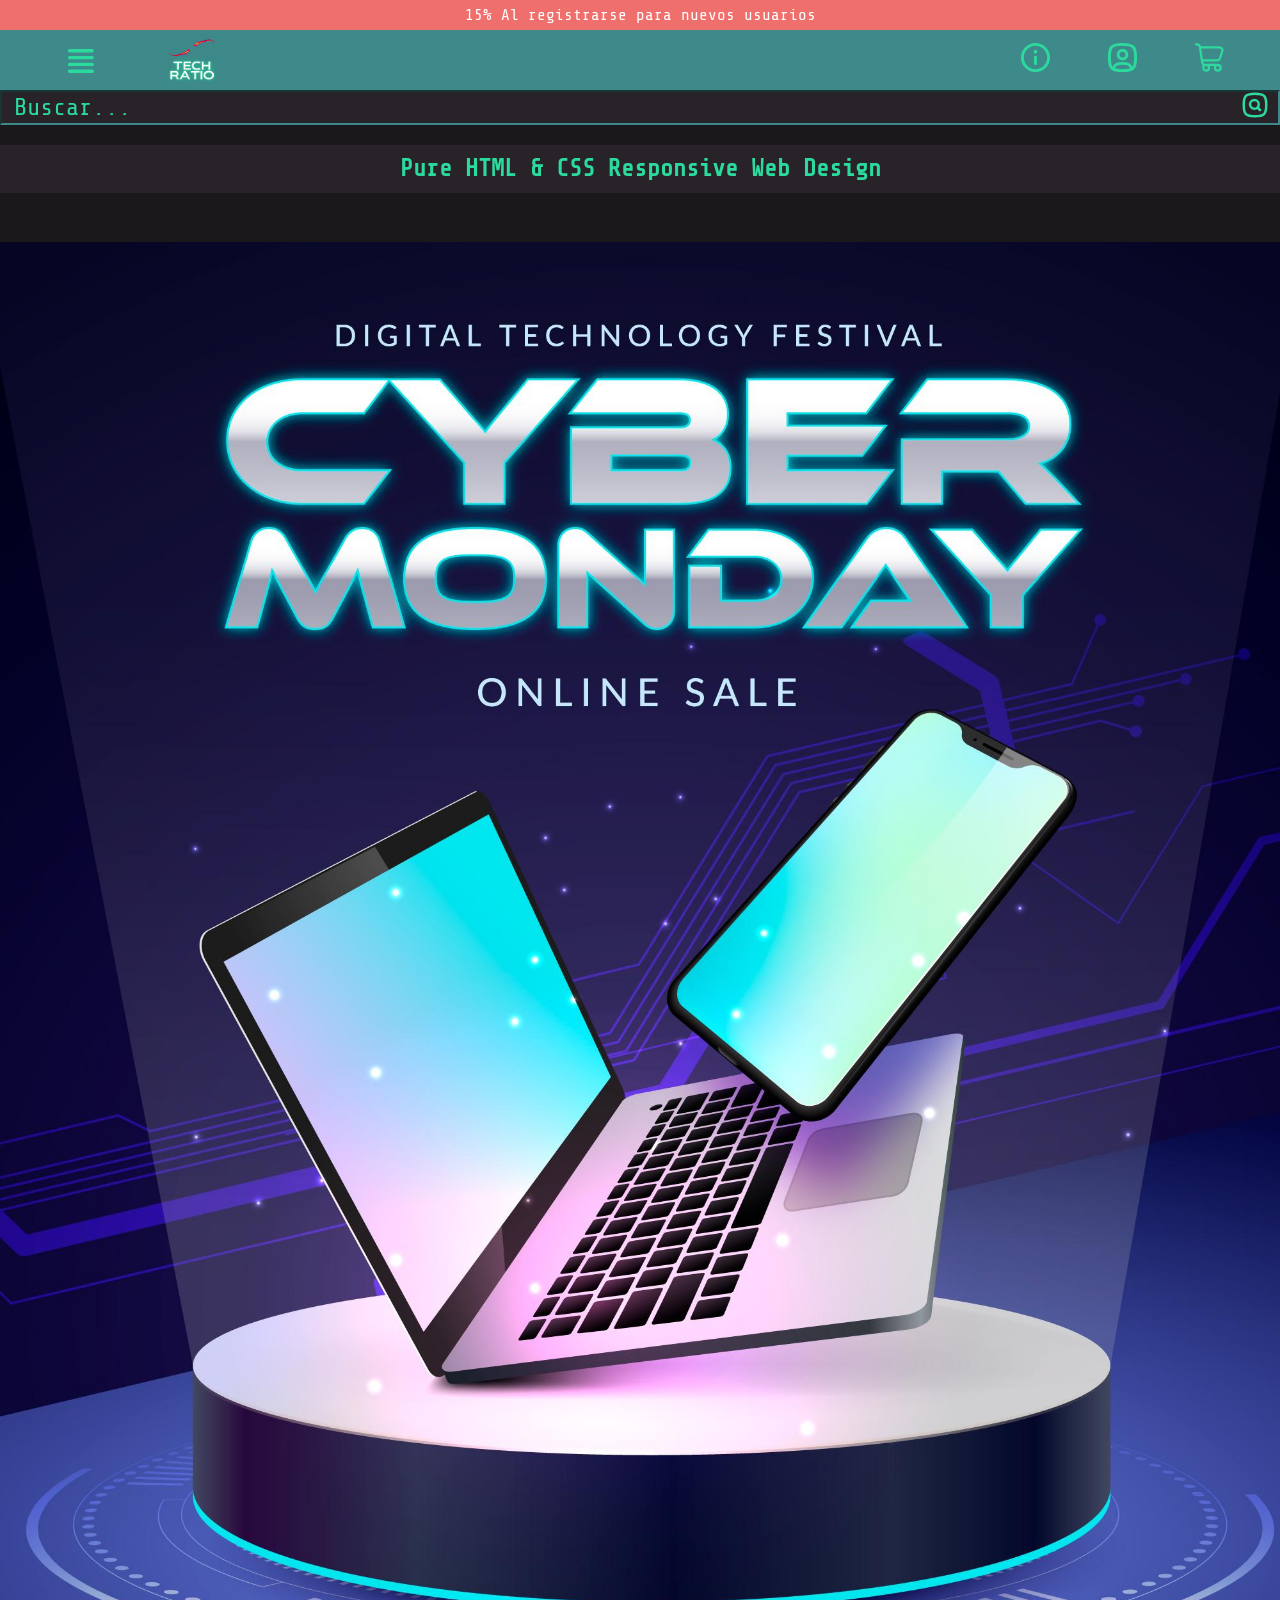
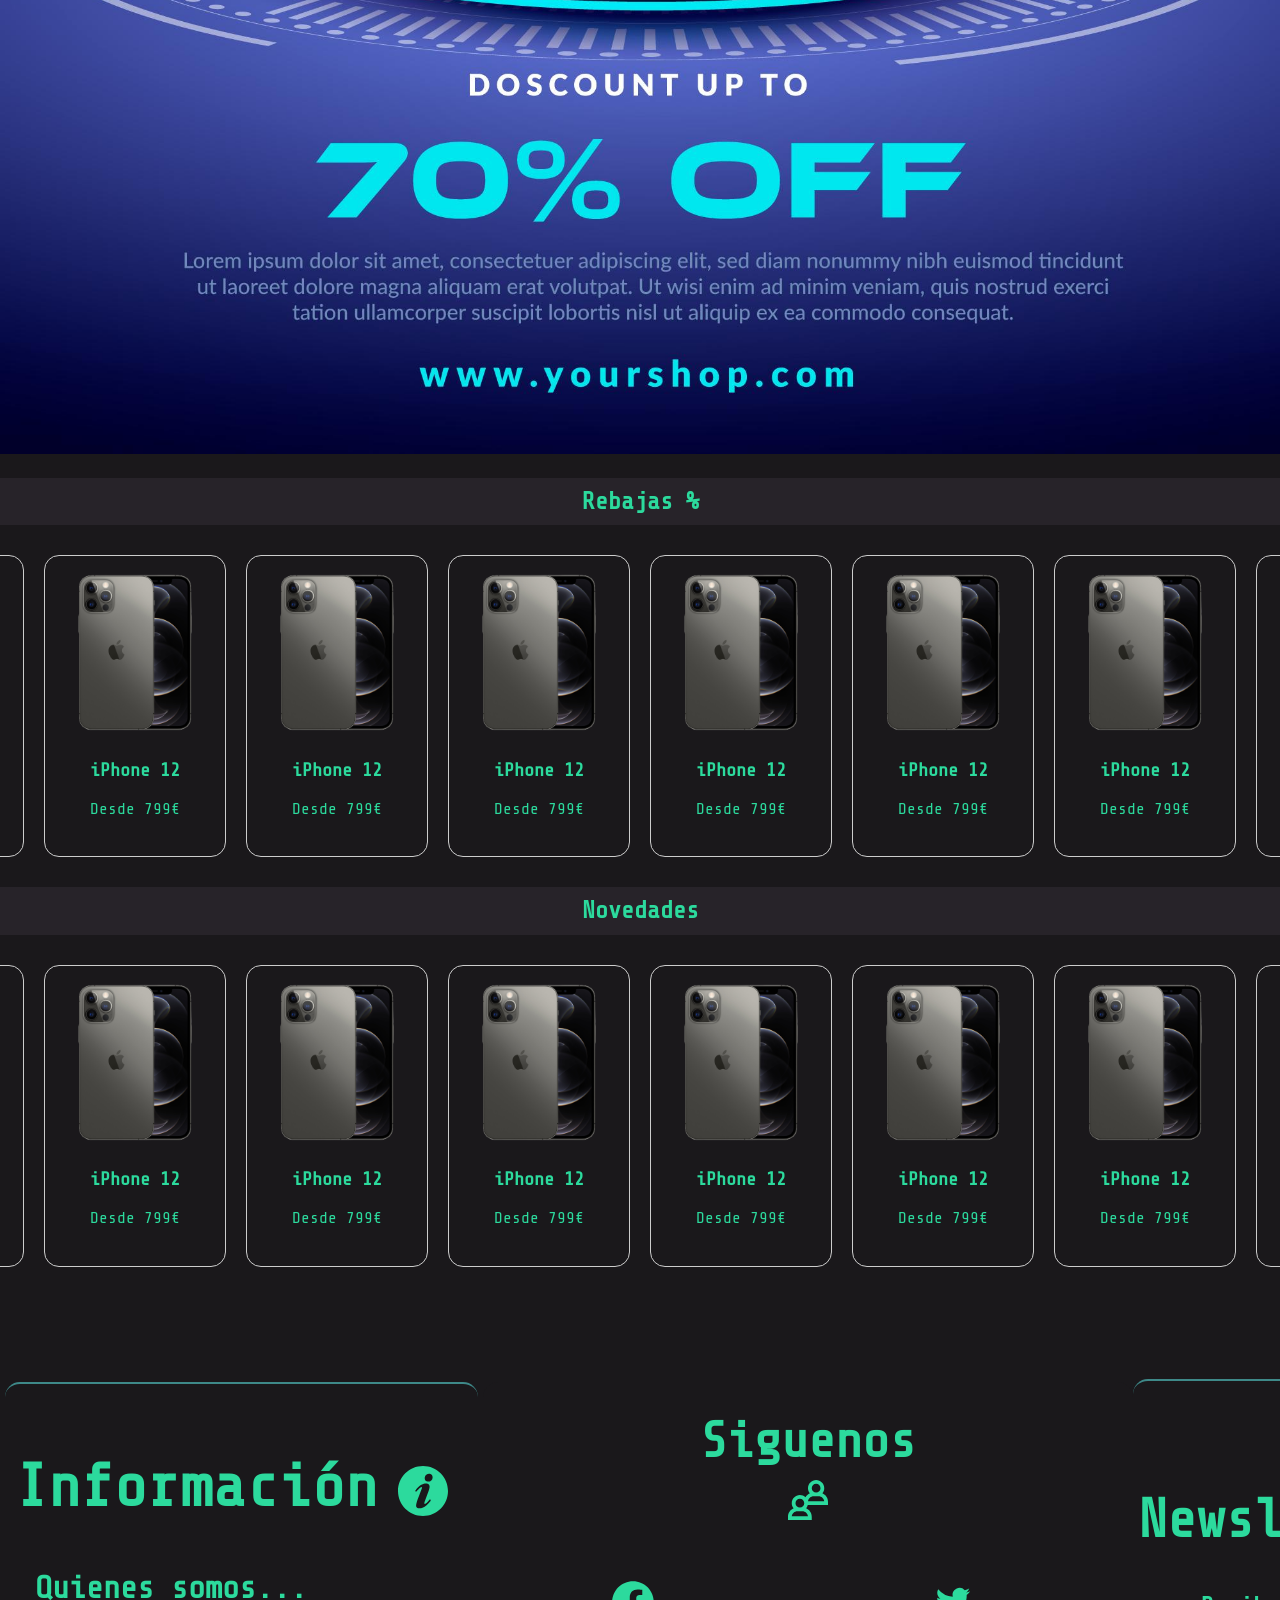
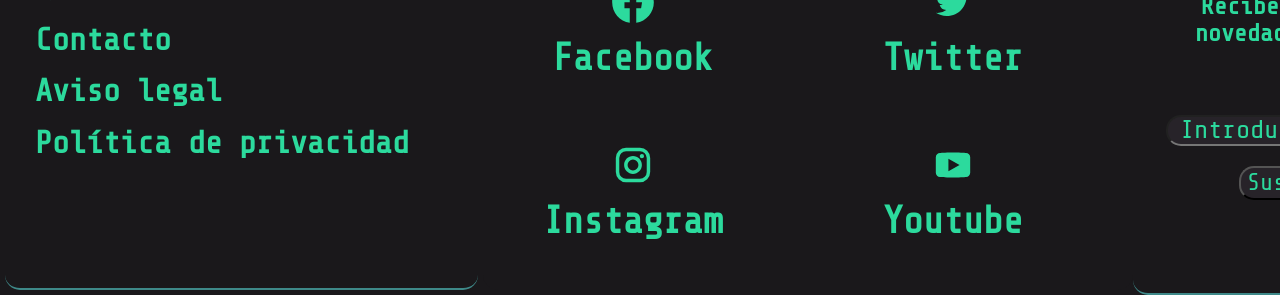
<file: index.html>
<!doctype html>
<html class="no-js" lang="es">

<head>
  <meta charset="utf-8">
  <title>TechRatio</title>
  <meta name="description"
    content="Descubre la última tecnología en nuestra tienda online de tecnología y electrónica. Ofrecemos smartphones, ordenadores portátiles, televisores, hogar inteligente y accesorios de las marcas líderes del mercado como Apple, Samsung, Sony y LG. Con un servicio al cliente excepcional, entregas rápidas y garantía de devolución del dinero, ¡visítanos ahora para tener la última tecnología al alcance de tus manos!">
  <meta name="viewport" content="width=device-width, initial-scale=1">

  <meta property="og:title" content="">
  <meta property="og:type" content="">
  <meta property="og:url" content="">
  <meta property="og:image" content="">

  <link rel="manifest" href="site.webmanifest">
  <link rel="apple-touch-icon" href="icon.png">

  <link rel="stylesheet" href="css/normalize.css">
  <link rel="stylesheet" href="css/styles.css">
  <link rel="stylesheet" href="css/productos.css">

  <link rel="preconnect" href="https://fonts.googleapis.com">
  <link rel="preconnect" href="https://fonts.gstatic.com" crossorigin>
  <link href="https://fonts.googleapis.com/css2?family=Share+Tech+Mono&display=swap" rel="stylesheet">


  <link rel="icon" href="/img/favicon.ico">
  <meta name="theme-color" content="#fafafa">
</head>

<body>
  <header class="header">
    <div class="ofertas">
      <a href="./registro.html">15% Al registrarse para nuevos usuarios</a>
    </div>
    <div class="navigator">
      <div class="burger">
        <div>
          <a href="./menu.html">
            <img src="img/menu.svg">
          </a>
        </div>
      </div>
      <div class="logo">
        <a href="./index.html"><img src="img/logo.gif"></a>
        <h1>TechRatio</h1>
      </div>
      <nav class="nav">
        <ul>
          <li><a href="./servicios.html"><img src="img/compromisos.svg"></a></li>
          <li><a href="./login.html"><img src="img/user.svg"></li></a>
          <li><a href="./carrito.html"><img src="img/cart.svg"></a></li>
        </ul>
      </nav>
    </div>
    <div class="barraBusqueda">
      <input type="search" id="search" name="search" placeholder="Buscar...">
      <button type="submit"><img src="img/search.svg"></button>
    </div>
  </header>

  <main>


    <div class="identificate">
      <h2>Pure HTML & CSS Responsive Web Design</h2>
    </div>


    <div class="descuentos">
      <img src="./img/articulos/descuento.jpg">
    </div>
    <h2>Rebajas % </h2>
    <section class="artDescuento">
      <article class="articulo">
        <a href="./producto.html">
          <img src="./img/articulos/iphone12.png">
          <h3>iPhone 12</h3>
          <p>Desde 799€</p>
        </a>
      </article>
      <article class="articulo">
        <a>
          <img src="./img/articulos/iphone12.png">
          <h3>iPhone 12</h3>
          <p>Desde 799€</p>
        </a>
      </article>
      <article class="articulo">
        <a>
          <img src="./img/articulos/iphone12.png">
          <h3>iPhone 12</h3>
          <p>Desde 799€</p>
        </a>
      </article>
      <article class="articulo">
        <a>
          <img src="./img/articulos/iphone12.png">
          <h3>iPhone 12</h3>
          <p>Desde 799€</p>
        </a>
      </article>
      <article class="articulo">
        <a>
          <img src="./img/articulos/iphone12.png">
          <h3>iPhone 12</h3>
          <p>Desde 799€</p>
        </a>
      </article>
      <article class="articulo">
        <a>
          <img src="./img/articulos/iphone12.png">
          <h3>iPhone 12</h3>
          <p>Desde 799€</p>
        </a>
      </article>
      <article class="articulo">
        <a>
          <img src="./img/articulos/iphone12.png">
          <h3>iPhone 12</h3>
          <p>Desde 799€</p>
        </a>
      </article>
      <article class="articulo">
        <a>
          <img src="./img/articulos/iphone12.png">
          <h3>iPhone 12</h3>
          <p>Desde 799€</p>
        </a>
      </article>
    </section>
    <div class="mensaje">    
      <p>Desliza...</p>
    </div>
    <h2>Novedades</h2>
    <section class="novedades">
      <article class="articulo">
        <a>
          <img src="./img/articulos/iphone12.png">
          <h3>iPhone 12</h3>
          <p>Desde 799€</p>
        </a>
      </article>
      <article class="articulo">
        <a>
          <img src="./img/articulos/iphone12.png">
          <h3>iPhone 12</h3>
          <p>Desde 799€</p>
        </a>
      </article>
      <article class="articulo">
        <a>
          <img src="./img/articulos/iphone12.png">
          <h3>iPhone 12</h3>
          <p>Desde 799€</p>
        </a>
      </article>
      <article class="articulo">
        <a>
          <img src="./img/articulos/iphone12.png">
          <h3>iPhone 12</h3>
          <p>Desde 799€</p>
        </a>
      </article>
      <article class="articulo">
        <a>
          <img src="./img/articulos/iphone12.png">
          <h3>iPhone 12</h3>
          <p>Desde 799€</p>
        </a>
      </article>
      <article class="articulo">
        <a>
          <img src="./img/articulos/iphone12.png">
          <h3>iPhone 12</h3>
          <p>Desde 799€</p>
        </a>
      </article>
      <article class="articulo">
        <a>
          <img src="./img/articulos/iphone12.png">
          <h3>iPhone 12</h3>
          <p>Desde 799€</p>
        </a>
      </article>
      <article class="articulo">
        <a>
          <img src="./img/articulos/iphone12.png">
          <h3>iPhone 12</h3>
          <p>Desde 799€</p>
        </a>
      </article>
    </section>
    <div class="mensaje">    
      <p>Desliza...</p>
    </div>
  </main>

  <footer>
    <div class="footer">
      <div class="footer1">
        <div class="titulo">
          <h4>Información</h4>
          <img src="img/info.svg">
        </div>
        <div>
          <ul>
            <li><a href="./quienes_somos.html">Quienes somos...</a></li>
            <li><a href="./contacto.html">Contacto</a></li>
            <li><a href="./aviso_legal.html">Aviso legal</a></li>
            <li><a href="./politicas.html">Política de privacidad</a></li>
          </ul>
        </div>
      </div>
      <div class="footer2">
        <div class="titulo2">
          <h4>Siguenos</h4>
          <img src="img/rrss.svg">
        </div>
        <div class="redes">
          <ul>
            <li><a href="https://es-es.facebook.com/"><img src="./img/rrss/fb.svg">Facebook</a></li>
            <li><a href="https://twitter.com/?lang=es"><img src="./img/rrss/tw.svg" class="fb">Twitter</a></li>
            <li><a href="https://www.instagram.com/"><img src="./img/rrss/ig.svg" class="ig">Instagram</a></li>
            <li><a href="https://www.youtube.com/"><img src="./img/rrss/yt.svg">Youtube</a></li>
          </ul>
        </div>
      </div>
      <div class="footer3">
        <div class="titulo3">
          <h4>Newsletter</h4>
          <img src="img/news.svg">
        </div>
        <p>Recibe las últimas novedades y ofertas</p>
        <input type="email" name="email" id="email" placeholder="Introduce tu email">
        <button type="submit">Suscribirse</button>
      </div>
    </div>
  </footer>
  <script src="js/script.js"></script>
</body>

</html>
</file>
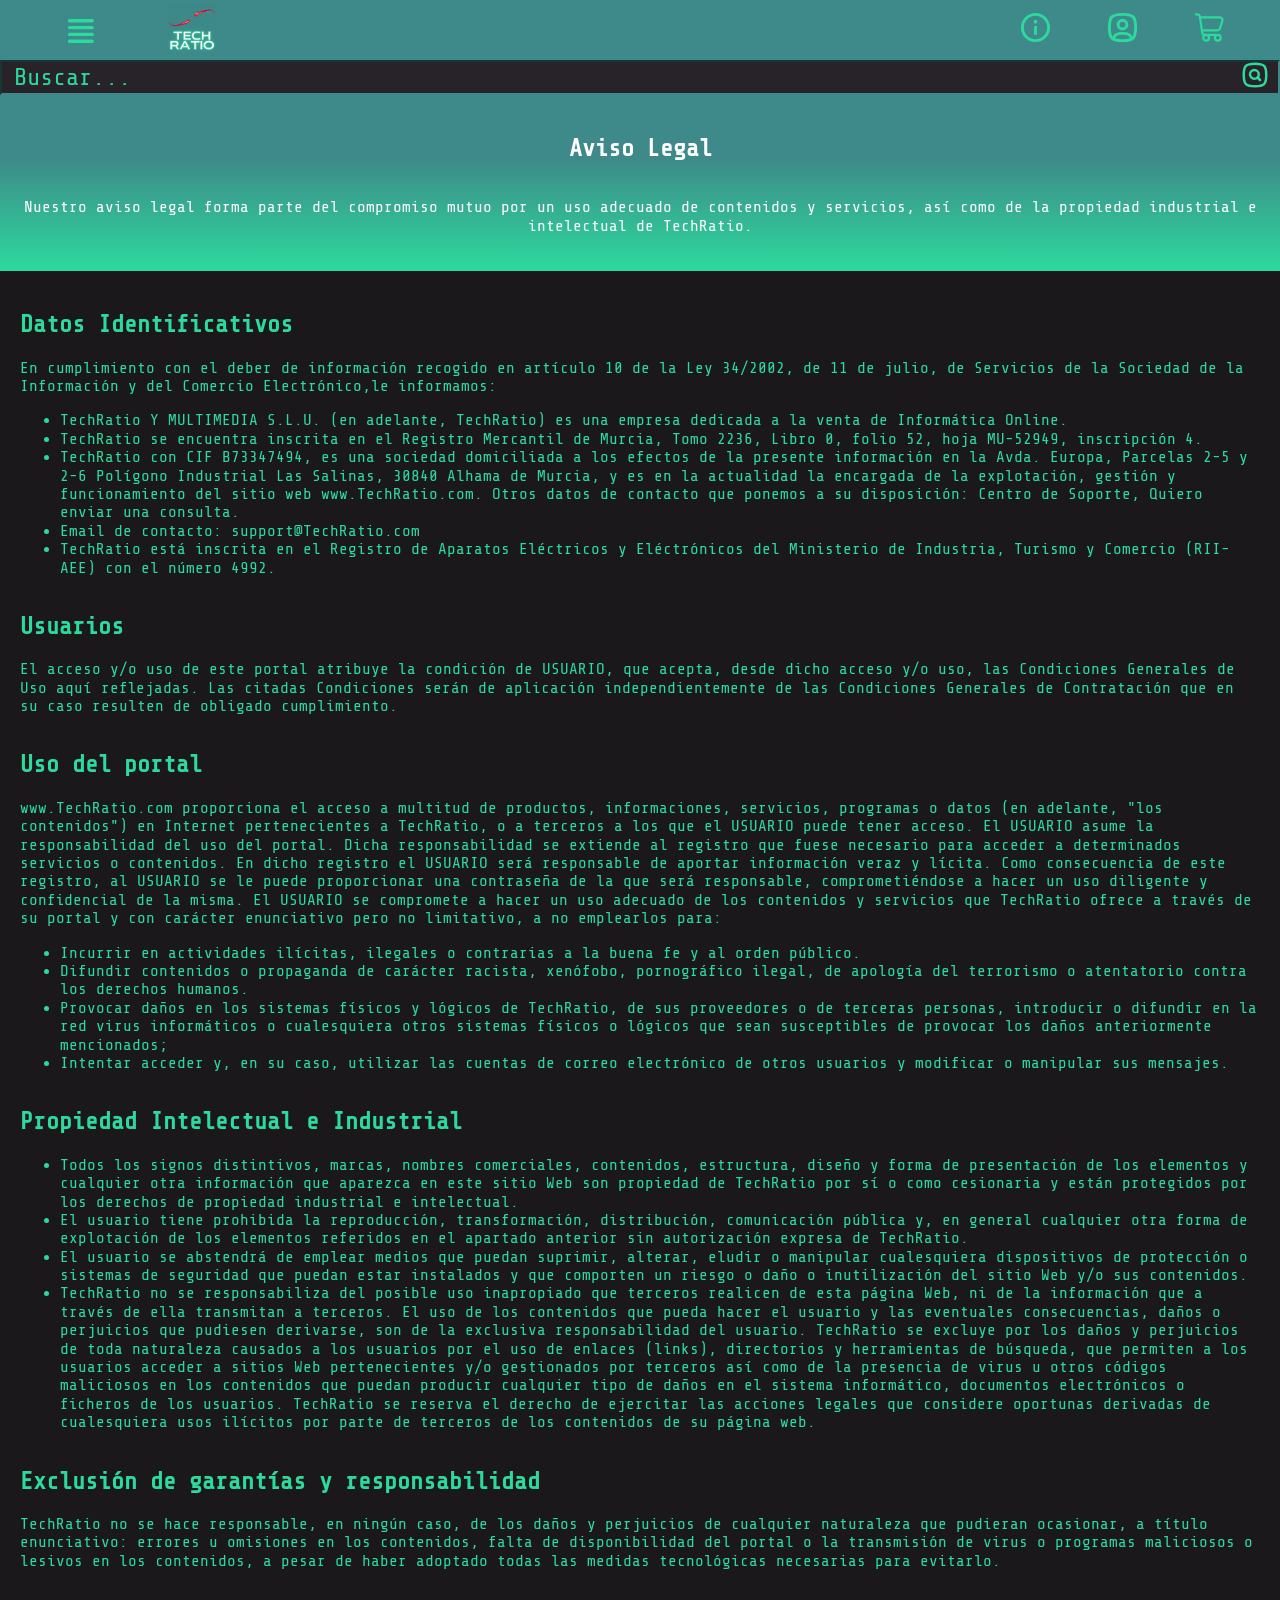
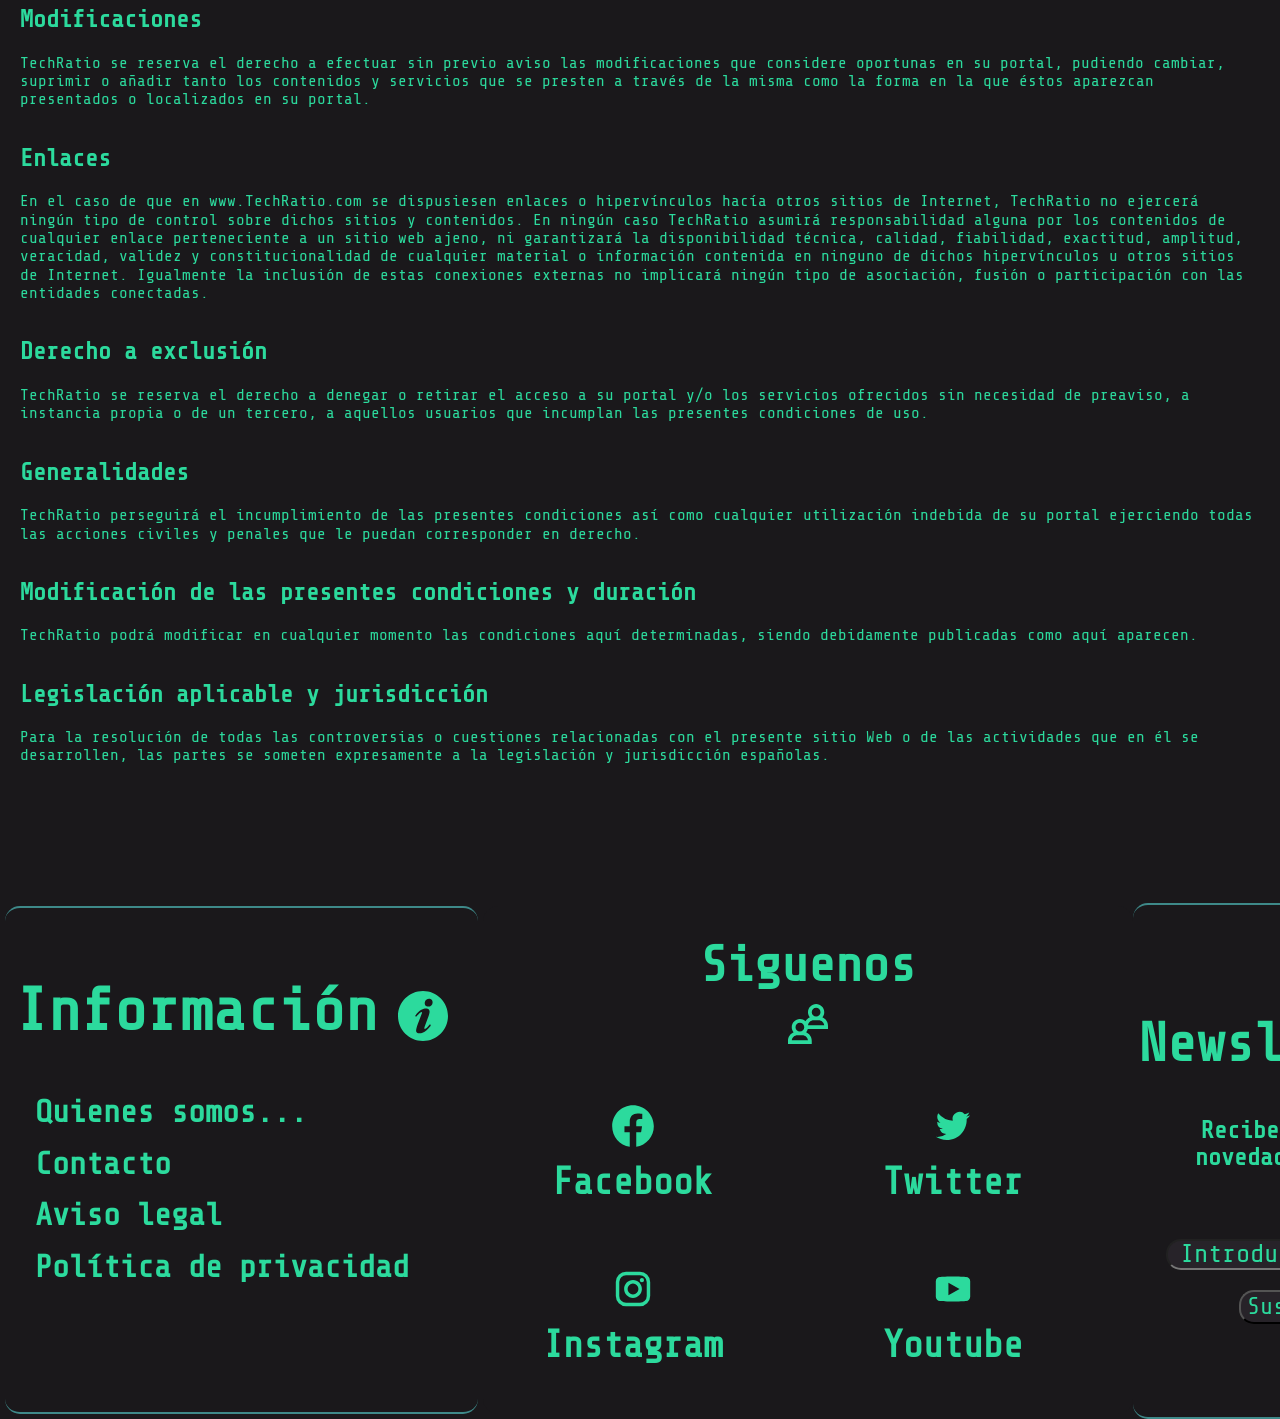
<file: aviso_legal.html>
<!doctype html>
<html class="no-js" lang="es">

<head>
  <meta charset="utf-8">
  <title>Aviso Legal</title>
  <meta name="description"
    content="Visita nuestro apartado Aviso Legal para conocer todas las condiciones de uso adecuado de los contenidos y serivicios de TechRatio.">
  <meta name="viewport" content="width=device-width, initial-scale=1">

  <meta property="og:title" content="">
  <meta property="og:type" content="">
  <meta property="og:url" content="">
  <meta property="og:image" content="">

  <link rel="manifest" href="site.webmanifest">
  <link rel="apple-touch-icon" href="icon.png">

  <link rel="stylesheet" href="./css/normalize.css">
  <link rel="stylesheet" href="./css/styles.css">
  <link rel="stylesheet" href="css/aviso_legal.css">

  <link rel="preconnect" href="https://fonts.googleapis.com">
  <link rel="preconnect" href="https://fonts.gstatic.com" crossorigin>
  <link href="https://fonts.googleapis.com/css2?family=Share+Tech+Mono&display=swap" rel="stylesheet">


  <link rel="icon" href="/img/favicon.ico">
  <meta name="theme-color" content="#fafafa">
</head>

<body>
  <header class="header">
    <div class="navigator">
      <div class="burger">
        <div>
          <a href="./menu.html">
            <img src="img/menu.svg">
          </a>
        </div>
      </div>
      <div class="logo">
        <a href="./index.html"><img src="img/logo.gif"></a>
        <h1>TechRatio</h1>
      </div>
      <nav class="nav">
        <ul>
          <li><a href="./servicios.html"><img src="img/compromisos.svg"></a></li>
          <li><a href="./login.html"><img src="img/user.svg"></li></a>
          <li><a href="./carrito.html"><img src="img/cart.svg"></a></li>
        </ul>
      </nav>
    </div>
    <div class="barraBusqueda">
      <input type="search" id="search" name="search" placeholder="Buscar...">
      <button type="submit"><img src="img/search.svg"></button>
    </div>
  </header>
  <main>
    <div class="headerSection">
      <h2>Aviso Legal</h2>
      <p>Nuestro aviso legal forma parte del compromiso mutuo por un uso adecuado de contenidos y servicios,
        así como de la propiedad industrial e intelectual de TechRatio.</p>
    </div>

    <section class="avisosLegales">
      <article>
        <h2>Datos Identificativos</h2>
        <p>En cumplimiento con el deber de información recogido en artículo 10 de la Ley 34/2002, de 11 de julio, de Servicios de la Sociedad de la Información y del Comercio Electrónico,le informamos:</p>
        <ul>
          <li><span>TechRatio Y MULTIMEDIA S.L.U. (en adelante, TechRatio) es una empresa dedicada a la venta de Informática Online.</span></li>
          <li><span>TechRatio se encuentra inscrita en el Registro Mercantil de Murcia, Tomo 2236, Libro 0, folio 52, hoja MU-52949, inscripción 4.</span></li>
          <li><span>TechRatio con CIF B73347494, es una sociedad domiciliada a los efectos de la presente información en la Avda. Europa, Parcelas 2-5 y 2-6 Polígono Industrial Las Salinas, 30840 Alhama de Murcia, y es en la actualidad la encargada de la explotación, gestión y funcionamiento del sitio web www.TechRatio.com. Otros datos de contacto que ponemos a su disposición: Centro de Soporte, Quiero enviar una consulta.</span></li>
          <li><span>Email de contacto: support@TechRatio.com</span></li>
          <li><span>TechRatio está inscrita en el Registro de Aparatos Eléctricos y Eléctrónicos del Ministerio de Industria, Turismo y Comercio (RII-AEE) con el número 4992.</span></li>
        </ul>
      </article>

      <article>
        <h2>Usuarios</h2>
        <p>El acceso y/o uso de este portal atribuye la condición de USUARIO, que acepta, desde dicho acceso y/o uso, las Condiciones Generales de Uso aquí reflejadas. Las citadas Condiciones serán de aplicación independientemente de las Condiciones Generales de Contratación que en su caso resulten de obligado cumplimiento.</p>
      </article>

      <article>
        <h2>Uso del portal</h2>
        <p>www.TechRatio.com proporciona el acceso a multitud de productos, informaciones, servicios, programas o datos (en adelante, "los contenidos") en Internet pertenecientes a TechRatio, o a terceros a los que el USUARIO puede tener acceso. El USUARIO asume la responsabilidad del uso del portal. Dicha responsabilidad se extiende al registro que fuese necesario para acceder a determinados servicios o contenidos. En dicho registro el USUARIO será responsable de aportar información veraz y lícita. Como consecuencia de este registro, al USUARIO se le puede proporcionar una contraseña de la que será responsable, comprometiéndose a hacer un uso diligente y confidencial de la misma. El USUARIO se compromete a hacer un uso adecuado de los contenidos y servicios que TechRatio ofrece a través de su portal y con carácter enunciativo pero no limitativo, a no emplearlos para:</p>
        <ul>
          <li><span>Incurrir en actividades ilícitas, ilegales o contrarias a la buena fe y al orden público.</span></li>
          <li><span>Difundir contenidos o propaganda de carácter racista, xenófobo, pornográfico ilegal, de apología del terrorismo o atentatorio contra los derechos humanos.</span></li>
          <li><span>Provocar daños en los sistemas físicos y lógicos de TechRatio, de sus proveedores o de terceras personas, introducir o difundir en la red virus informáticos o cualesquiera otros sistemas físicos o lógicos que sean susceptibles de provocar los daños anteriormente mencionados;</span></li>
          <li><span>Intentar acceder y, en su caso, utilizar las cuentas de correo electrónico de otros usuarios y modificar o manipular sus mensajes.</span></li>
        </ul>
      </article>

      <article>
        <h2>Propiedad Intelectual e Industrial</h2>
        <ul>
          <li><span>Todos los signos distintivos, marcas, nombres comerciales, contenidos, estructura, diseño y forma de presentación de los elementos y cualquier otra información que aparezca en este sitio Web son propiedad de TechRatio por sí o como cesionaria y están protegidos por los derechos de propiedad industrial e intelectual.</span></li>
          <li><span>El usuario tiene prohibida la reproducción, transformación, distribución, comunicación pública y, en general cualquier otra forma de explotación de los elementos referidos en el apartado anterior sin autorización expresa de TechRatio.</span></li>
          <li><span>El usuario se abstendrá de emplear medios que puedan suprimir, alterar, eludir o manipular cualesquiera dispositivos de protección o sistemas de seguridad que puedan estar instalados y que comporten un riesgo o daño o inutilización del sitio Web y/o sus contenidos.</span></li>
          <li><span>TechRatio no se responsabiliza del posible uso inapropiado que terceros realicen de esta página Web, ni de la información que a través de ella transmitan a terceros. El uso de los contenidos que pueda hacer el usuario y las eventuales consecuencias, daños o perjuicios que pudiesen derivarse, son de la exclusiva responsabilidad del usuario. TechRatio se excluye por los daños y perjuicios de toda naturaleza causados a los usuarios por el uso de enlaces (links), directorios y herramientas de búsqueda, que permiten a los usuarios acceder a sitios Web pertenecientes y/o gestionados por terceros así como de la presencia de virus u otros códigos maliciosos en los contenidos que puedan producir cualquier tipo de daños en el sistema informático, documentos electrónicos o ficheros de los usuarios. TechRatio se reserva el derecho de ejercitar las acciones legales que considere oportunas derivadas de cualesquiera usos ilícitos por parte de terceros de los contenidos de su página web.</span></li>
        </ul>
      </article>

      <article>
        <h2>Exclusión de garantías y responsabilidad</h2>
        <p>TechRatio no se hace responsable, en ningún caso, de los daños y perjuicios de cualquier naturaleza que pudieran ocasionar, a título enunciativo: errores u omisiones en los contenidos, falta de disponibilidad del portal o la transmisión de virus o programas maliciosos o lesivos en los contenidos, a pesar de haber adoptado todas las medidas tecnológicas necesarias para evitarlo.</p>
      </article>

      <article>
        <h2>Modificaciones</h2>
        <p>TechRatio se reserva el derecho a efectuar sin previo aviso las modificaciones que considere oportunas en su portal, pudiendo cambiar, suprimir o añadir tanto los contenidos y servicios que se presten a través de la misma como la forma en la que éstos aparezcan presentados o localizados en su portal.</p>
      </article>

      <article>
        <h2>Enlaces</h2>
        <p>En el caso de que en www.TechRatio.com se dispusiesen enlaces o hipervínculos hacía otros sitios de Internet, TechRatio no ejercerá ningún tipo de control sobre dichos sitios y contenidos. En ningún caso TechRatio asumirá responsabilidad alguna por los contenidos de cualquier enlace perteneciente a un sitio web ajeno, ni garantizará la disponibilidad técnica, calidad, fiabilidad, exactitud, amplitud, veracidad, validez y constitucionalidad de cualquier material o información contenida en ninguno de dichos hipervínculos u otros sitios de Internet. Igualmente la inclusión de estas conexiones externas no implicará ningún tipo de asociación, fusión o participación con las entidades conectadas.</p>
      </article>

      <article>
        <h2>Derecho a exclusión</h2>
        <p>TechRatio se reserva el derecho a denegar o retirar el acceso a su portal y/o los servicios ofrecidos sin necesidad de preaviso, a instancia propia o de un tercero, a aquellos usuarios que incumplan las presentes condiciones de uso.</p>
      </article>

      <article>
        <h2>Generalidades</h2>
        <p>TechRatio perseguirá el incumplimiento de las presentes condiciones así como cualquier utilización indebida de su portal ejerciendo todas las acciones civiles y penales que le puedan corresponder en derecho.</p>
      </article>

      <article>
        <h2>Modificación de las presentes condiciones y duración</h2>
        <p>TechRatio podrá modificar en cualquier momento las condiciones aquí determinadas, siendo debidamente publicadas como aquí aparecen.</p>
      </article>

      <article>
        <h2>Legislación aplicable y jurisdicción</h2>
        <p>Para la resolución de todas las controversias o cuestiones relacionadas con el presente sitio Web o de las actividades que en él se desarrollen, las partes se someten expresamente a la legislación y jurisdicción españolas.</p>
      </article>
    </section>

  </main>

  <footer>
    <div class="footer">
      <div class="footer1">
        <div class="titulo">
          <h4>Información</h4>
          <img src="img/info.svg">
        </div>
        <div>
          <ul>
            <li><a href="./quienes_somos.html">Quienes somos...</a></li>
            <li><a href="./contacto.html">Contacto</a></li>
            <li><a href="./aviso_legal.html">Aviso legal</a></li>
            <li><a href="./politicas.html">Política de privacidad</a></li>
          </ul>
        </div>
      </div>
      <div class="footer2">
        <div class="titulo2">
          <h4>Siguenos</h4>
          <img src="img/rrss.svg">
        </div>
        <div class="redes">
          <ul>
            <li><a href="https://es-es.facebook.com/"><img src="./img/rrss/fb.svg">Facebook</a></li>
            <li><a href="https://twitter.com/?lang=es"><img src="./img/rrss/tw.svg" class="fb">Twitter</a></li>
            <li><a href="https://www.instagram.com/"><img src="./img/rrss/ig.svg" class="ig">Instagram</a></li>
            <li><a href="https://www.youtube.com/"><img src="./img/rrss/yt.svg">Youtube</a></li>
          </ul>
        </div>
      </div>
      <div class="footer3">
        <div class="titulo3">
          <h4>Newsletter</h4>
          <img src="img/news.svg">
        </div>
        <p>Recibe las últimas novedades y ofertas</p>
        <input type="email" name="email" id="email" placeholder="Introduce tu email">
        <button type="submit">Suscribirse</button>
      </div>
    </div>
  </footer>
</body>

</html>
</file>
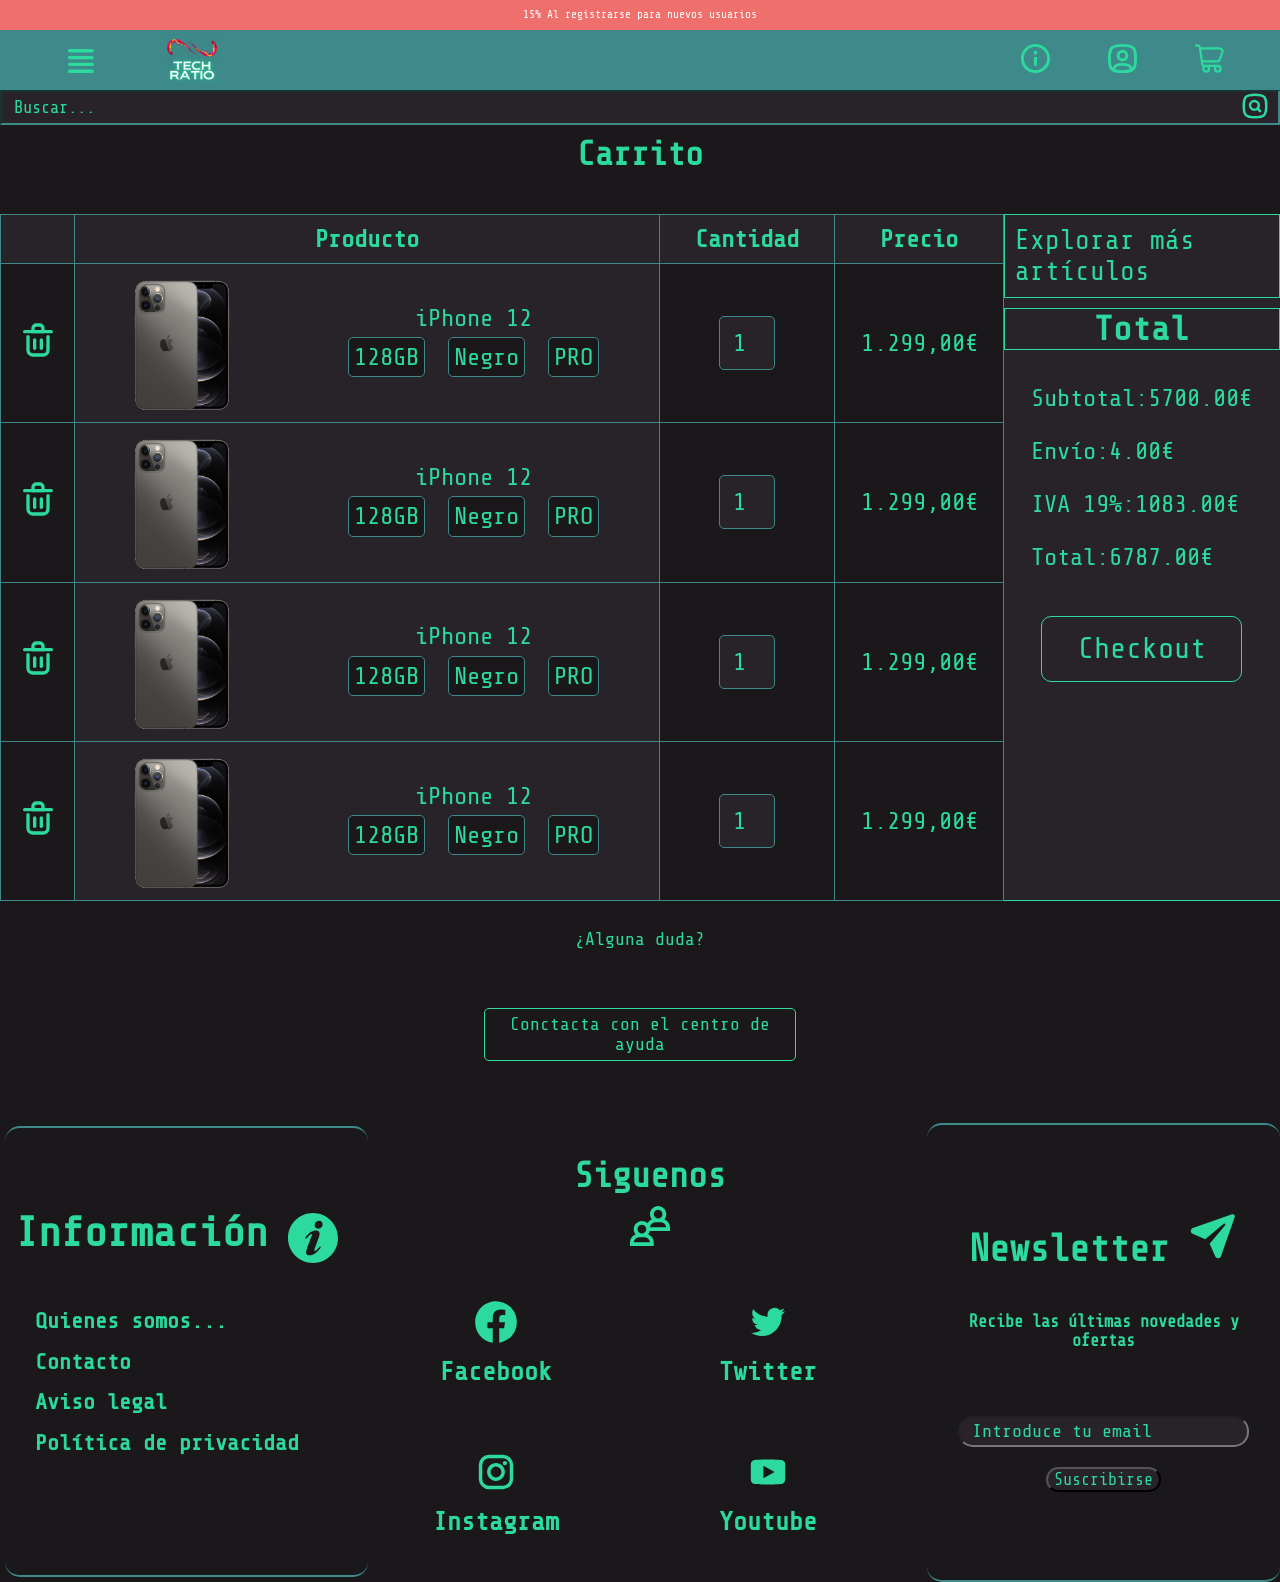
<file: carrito.html>
<!doctype html>
<html class="no-js" lang="es">

<head>
  <meta charset="utf-8">
  <title>Carrito</title>
  <meta name="description" content="Descubre la última tecnología en nuestra tienda online de tecnología y electrónica. Ofrecemos smartphones, ordenadores portátiles, televisores, hogar inteligente y accesorios de las marcas líderes del mercado como Apple, Samsung, Sony y LG. Con un servicio al cliente excepcional, entregas rápidas y garantía de devolución del dinero, ¡visítanos ahora para tener la última tecnología al alcance de tus manos!">
  <meta name="viewport" content="width=device-width, initial-scale=1">

  <meta property="og:title" content="">
  <meta property="og:type" content="">
  <meta property="og:url" content="">
  <meta property="og:image" content="">

  <link rel="manifest" href="site.webmanifest">
  <link rel="apple-touch-icon" href="icon.png">

  <link rel="stylesheet" href="css/normalize.css">
  <link rel="stylesheet" href="css/styles.css">
  <link rel="stylesheet" href="css/carrito.css">

  <link rel="preconnect" href="https://fonts.googleapis.com">
  <link rel="preconnect" href="https://fonts.gstatic.com" crossorigin>
  <link href="https://fonts.googleapis.com/css2?family=Share+Tech+Mono&display=swap" rel="stylesheet">  

  <link rel="icon" href="/img/favicon.ico">
  <meta name="theme-color" content="#fafafa">
</head>

<body>
  <header class="header">
    <div class="ofertas">
      <a href="./registro.html">15% Al registrarse para nuevos usuarios</a>
    </div>
    <div class="navigator">
      <div class="burger">
        <div>
          <a href="./menu.html">
            <img src="img/menu.svg">
          </a>
        </div>
      </div>
      <div class="logo">
        <a href="./index.html"><img src="img/logo.gif"></a>
        <h1>TechRatio</h1>
      </div>
      <nav class="nav">
        <ul>
          <li><a href="./servicios.html"><img src="img/compromisos.svg"></a></li>
          <li><a href="./login.html"><img src="img/user.svg"></li></a>
          <li><a href="./carrito.html"><img src="img/cart.svg"></a></li>
        </ul>
      </nav>
    </div>
    <div class="barraBusqueda">
      <input type="search" id="search" name="search" placeholder="Buscar...">
      <button type="submit"><img src="img/search.svg"></button>
    </div>
  </header>
  <main>
    <h2>Carrito</h2>
    <section class="carrito">

      <table>
        <tr>
          <th></th>
          <th colspan="2">Producto</th>
          <th>Cantidad</th>
          <th>Precio</th>
        </tr>
        <tr>
          <td><button><img src="./img/delete.svg"></button></td>
          <td><img src="./img/articulos/iphone12.png"></td>
          <td>iPhone 12
            <ul>
              <li>128GB</li>
              <li>Negro</li>
              <li>PRO</li>
          </ul>
          </td>
          <td><input type="number" min="1" max="99"  value="1"></td>
          <td>1.299,00€</td>
        </tr>
        <tr>
          <td><button><img src="./img/delete.svg"></button></td>
          <td><img src="./img/articulos/iphone12.png"></td>
          <td>iPhone 12
            <ul>
              <li>128GB</li>
              <li>Negro</li>
              <li>PRO</li>
          </ul>
          </td>
          <td><input type="number" min="1" max="99"  value="1"></td>
          <td>1.299,00€</td>
        </tr>
        <tr>
          <td><button><img src="./img/delete.svg"></button></td>
          <td><img src="./img/articulos/iphone12.png"></td>
          <td>iPhone 12
            <ul>
              <li>128GB</li>
              <li>Negro</li>
              <li>PRO</li>
          </ul>
          </td>
          <td><input type="number" min="1" max="99"  value="1"></td>
          <td>1.299,00€</td>
        </tr>
        <tr>
          <td><button><img src="./img/delete.svg"></button></td>
          <td><img src="./img/articulos/iphone12.png"></td>
          <td>iPhone 12
            <ul>
              <li>128GB</li>
              <li>Negro</li>
              <li>PRO</li>
          </ul>
          </td>
          <td><input type="number" min="1" max="99"  value="1"></td>
          <td>1.299,00€</td>
        </tr>
      </table>

      <div class="extracarrito">
        <div class="explorar">
          <a href="./index.html" class="explorar">Explorar más artículos</a>
        </div>
        <div class="checkout">
          <p class="total">Total</p>
          <div class="desplegable">
            <p>Subtotal:<span>5700.00€</span></p>
            <p>Envío:<spa>4.00€</spa></p>
            <p>IVA 19%:<span>1083.00€</span></p>
            <p>Total:<span>6787.00€</span></p>
            <div class="pagar">
              <a href="./checkout.html" class="explorar">Checkout</a>
            </div>
          </div>
        </div>
      </div>
      
    </section>
    <div class="duda">
      <p>¿Alguna duda?</p>
      <a href="./contacto.html">Conctacta con el centro de ayuda</a>
    </div>
  </main>

  <footer>
    <div class="footer">
      <div class="footer1">
        <div class="titulo">
          <h4>Información</h4>
          <img src="img/info.svg">
        </div>
        <div>
          <ul>
            <li><a href="./quienes_somos.html">Quienes somos...</a></li>
            <li><a href="./contacto.html">Contacto</a></li>
            <li><a href="./aviso_legal.html">Aviso legal</a></li>
            <li><a href="./politicas.html">Política de privacidad</a></li>
          </ul>
        </div>
      </div>
      <div class="footer2">
        <div class="titulo2">
          <h4>Siguenos</h4>
          <img src="img/rrss.svg">
        </div>
        <div>
          <ul>
            <li><a href="https://es-es.facebook.com/"><img src="./img/rrss/fb.svg">Facebook</a></li>
            <li><a href="https://twitter.com/?lang=es"><img src="./img/rrss/tw.svg" class="fb">Twitter</a></li>
            <li><a href="https://www.instagram.com/"><img src="./img/rrss/ig.svg" class="ig">Instagram</a></li>
            <li><a href="https://www.youtube.com/"><img src="./img/rrss/yt.svg">Youtube</a></li>
          </ul>
        </div>
      </div>
      <div class="footer3">
        <div class="titulo3">
          <h4>Newsletter</h4>
          <img src="img/news.svg">
        </div>
        <p>Recibe las últimas novedades y ofertas</p>
        <input type="email" name="email" id="email" placeholder="Introduce tu email">
        <button type="submit">Suscribirse</button>
      </div>
    </div>
  </footer>
</body>

</html>
</file>
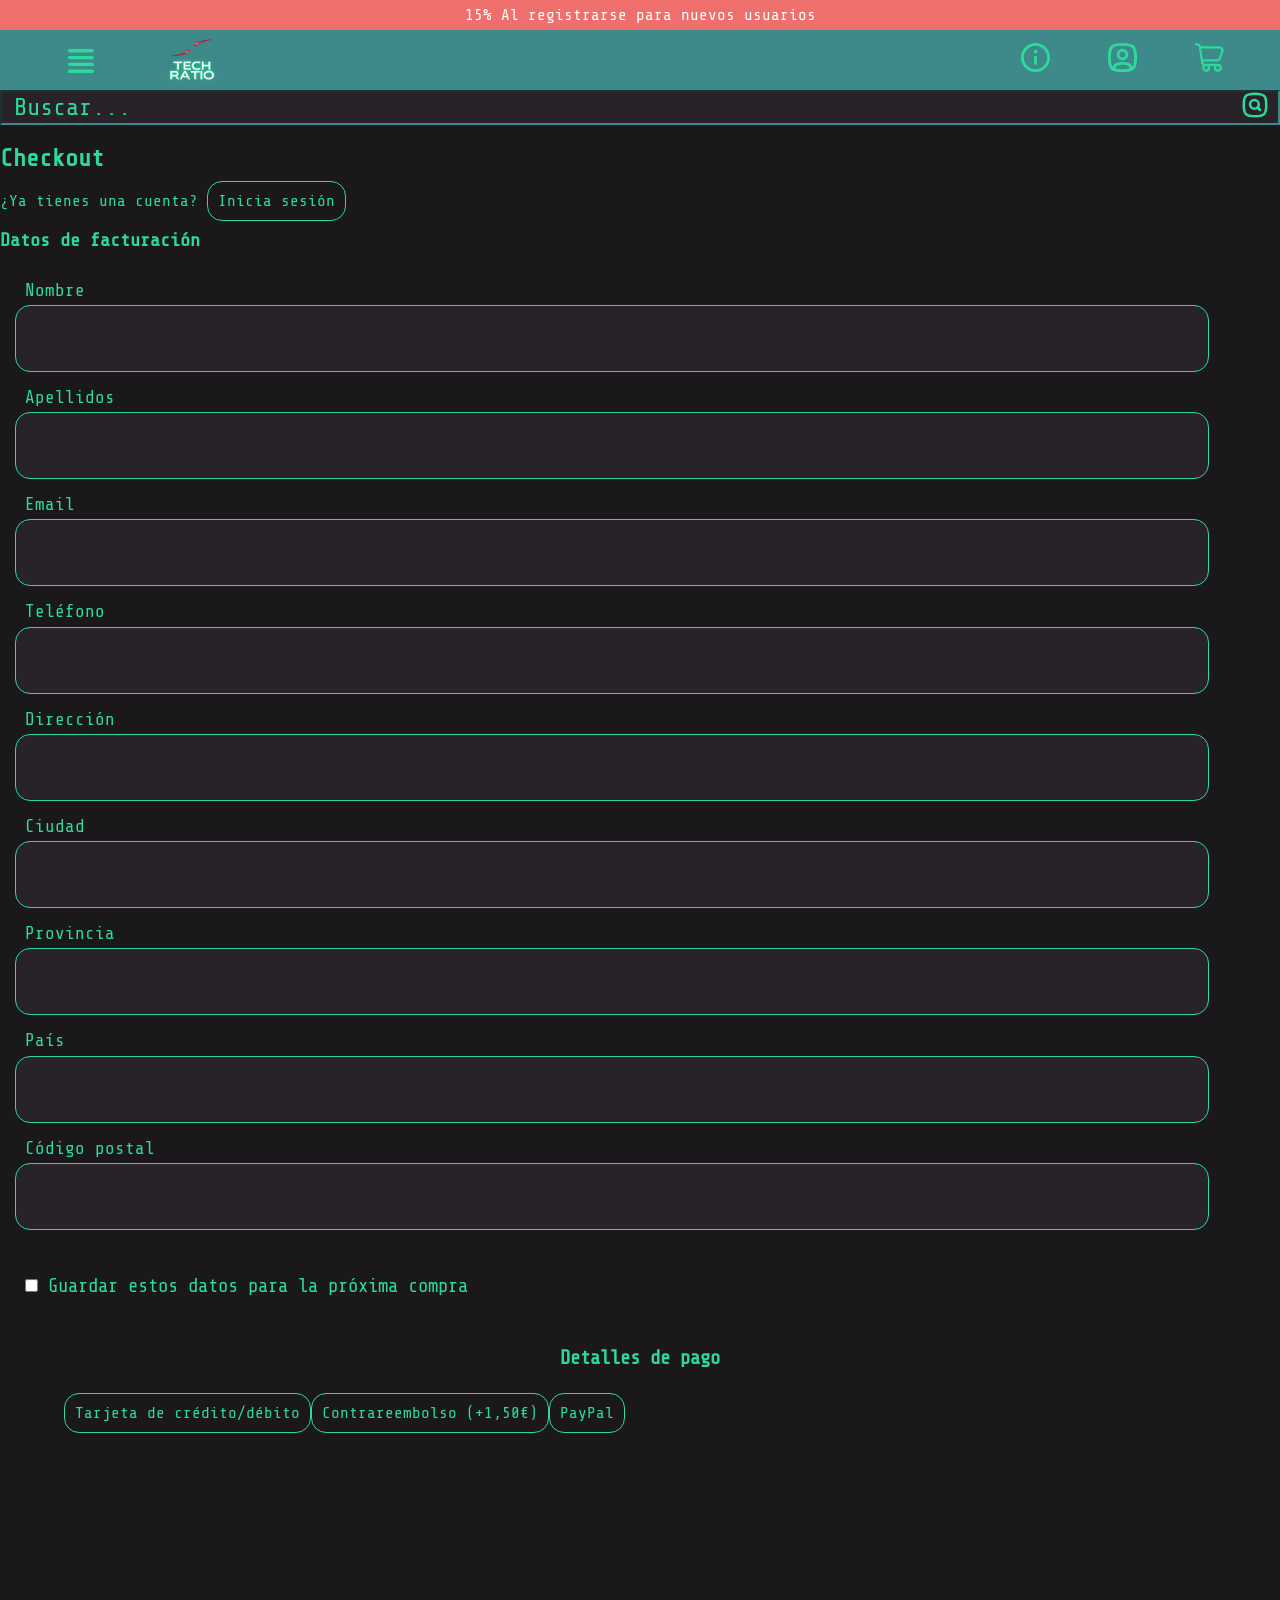
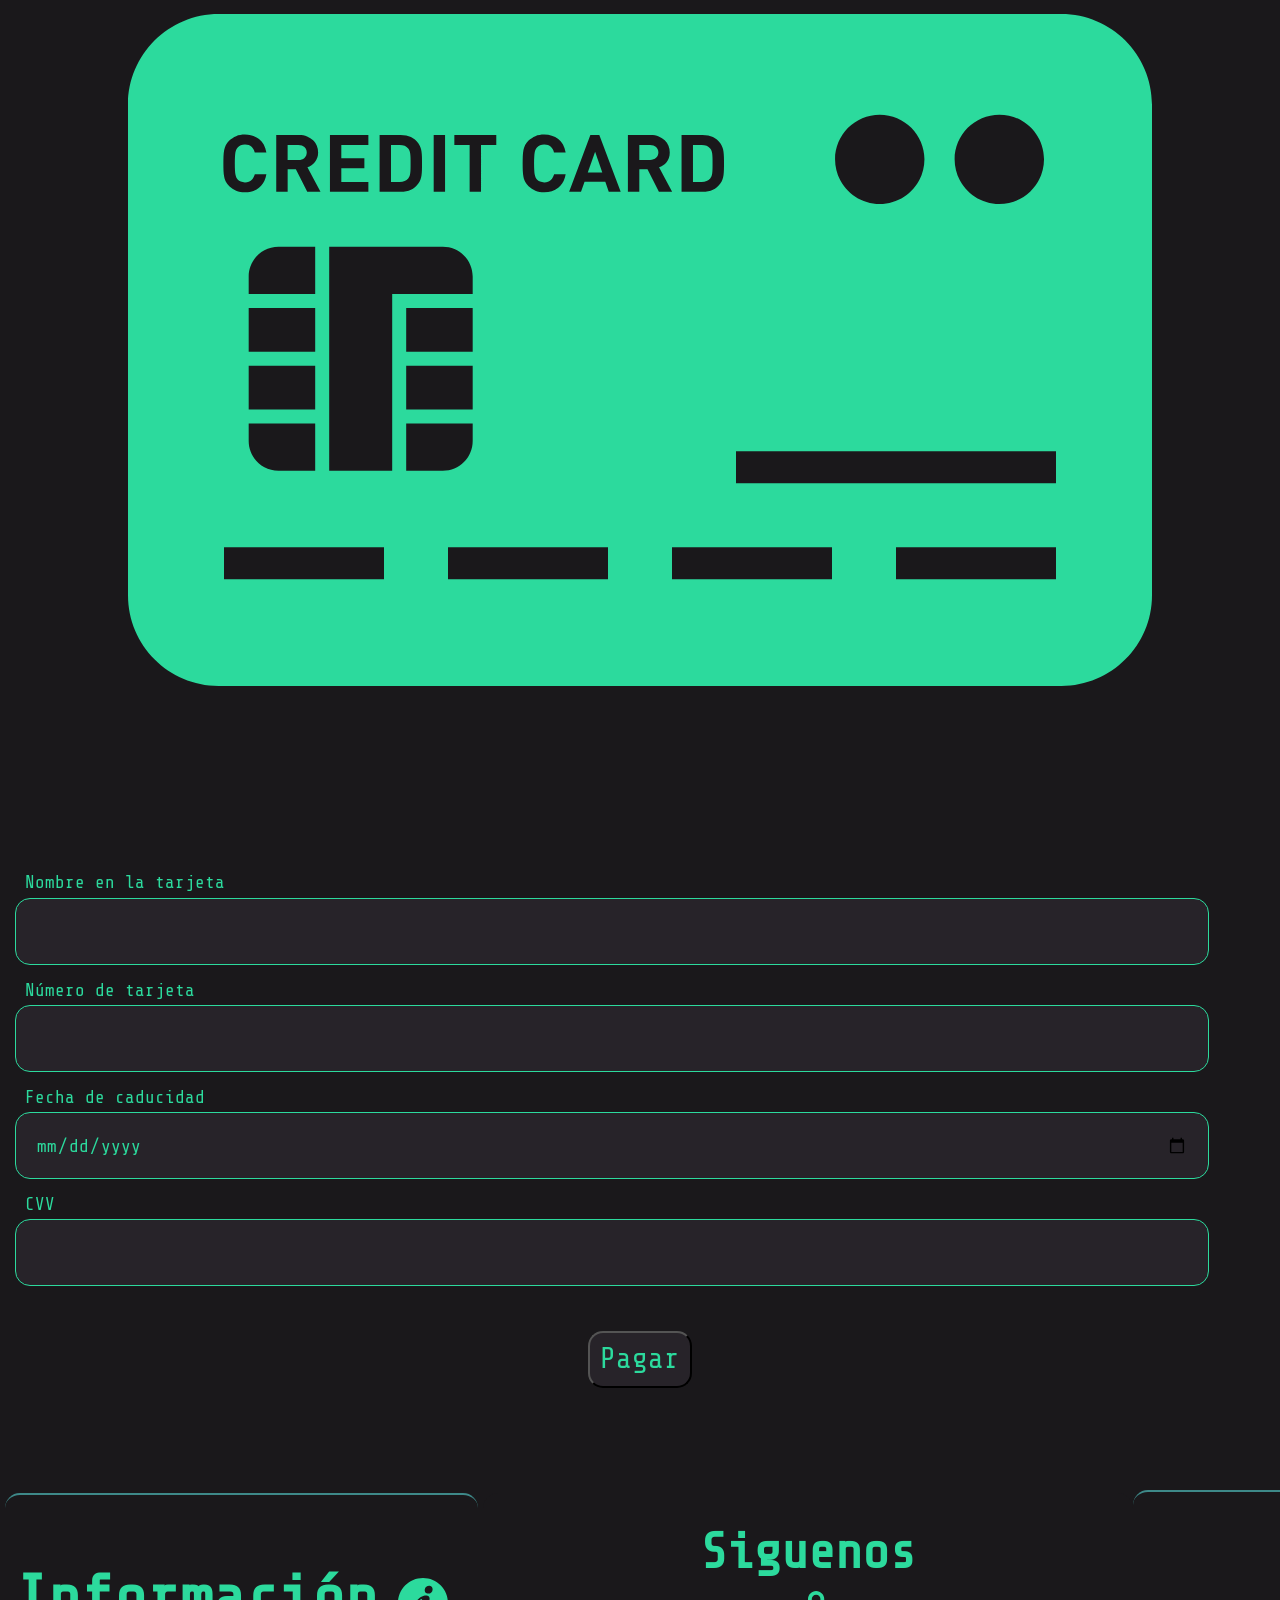
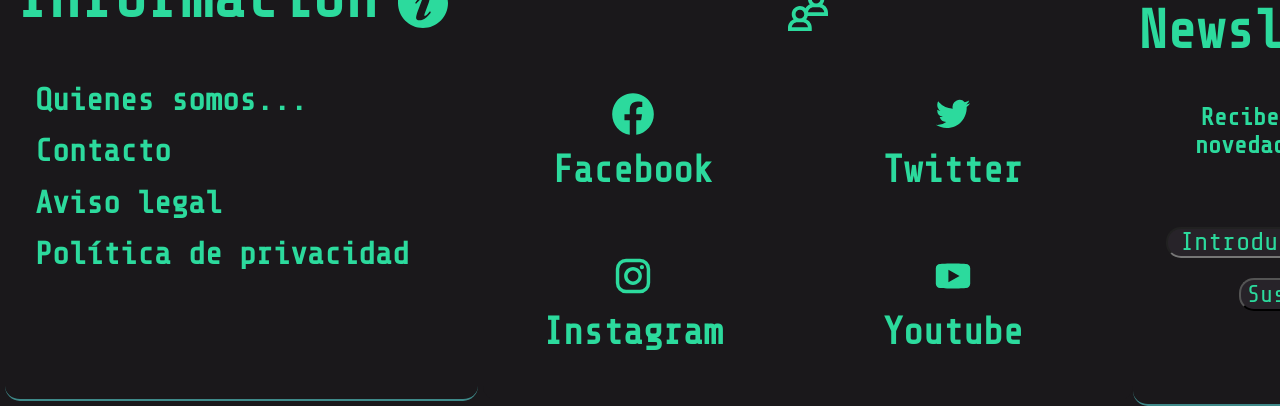
<file: checkout.html>
<!doctype html>
<html class="no-js" lang="es">

<head>
  <meta charset="utf-8">
  <title>Chekout</title>
  <meta name="description"
    content="Descubre la última tecnología en nuestra tienda online de tecnología y electrónica. Ofrecemos smartphones, ordenadores portátiles, televisores, hogar inteligente y accesorios de las marcas líderes del mercado como Apple, Samsung, Sony y LG. Con un servicio al cliente excepcional, entregas rápidas y garantía de devolución del dinero, ¡visítanos ahora para tener la última tecnología al alcance de tus manos!">
  <meta name="viewport" content="width=device-width, initial-scale=1">

  <meta property="og:title" content="">
  <meta property="og:type" content="">
  <meta property="og:url" content="">
  <meta property="og:image" content="">

  <link rel="manifest" href="site.webmanifest">
  <link rel="apple-touch-icon" href="icon.png">

  <link rel="stylesheet" href="css/normalize.css">
  <link rel="stylesheet" href="css/styles.css">
  <link rel="stylesheet" href="css/checkout.css">

  <link rel="preconnect" href="https://fonts.googleapis.com">
  <link rel="preconnect" href="https://fonts.gstatic.com" crossorigin>
  <link href="https://fonts.googleapis.com/css2?family=Share+Tech+Mono&display=swap" rel="stylesheet">


  <link rel="icon" href="/img/favicon.ico">
  <meta name="theme-color" content="#fafafa">
</head>

<body>
  <header class="header">
    <div class="ofertas">
      <a href="./registro.html">15% Al registrarse para nuevos usuarios</a>
    </div>
    <div class="navigator">
      <div class="burger">
        <div>
          <a href="./menu.html">
            <img src="img/menu.svg">
          </a>
        </div>
      </div>
      <div class="logo">
        <a href="./index.html"><img src="img/logo.gif"></a>
        <h1>TechRatio</h1>
      </div>
      <nav class="nav">
        <ul>
          <li><a href="./servicios.html"><img src="img/compromisos.svg"></a></li>
          <li><a href="./login.html"><img src="img/user.svg"></li></a>
          <li><a href="./carrito.html"><img src="img/cart.svg"></a></li>
        </ul>
      </nav>
    </div>
    <div class="barraBusqueda">
      <input type="search" id="search" name="search" placeholder="Buscar...">
      <button type="submit"><img src="img/search.svg"></button>
    </div>
  </header>

  <main>
        <div class="checkout1">
          <h2>Checkout</h2>
          <p>¿Ya tienes una cuenta? <a href="./login.html">Inicia sesión</a></p>
        </div>
        <div class="checkout1">
          <h3>Datos de facturación</h3>
          <form action="">
            <div class="form1">
              <label for="nombre">Nombre</label>
              <input type="text" name="nombre" id="nombre">
            </div>
            <div class="form1">
              <label for="apellidos">Apellidos</label>
              <input type="text" name="apellidos" id="apellidos">
            </div>
            <div class="form1">
              <label for="email">Email</label>
              <input type="email" name="email" id="email">
            </div>
            <div class="form1">
              <label for="telefono">Teléfono</label>
              <input type="tel" name="telefono" id="telefono">
            </div>
            <div class="form1">
              <label for="direccion">Dirección</label>
              <input type="text" name="direccion" id="direccion">
            </div>
            <div class="form1">
              <label for="ciudad">Ciudad</label>
              <input type="text" name="ciudad" id="ciudad">
            </div>
            <div class="form1">
              <label for="provincia">Provincia</label>
              <input type="text" name="provincia" id="provincia">
            </div>
            <div class="form1">
              <label for="pais">País</label>
              <input type="text" name="pais" id="pais">
            </div>
            <div class="form1">
              <label for="cp">Código postal</label>
              <input type="text" name="cp" id="cp">
            </div>
          </form>
          <div class="guardar">
            <input type="checkbox" name="guardar" id="guardar">
            <label for="guardar">Guardar estos datos para la próxima compra</label>
          </div>
        </div>
        <div class="detallesPago">
          <h3>Detalles de pago</h3>
          <div class="formaDePago">
            <div class="formaDePago1">
              <input type="radio" name="pago" id="pago1">
              <label for="pago1">Tarjeta de crédito/débito</label>
            </div>

            <div class="formaDePago3">
              <input type="radio" name="pago" id="pago3">
              <label for="pago3">Contrareembolso (+1,50€)</label>
            </div>
            
            <div class="formaDePago2">
              <input type="radio" name="pago" id="pago2">
              <label for="pago2">PayPal</label>
            </div>
          </div>
        </div>
        <div class="tarjeta">
          <div class="img"><img src="./img/cc.svg"></div>
            <form action="">
            <div>
              <div class="form1">
                <label for="nombreTarjeta">Nombre en la tarjeta</label>
                <input type="text" name="nombreTarjeta" id="nombreTarjeta">
              </div>
              <div class="form1">
                <label for="numeroTarjeta">Número de tarjeta</label>
                <input type="text" name="numeroTarjeta" id="numeroTarjeta">
              </div>
              <div class="form1">
                <label for="fechaCaducidad">Fecha de caducidad</label>
                <input type="date" name="fechaCaducidad" id="fechaCaducidad">
              </div>
              <div class="form1">
                <label for="cvv">CVV</label>
                <input type="text" name="cvv" id="cvv">
              </div>
            </form>
            <div class="pagar">
              <button type="submit">Pagar</button>
            </div>
        </div>
  </main>
  
  <footer>
    <div class="footer">
      <div class="footer1">
        <div class="titulo">
          <h4>Información</h4>
          <img src="img/info.svg">
        </div>
        <div>
          <ul>
            <li><a href="./quienes_somos.html">Quienes somos...</a></li>
            <li><a href="./contacto.html">Contacto</a></li>
            <li><a href="./aviso_legal.html">Aviso legal</a></li>
            <li><a href="./politicas.html">Política de privacidad</a></li>
          </ul>
        </div>
      </div>
      <div class="footer2">
        <div class="titulo2">
          <h4>Siguenos</h4>
          <img src="img/rrss.svg">
        </div>
        <div class="redes">
          <ul>
            <li><a href="https://es-es.facebook.com/"><img src="./img/rrss/fb.svg">Facebook</a></li>
            <li><a href="https://twitter.com/?lang=es"><img src="./img/rrss/tw.svg" class="fb">Twitter</a></li>
            <li><a href="https://www.instagram.com/"><img src="./img/rrss/ig.svg" class="ig">Instagram</a></li>
            <li><a href="https://www.youtube.com/"><img src="./img/rrss/yt.svg">Youtube</a></li>
          </ul>
        </div>
      </div>
      <div class="footer3">
        <div class="titulo3">
          <h4>Newsletter</h4>
          <img src="img/news.svg">
        </div>
        <p>Recibe las últimas novedades y ofertas</p>
        <input type="email" name="email" id="email" placeholder="Introduce tu email">
        <button type="submit">Suscribirse</button>
      </div>
    </div>
  </footer>
</body>

</html>
</file>
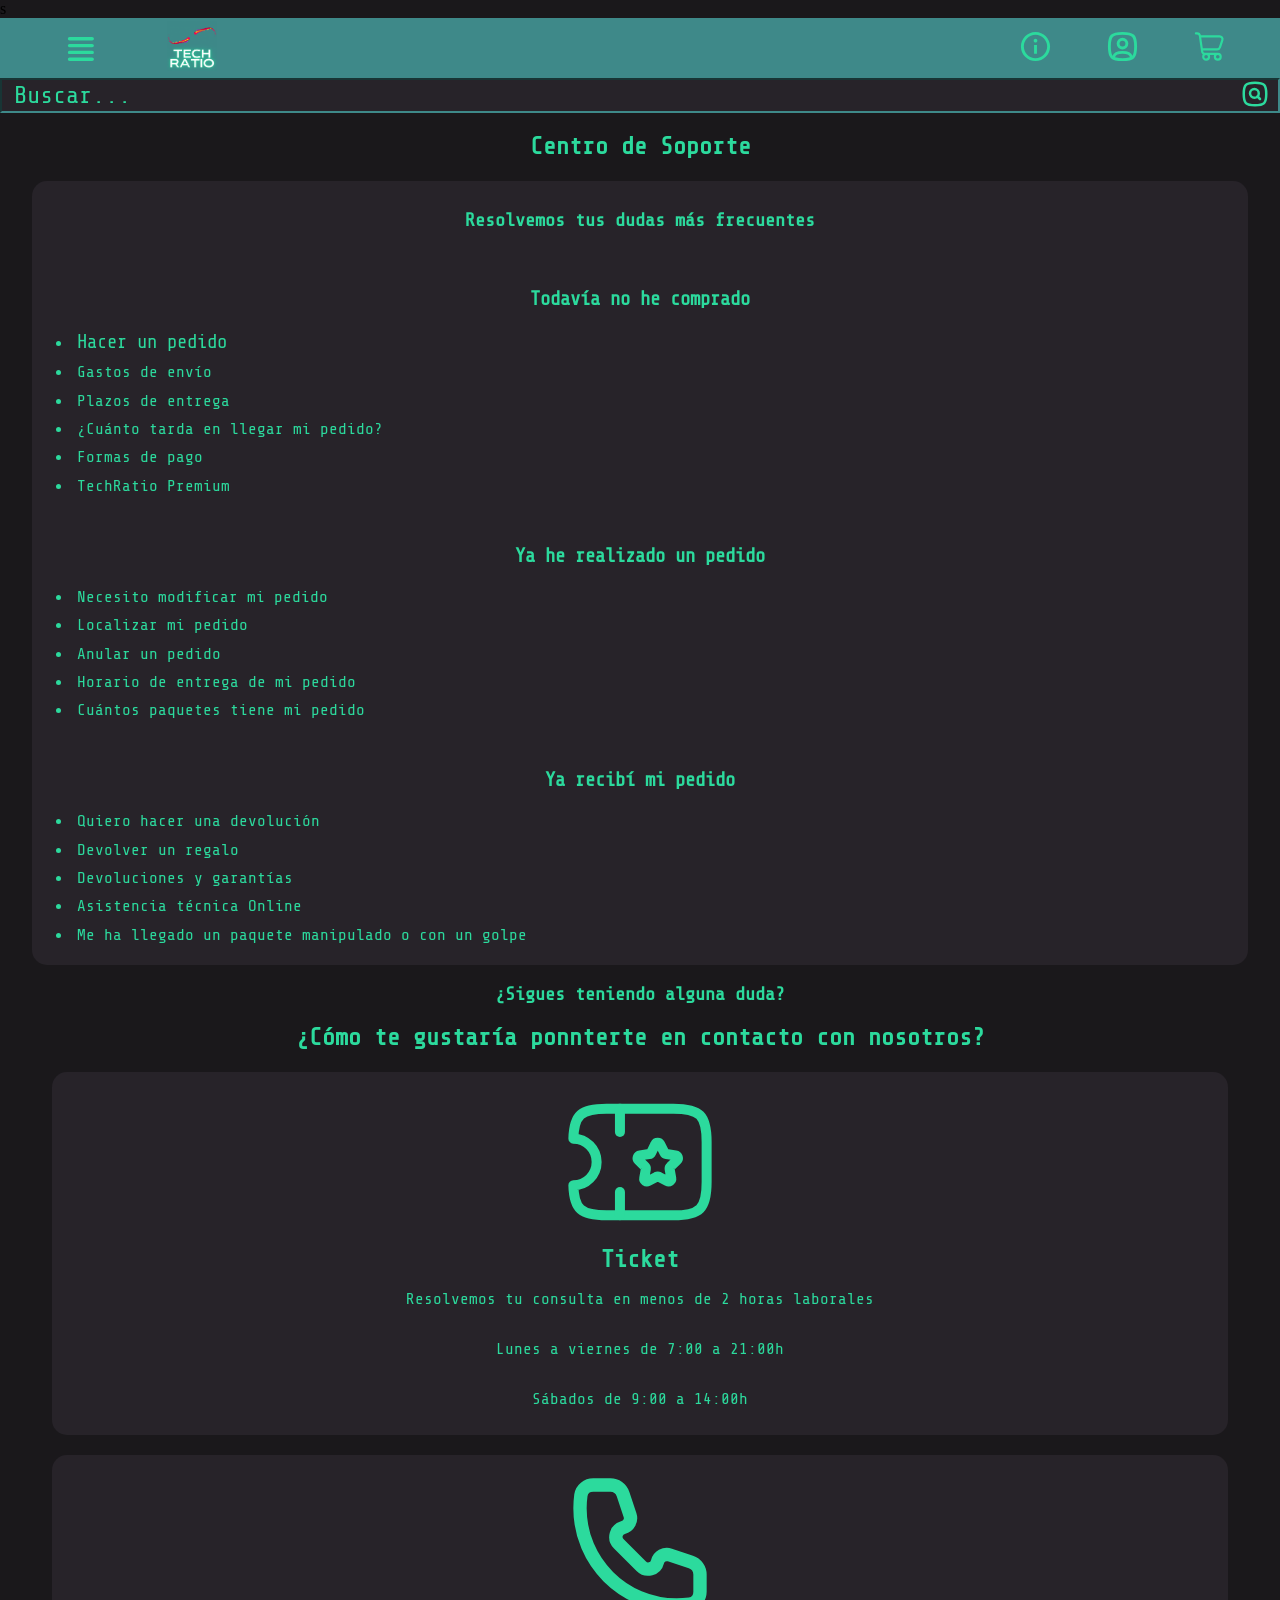
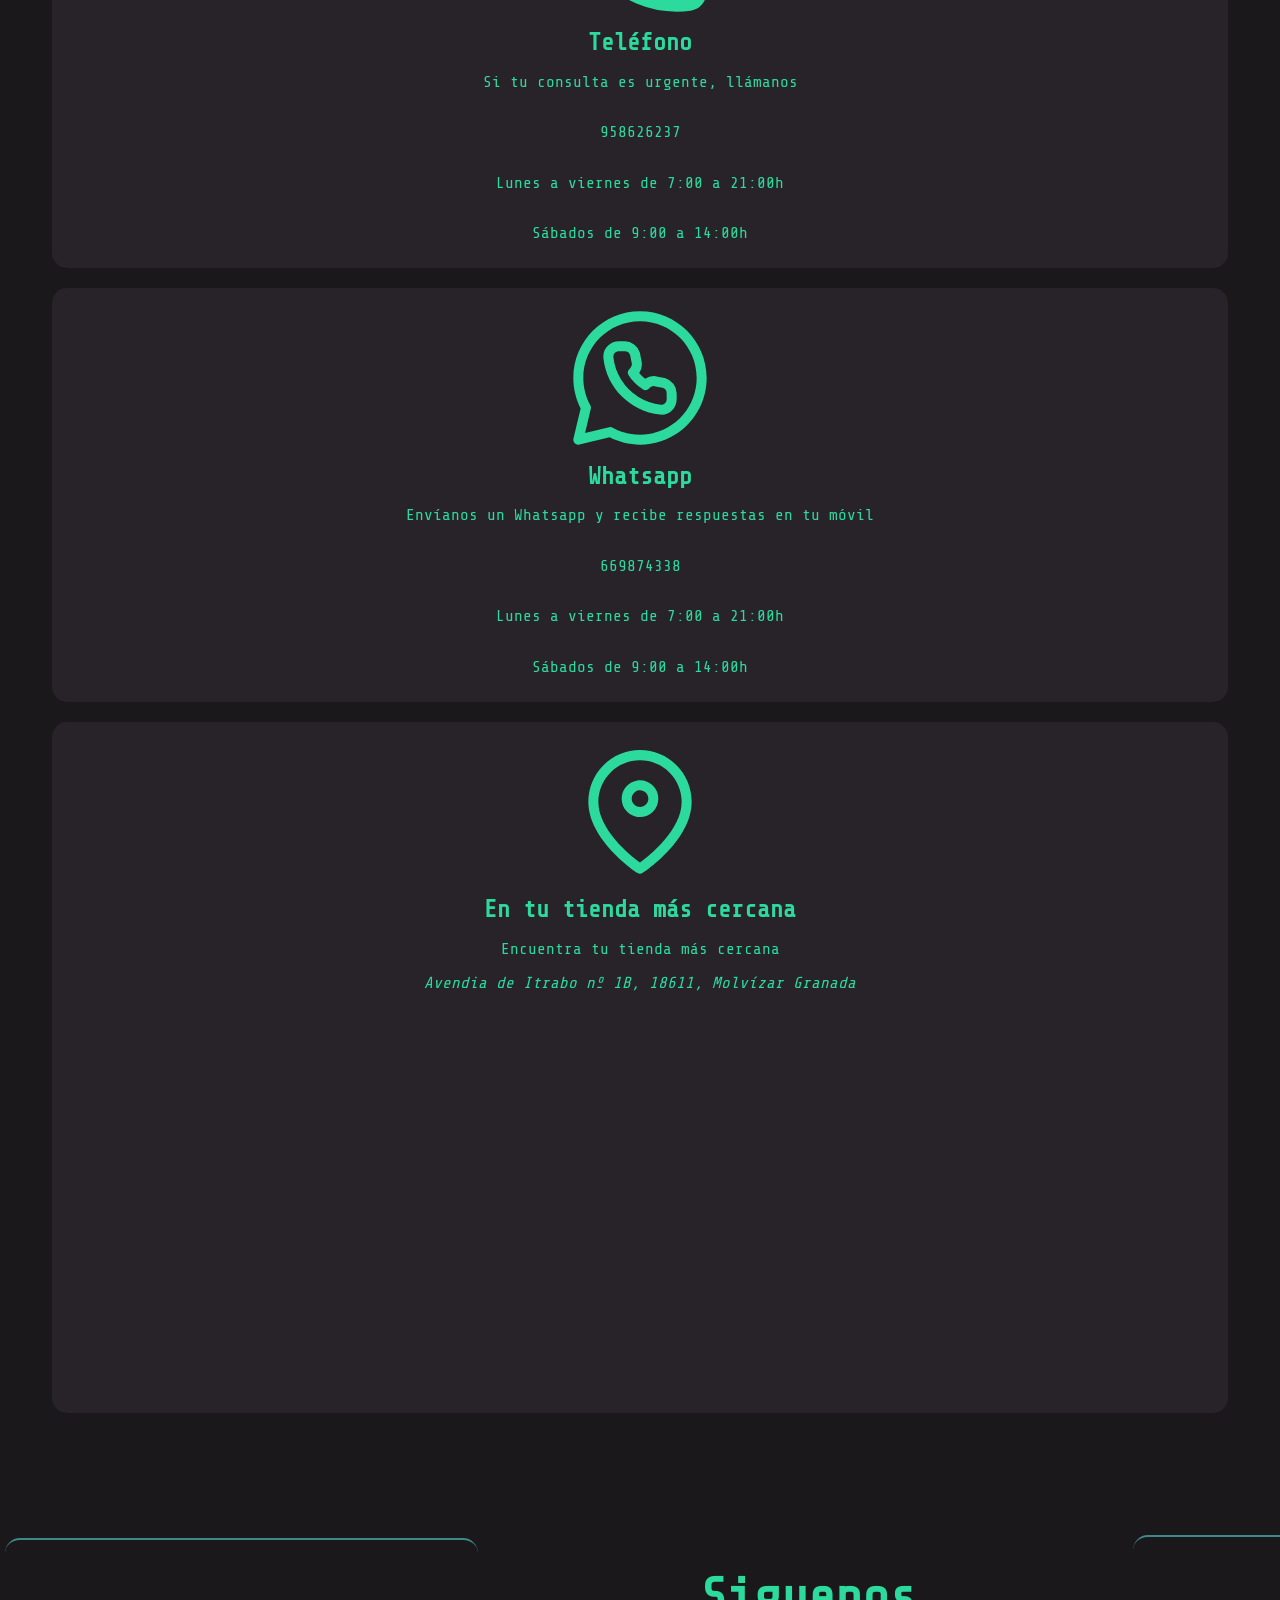
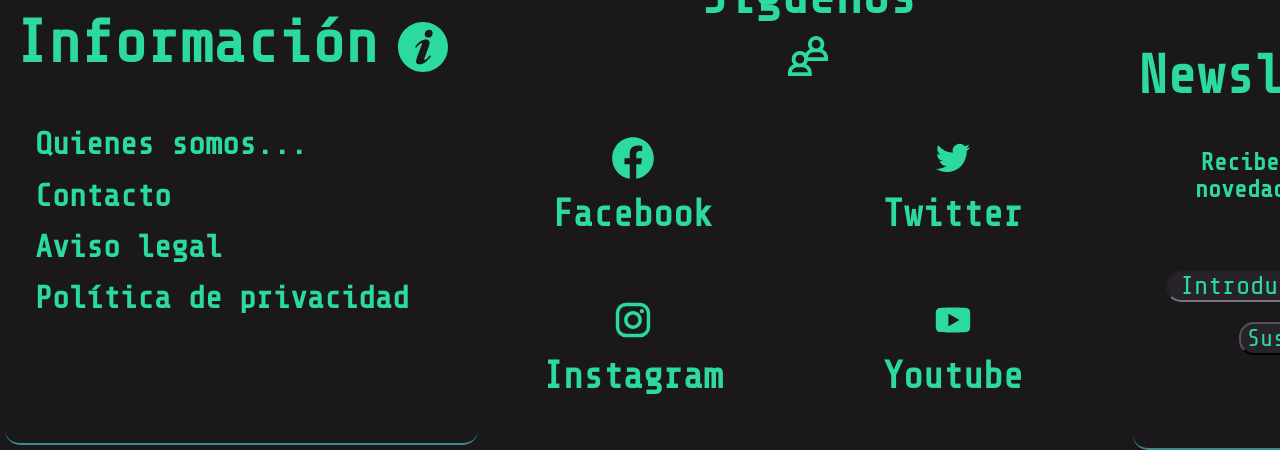
<file: contacto.html>
<!doctype html>
<html class="no-js" lang="es">

<head>
  <meta charset="utf-8">
  <title>Contacto</title>
  <meta name="description" content="Contacta con nosotros en caso de cualquier duda o problema y nuestros agentes te responderán al instante">
  <meta name="viewport" content="width=device-width, initial-scale=1">

  <meta property="og:title" content="">
  <meta property="og:type" content="">
  <meta property="og:url" content="">
  <meta property="og:image" content="">

  <link rel="manifest" href="site.webmanifest">
  <link rel="apple-touch-icon" href="icon.png">

  <link rel="stylesheet" href="css/normalize.css">
  <link rel="stylesheet" href="css/styles.css">s
  <link rel="stylesheet" href="css/contacto.css">

  <link rel="preconnect" href="https://fonts.googleapis.com">
  <link rel="preconnect" href="https://fonts.gstatic.com" crossorigin>
  <link href="https://fonts.googleapis.com/css2?family=Share+Tech+Mono&display=swap" rel="stylesheet">  


  <link rel="icon" href="/img/favicon.ico">
  <meta name="theme-color" content="#fafafa">
</head>

<body>
  <header class="header">
    <div class="navigator">
      <div class="burger">
        <div>
          <a href="./menu.html">
            <img src="img/menu.svg">
          </a>
        </div>
      </div>
      <div class="logo">
        <a href="./index.html"><img src="img/logo.gif"></a>
        <h1>TechRatio</h1>
      </div>
      <nav class="nav">
        <ul>
          <li><a href="./servicios.html"><img src="img/compromisos.svg"></a></li>
          <li><a href="./login.html"><img src="img/user.svg"></li></a>
          <li><a href="./carrito.html"><img src="img/cart.svg"></a></li>
        </ul>
      </nav>
    </div>
    <div class="barraBusqueda">
      <input type="search" id="search" name="search" placeholder="Buscar...">
      <button type="submit"><img src="img/search.svg"></button>
    </div>
  </header>
  <main>

    <h2>Centro de Soporte</h2>
<section class="preguntasFrec">
  <div class="cabecera">
    <h3>Resolvemos tus dudas más frecuentes</h3>
  </div>
  <div class="preguntas">
    <div class="noComprado">
      <div class="tit">
        <img>
        <h4>Todavía no he comprado</h4>
      </div>
      <div class="preguntas">
        <ul>
          <li><span><a href="#">Hacer un pedido</a></span></li>
          <li><a href="#">Gastos de envío</a></li>
          <li><a href="#">Plazos de entrega</a></li>
          <li><a href="#">¿Cuánto tarda en llegar mi pedido?</a></li>
          <li><a href="#">Formas de pago</a></li>
          <li><a href="#">TechRatio Premium</a></li>
        </ul>
      </div>
    </div>
    <div class="pedidoRealizado">
      <div class="tit">
        <img>
        <h4>Ya he realizado un pedido</h4>
      </div>
      <div class="preguntas">
        <ul>
          <li><a href="#">Necesito modificar mi pedido</a></li>
          <li><a href="#">Localizar mi pedido</a></li>
          <li><a href="#">Anular un pedido</a></li>
          <li><a href="#">Horario de entrega de mi pedido</a></li>
          <li><a href="#">Cuántos paquetes tiene mi pedido</a></li>
        </ul>
      </div>
    </div>
    <div class="pedidoRecibido">
      <div class="tit">
        <img>
        <h4>Ya recibí mi pedido</h4>
      </div>
      <div class="preguntas">
        <ul>
          <li><a href="#">Quiero hacer una devolución</a></li>
          <li><a href="#">Devolver un regalo</a></li>
          <li><a href="#">Devoluciones y garantías</a></li>
          <li><a href="#">Asistencia técnica Online</a></li>
          <li><a href="#">Me ha llegado un paquete manipulado o con un golpe</a></li>
        </ul>
      </div>
    </div>
  </div>
</section>
<h3>¿Sigues teniendo alguna duda?</h3>
<section class="contacto">
  <h4>¿Cómo te gustaría ponnterte en contacto con nosotros?</h4>
  <div class="ticket">
    <a href="./form.html">
      <img src="./img/contacto/ticket.svg">
      <h4>Ticket</h4>
    </a>
    <p>Resolvemos tu consulta en menos de 2 horas laborales</p>
    <p>Lunes a viernes de 7:00 a 21:00h</p>
    <p>Sábados de 9:00 a 14:00h</p>
  </div>
  <div class="telefono">
    <a href="tel:+34669874338">
      <img src="./img/contacto/phone.svg">
      <h4>Teléfono</h4>
    </a>
    <p>Si tu consulta es urgente, llámanos</p>
    <p>958626237</p>
    <p>Lunes a viernes de 7:00 a 21:00h</p>
    <p>Sábados de 9:00 a 14:00h</p>
  </div>
  <div class="whatsapp">
    <a href="https://api.whatsapp.com/send?phone=34669874338">
      <img src="./img/contacto/whatsapp.svg">
      <h4>Whatsapp</h4>
    </a>
    <p>Envíanos un Whatsapp y recibe respuestas en tu móvil</p>
    <p>669874338</p>
    <p>Lunes a viernes de 7:00 a 21:00h</p>
    <p>Sábados de 9:00 a 14:00h</p>
  </div>
  <div class="mapa">
    <a>
      <img src="./img/contacto/map.svg">
      <h4>En tu tienda más cercana</h4>
    </a>
    <p>Encuentra tu tienda más cercana</p>
    <address>Avendia de Itrabo nº 1B, 18611, Molvízar Granada</address>
    <iframe src="https://www.google.com/maps/embed?pb=!1m14!1m12!1m3!1d6390.8023349777695!2d-3.6099104997222797!3d36.78493083276156!2m3!1f0!2f0!3f0!3m2!1i1024!2i768!4f13.1!5e0!3m2!1ses!2ses!4v1678546483576!5m2!1ses!2ses" width="400" height="300" style="border:0;" allowfullscreen="" loading="lazy" referrerpolicy="no-referrer-when-downgrade"></iframe>
  </div>
</section>

  </main>

  <footer>
    <div class="footer">
      <div class="footer1">
        <div class="titulo">
          <h4>Información</h4>
          <img src="img/info.svg">
        </div>
        <div>
          <ul>
            <li><a href="./quienes_somos.html">Quienes somos...</a></li>
            <li><a href="./contacto.html">Contacto</a></li>
            <li><a href="./aviso_legal.html">Aviso legal</a></li>
            <li><a href="./politicas.html">Política de privacidad</a></li>
          </ul>
        </div>
      </div>
      <div class="footer2">
        <div class="titulo2">
          <h4>Siguenos</h4>
          <img src="img/rrss.svg">
        </div>
        <div class="redes">
          <ul>
            <li><a href="https://es-es.facebook.com/"><img src="./img/rrss/fb.svg">Facebook</a></li>
            <li><a href="https://twitter.com/?lang=es"><img src="./img/rrss/tw.svg" class="fb">Twitter</a></li>
            <li><a href="https://www.instagram.com/"><img src="./img/rrss/ig.svg" class="ig">Instagram</a></li>
            <li><a href="https://www.youtube.com/"><img src="./img/rrss/yt.svg">Youtube</a></li>
          </ul>
        </div>
      </div>
      <div class="footer3">
        <div class="titulo3">
          <h4>Newsletter</h4>
          <img src="img/news.svg">
        </div>
        <p>Recibe las últimas novedades y ofertas</p>
        <input type="email" name="email" id="email" placeholder="Introduce tu email">
        <button type="submit">Suscribirse</button>
      </div>
    </div>
  </footer>
</body>

</html>
</file>
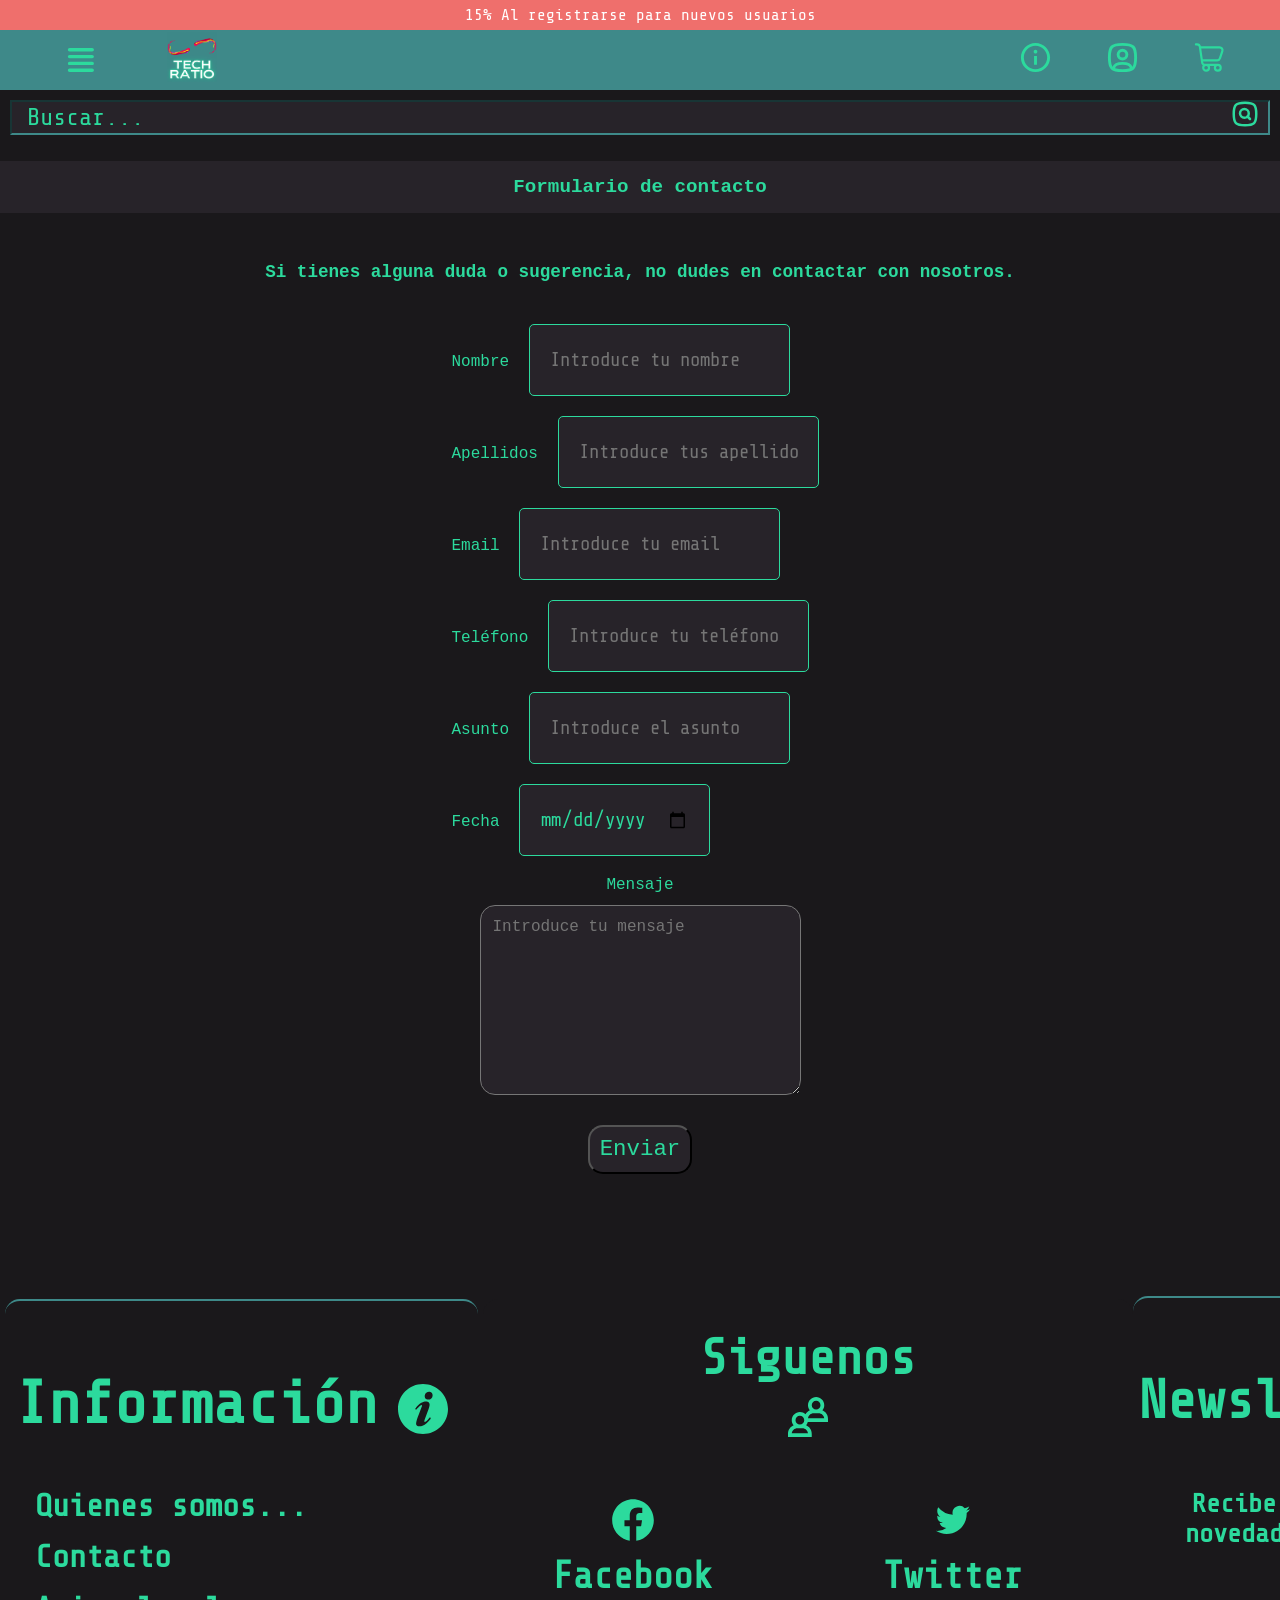
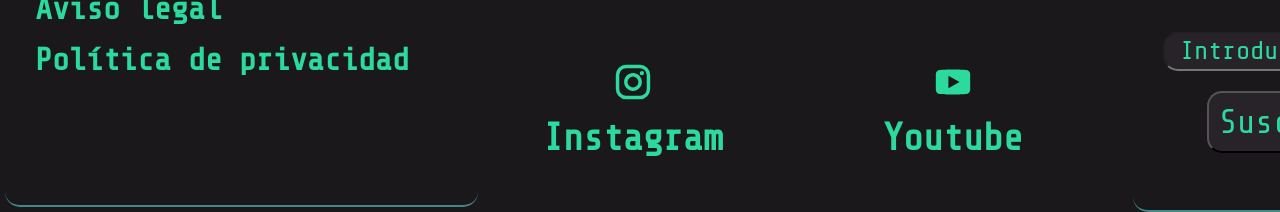
<file: form.html>
<!doctype html>
<html class="no-js" lang="es">

<head>
  <meta charset="utf-8">
  <title>Contacto</title>
  <meta name="description"
    content="Contacta con nosotros en caso de cualquier duda o problema y nuestros agentes te responderán al instante">
  <meta name="viewport" content="width=device-width, initial-scale=1">

  <meta property="og:title" content="">
  <meta property="og:type" content="">
  <meta property="og:url" content="">
  <meta property="og:image" content="">

  <link rel="manifest" href="site.webmanifest">
  <link rel="apple-touch-icon" href="icon.png">

  <link rel="stylesheet" href="css/normalize.css">
  <link rel="stylesheet" href="css/styles.css">
  <link rel="stylesheet" href="css/form.css">

  <link rel="preconnect" href="https://fonts.googleapis.com">
  <link rel="preconnect" href="https://fonts.gstatic.com" crossorigin>
  <link href="https://fonts.googleapis.com/css2?family=Share+Tech+Mono&display=swap" rel="stylesheet">


  <link rel="icon" href="/img/favicon.ico">
  <meta name="theme-color" content="#fafafa">
</head>

<body>
  <header class="header">
    <div class="ofertas">
      <a href="www.google.com">15% Al registrarse para nuevos usuarios</a>
    </div>
    <div class="navigator">
      <div class="burger">
        <div>
          <a href="./menu.html">
            <img src="img/menu.svg">
          </a>
        </div>
      </div>
      <div class="logo">
        <a href="./index.html"><img src="img/logo.gif"></a>
        <h1>TechRatio</h1>
      </div>
      <nav class="nav">
        <ul>
          <li><a href="./servicios.html"><img src="img/compromisos.svg"></a></li>
          <li><a href="./login.html"><img src="img/user.svg"></li></a>
          <li><a href="./carrito.html"><img src="img/cart.svg"></a></li>
        </ul>
      </nav>
    </div>
    <div class="barraBusqueda">
      <input type="search" id="search" name="search" placeholder="Buscar...">
      <button type="submit"><img src="img/search.svg"></button>
    </div>
  </header>
  <main>
    <section class="formulario">
      <form>
          <h2>Formulario de contacto</h2>
          <p>Si tienes alguna duda o sugerencia, no dudes en contactar con nosotros.</p>
          <div class="form">  
            <div class="datos">
              <div class="nombre">
                <label for="nombre">Nombre</label>
                <input type="text" name="nombre" id="nombre" placeholder="Introduce tu nombre">
              </div>
              <div class="apellidos">
                <label for="apellidos">Apellidos</label>
                <input type="text" name="apellidos" id="apellidos" placeholder="Introduce tus apellidos">
              </div>
            </div>
            <div class="datos">
              <div class="email">
                <label for="email">Email</label>
                <input type="email" name="email" id="email" placeholder="Introduce tu email">
              </div>
              <div class="telefono">
                <label for="telefono">Teléfono</label>
                <input type="tel" name="telefono" id="telefono" placeholder="Introduce tu teléfono">
              </div>
            </div>
            <div class="datos">
              <div class="asunto">
                <label for="asunto">Asunto</label>
                <input type="text" name="asunto" id="asunto" placeholder="Introduce el asunto">
              </div>
              <div class="fecha">
                <label for="fecha">Fecha</label>
                <input type="date" name="fecha" id="fecha">
              </div>
            </div>
            <div class="mensaje">
              <label for="mensaje">Mensaje</label>
              <textarea name="mensaje" id="mensaje" cols="30" rows="10" placeholder="Introduce tu mensaje"></textarea>
            </div>
            <div class="boton">
              <button type="submit">Enviar</button>
            </div>
      </form>
    </section>
  </main>

  <footer>
    <div class="footer">
      <div class="footer1">
        <div class="titulo">
          <h4>Información</h4>
          <img src="img/info.svg">
        </div>
        <div>
          <ul>
            <li><a href="./quienes_somos.html">Quienes somos...</a></li>
            <li><a href="./contacto.html">Contacto</a></li>
            <li><a href="./aviso_legal.html">Aviso legal</a></li>
            <li><a href="./politicas.html">Política de privacidad</a></li>
          </ul>
        </div>
      </div>
      <div class="footer2">
        <div class="titulo2">
          <h4>Siguenos</h4>
          <img src="img/rrss.svg">
        </div>
        <div class="redes">
          <ul>
            <li><a href="https://es-es.facebook.com/"><img src="./img/rrss/fb.svg">Facebook</a></li>
            <li><a href="https://twitter.com/?lang=es"><img src="./img/rrss/tw.svg" class="fb">Twitter</a></li>
            <li><a href="https://www.instagram.com/"><img src="./img/rrss/ig.svg" class="ig">Instagram</a></li>
            <li><a href="https://www.youtube.com/"><img src="./img/rrss/yt.svg">Youtube</a></li>
          </ul>
        </div>
      </div>
      <div class="footer3">
        <div class="titulo3">
          <h4>Newsletter</h4>
          <img src="img/news.svg">
        </div>
        <p>Recibe las últimas novedades y ofertas</p>
        <input type="email" name="email" id="email" placeholder="Introduce tu email">
        <button type="submit">Suscribirse</button>
      </div>
    </div>
  </footer>
</body>

</html>
</file>
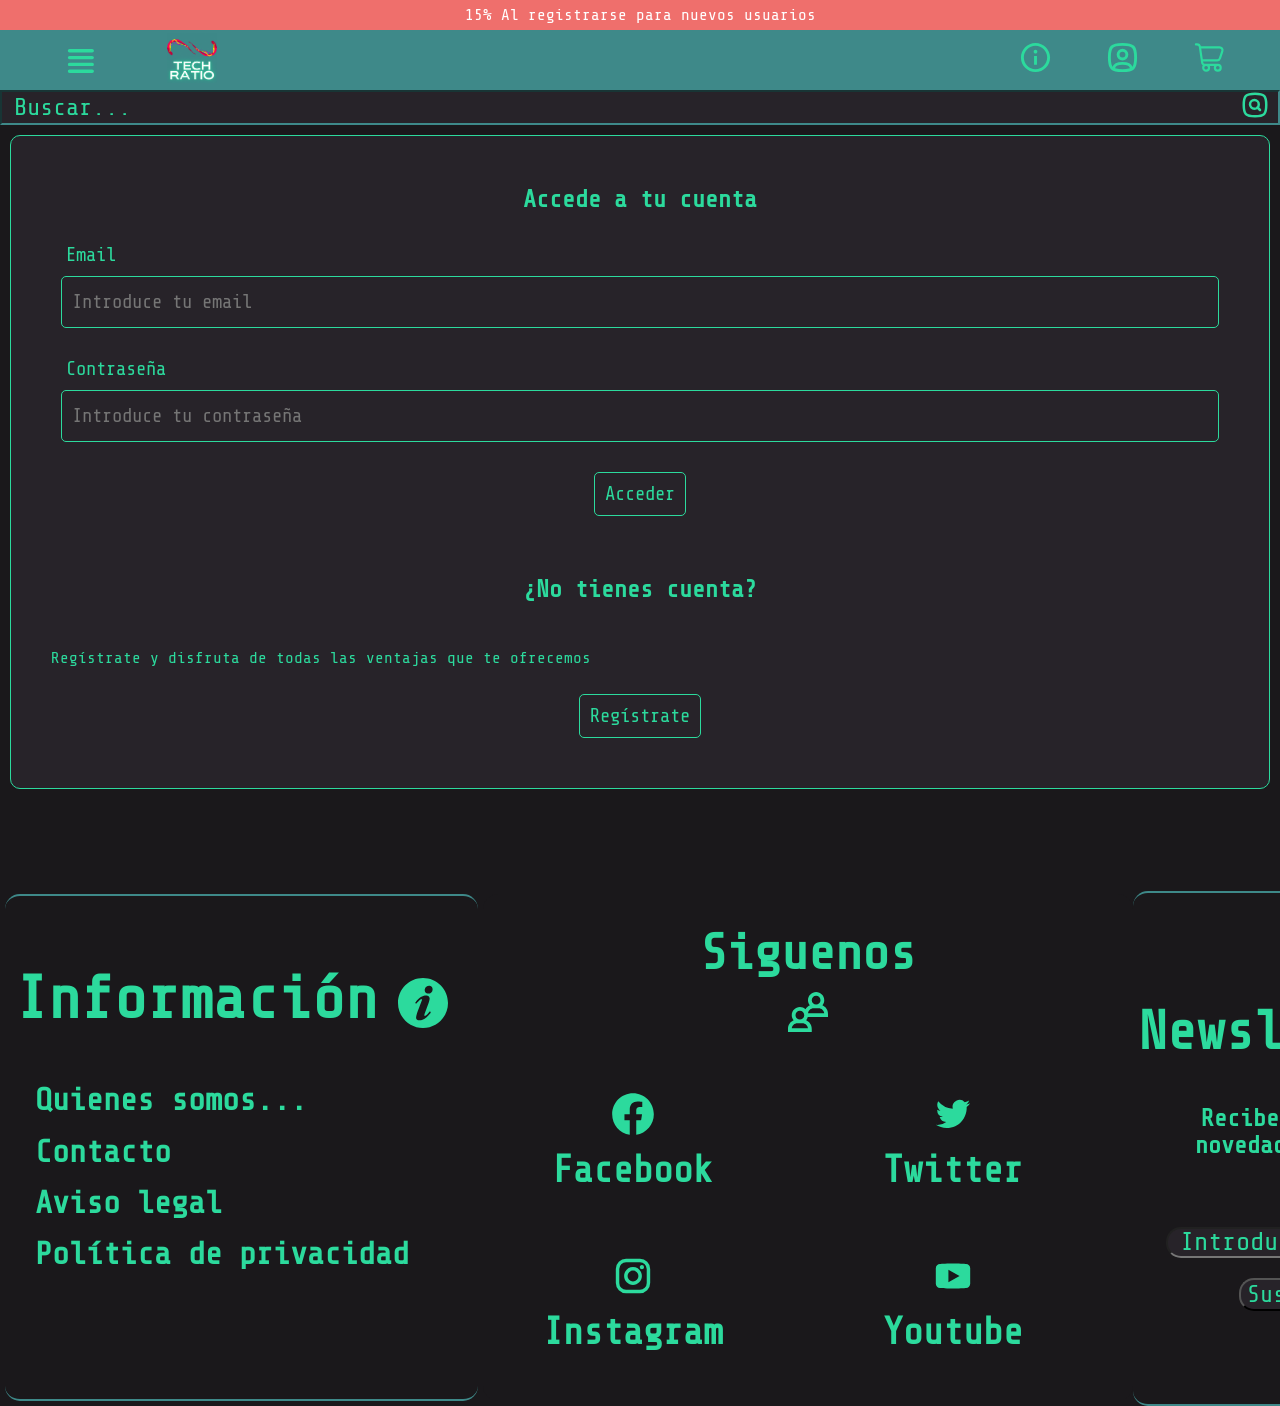
<file: login.html>
<!doctype html>
<html class="no-js" lang="es">

<head>
  <meta charset="utf-8">
  <title>TechRatio</title>
  <meta name="description"
    content="Descubre la última tecnología en nuestra tienda online de tecnología y electrónica. Ofrecemos smartphones, ordenadores portátiles, televisores, hogar inteligente y accesorios de las marcas líderes del mercado como Apple, Samsung, Sony y LG. Con un servicio al cliente excepcional, entregas rápidas y garantía de devolución del dinero, ¡visítanos ahora para tener la última tecnología al alcance de tus manos!">
  <meta name="viewport" content="width=device-width, initial-scale=1">

  <meta property="og:title" content="">
  <meta property="og:type" content="">
  <meta property="og:url" content="">
  <meta property="og:image" content="">

  <link rel="manifest" href="site.webmanifest">
  <link rel="apple-touch-icon" href="icon.png">

  <link rel="stylesheet" href="css/normalize.css">
  <link rel="stylesheet" href="css/styles.css">
  <link rel="stylesheet" href="css/login.css">

  <link rel="preconnect" href="https://fonts.googleapis.com">
  <link rel="preconnect" href="https://fonts.gstatic.com" crossorigin>
  <link href="https://fonts.googleapis.com/css2?family=Share+Tech+Mono&display=swap" rel="stylesheet">


  <link rel="icon" href="/img/favicon.ico">
  <meta name="theme-color" content="#fafafa">
</head>

<body>
  <header class="header">
    <div class="ofertas">
      <a href="./registro.html">15% Al registrarse para nuevos usuarios</a>
    </div>
    <div class="navigator">
      <div class="burger">
        <div>
          <a href="./menu.html">
            <img src="img/menu.svg">
          </a>
        </div>
      </div>
      <div class="logo">
        <a href="./index.html"><img src="img/logo.gif"></a>
        <h1>TechRatio</h1>
      </div>
      <nav class="nav">
        <ul>
          <li><a href="./servicios.html"><img src="img/compromisos.svg"></a></li>
          <li><img src="img/user.svg"></li>
          <li><a href="./carrito.html"><img src="img/cart.svg"></a></li>
        </ul>
      </nav>
    </div>
    <div class="barraBusqueda">
      <input type="search" id="search" name="search" placeholder="Buscar...">
      <button type="submit"><img src="img/search.svg"></button>
    </div>
  </header>
  <main>
    <section class="login">
      <div class="login1">
        <h2>Accede a tu cuenta</h2>
        <form action="">
          <div class="input">
            <label for="email">Email</label>
            <input type="email" name="email" id="email" placeholder="Introduce tu email">
          </div>
          <div class="input">
            <label for="password">Contraseña</label>
            <input type="password" name="password" id="password" placeholder="Introduce tu contraseña">
          </div>
          <div class="buttondiv">
            <a href="" class="button">Acceder</a>            
          </div>
        </form>
      </div>
      <div class="login2">
        <h2>¿No tienes cuenta?</h2>
        <p>Regístrate y disfruta de todas las ventajas que te ofrecemos</p>
        <div class="buttondiv">
          <a href="./registro.html" class="button">Regístrate</a>
        </div>
      </div>
    </section>
  </main>
  <footer>
    <div class="footer">
      <div class="footer1">
        <div class="titulo">
          <h4>Información</h4>
          <img src="img/info.svg">
        </div>
        <div>
          <ul>
            <li><a href="./quienes_somos.html">Quienes somos...</a></li>
            <li><a href="./contacto.html">Contacto</a></li>
            <li><a href="./aviso_legal.html">Aviso legal</a></li>
            <li><a href="./politicas.html">Política de privacidad</a></li>
          </ul>
        </div>
      </div>
      <div class="footer2">
        <div class="titulo2">
          <h4>Siguenos</h4>
          <img src="img/rrss.svg">
        </div>
        <div class="redes">
          <ul>
            <li><a href="https://es-es.facebook.com/"><img src="./img/rrss/fb.svg">Facebook</a></li>
            <li><a href="https://twitter.com/?lang=es"><img src="./img/rrss/tw.svg" class="fb">Twitter</a></li>
            <li><a href="https://www.instagram.com/"><img src="./img/rrss/ig.svg" class="ig">Instagram</a></li>
            <li><a href="https://www.youtube.com/"><img src="./img/rrss/yt.svg">Youtube</a></li>
          </ul>
        </div>
      </div>
      <div class="footer3">
        <div class="titulo3">
          <h4>Newsletter</h4>
          <img src="img/news.svg">
        </div>
        <p>Recibe las últimas novedades y ofertas</p>
        <input type="email" name="email" id="email" placeholder="Introduce tu email">
        <button type="submit">Suscribirse</button>
      </div>
    </div>
  </footer>
</body>

</html>
</file>
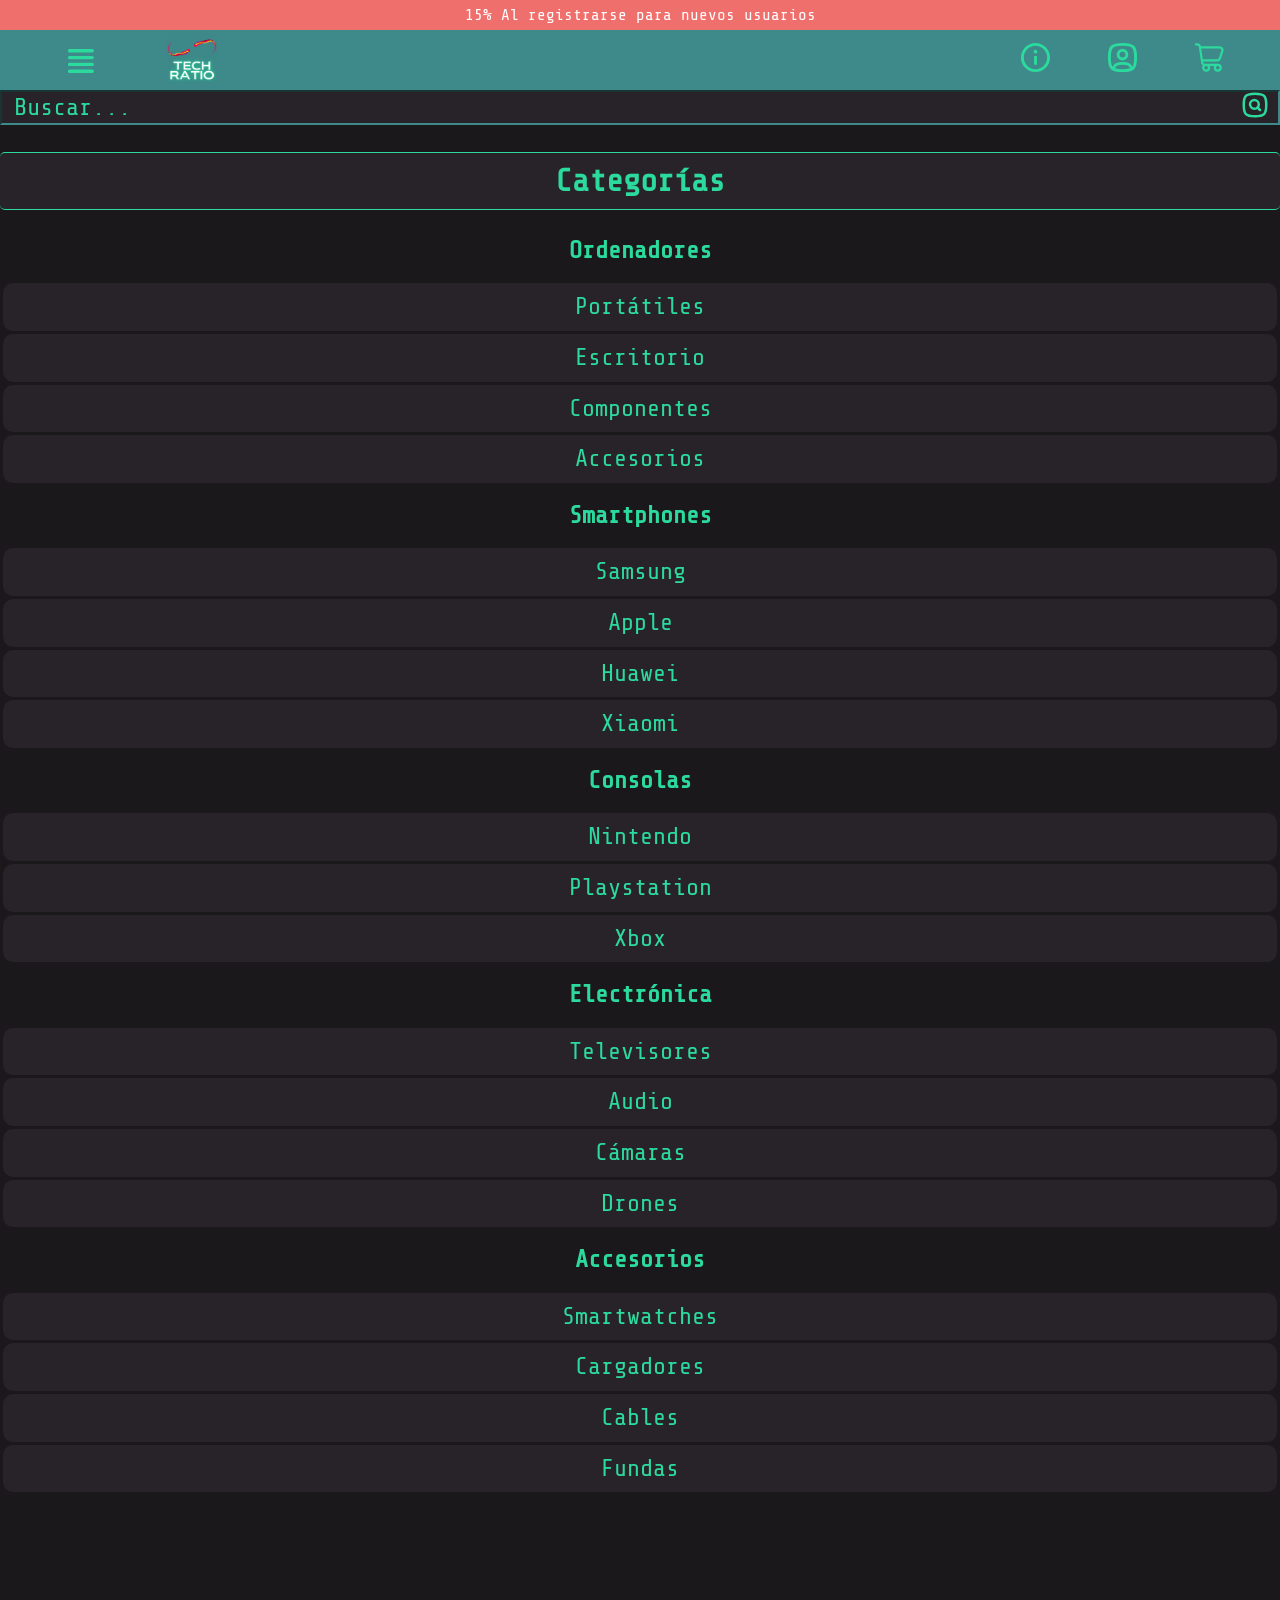
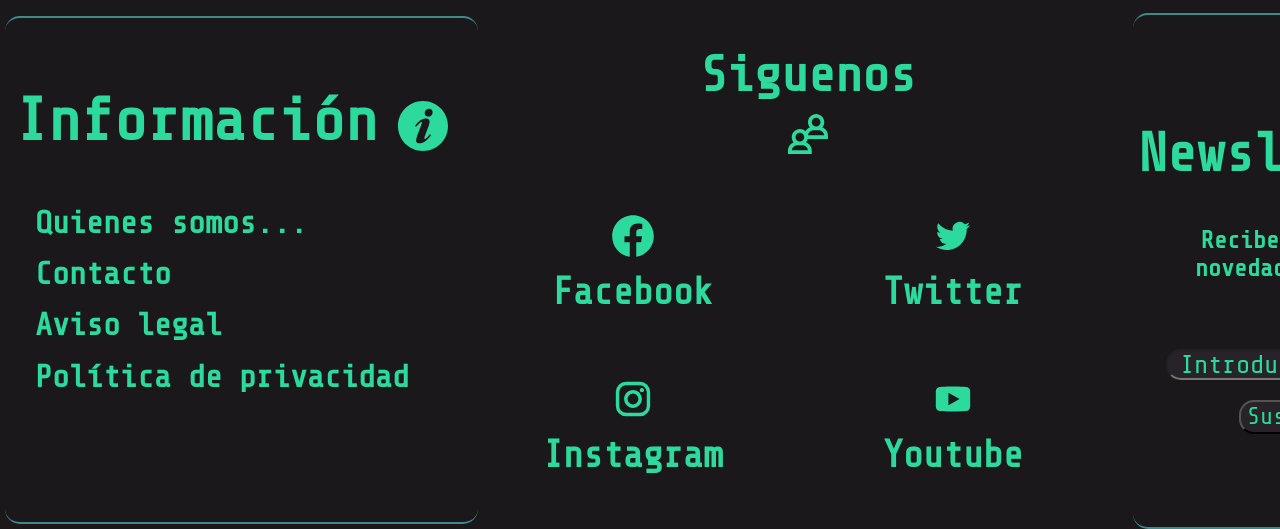
<file: menu.html>
<!doctype html>
<html class="no-js" lang="es">

<head>
  <meta charset="utf-8">
  <title>Menu</title>
  <meta name="description"
    content="Descubre la última tecnología en nuestra tienda online de tecnología y electrónica. Ofrecemos smartphones, ordenadores portátiles, televisores, hogar inteligente y accesorios de las marcas líderes del mercado como Apple, Samsung, Sony y LG. Con un servicio al cliente excepcional, entregas rápidas y garantía de devolución del dinero, ¡visítanos ahora para tener la última tecnología al alcance de tus manos!">
  <meta name="viewport" content="width=device-width, initial-scale=1">

  <meta property="og:title" content="">
  <meta property="og:type" content="">
  <meta property="og:url" content="">
  <meta property="og:image" content="">

  <link rel="manifest" href="site.webmanifest">
  <link rel="apple-touch-icon" href="icon.png">

  <link rel="stylesheet" href="css/normalize.css">
  <link rel="stylesheet" href="css/styles.css">
  <link rel="stylesheet" href="css/menu.css">

  <link rel="preconnect" href="https://fonts.googleapis.com">
  <link rel="preconnect" href="https://fonts.gstatic.com" crossorigin>
  <link href="https://fonts.googleapis.com/css2?family=Share+Tech+Mono&display=swap" rel="stylesheet">


  <link rel="icon" href="/img/favicon.ico">
  <meta name="theme-color" content="#fafafa">
</head>

<body>
  <header class="header">
    <div class="ofertas">
      <a href="./registro.html">15% Al registrarse para nuevos usuarios</a>
    </div>
    <div class="navigator">
      <div class="burger">
        <div>
          <a href="./menu.html">
            <img src="img/menu.svg">
          </a>
        </div>
      </div>
      <div class="logo">
        <a href="./index.html"><img src="img/logo.gif"></a>
        <h1>TechRatio</h1>
      </div>
      <nav class="nav">
        <ul>
          <li><a href="./servicios.html"><img src="img/compromisos.svg"></a></li>
          <li><a href="./login.html"><img src="img/user.svg"></li></a>
          <li><a href="./carrito.html"><img src="img/cart.svg"></a></li>
        </ul>
      </nav>
    </div>
    <div class="barraBusqueda">
      <input type="search" id="search" name="search" placeholder="Buscar...">
      <button type="submit"><img src="img/search.svg"></button>
    </div>
  </header>
  <main>
    <h2>Categorías</h2>
    <section class="menu">
        <div class="menu1">
          <h3>Ordenadores</h3>
          <ul>
            <li><a href="./tienda.html">Portátiles</a></li>
            <li><a href="./tienda.html">Escritorio</a></li>
            <li><a href="./tienda.html">Componentes</a></li>
            <li><a href="./tienda.html">Accesorios</a></li>
          </ul>
        </div>
        <div class="menu2">
          <h3>Smartphones</h3>
          <ul>
            <li><a href="./tienda.html">Samsung</a></li>
            <li><a href="./tienda.html">Apple</a></li>
            <li><a href="./tienda.html">Huawei</a></li>
            <li><a href="./tienda.html">Xiaomi</a></li>
          </ul>
        </div>
        <div class="menu3">
          <h3>Consolas</h3>
          <ul>
            <li><a href="./tienda.html">Nintendo</a></li>
            <li><a href="./tienda.html">Playstation</a></li>
            <li><a href="./tienda.html">Xbox</a></li>
          </ul>
        </div>
        <div class="menu4">
          <h3>Electrónica</h3>
          <ul>
            <li><a href="./tienda.html">Televisores</a></li>
            <li><a href="./tienda.html">Audio</a></li>
            <li><a href="./tienda.html">Cámaras</a></li>
            <li><a href="./tienda.html">Drones</a></li>
          </ul>
        </div>
        <div class="menu5">
          <h3>Accesorios</h3>
          <ul>
            <li><a href="./tienda.html">Smartwatches</a></li>
            <li><a href="./tienda.html">Cargadores</a></li>
            <li><a href="./tienda.html">Cables</a></li>
            <li><a href="./tienda.html">Fundas</a></li>
          </ul>
    </section>

  </main>

  <footer>
    <div class="footer">
      <div class="footer1">
        <div class="titulo">
          <h4>Información</h4>
          <img src="img/info.svg">
        </div>
        <div>
          <ul>
            <li><a href="./quienes_somos.html">Quienes somos...</a></li>
            <li><a href="./contacto.html">Contacto</a></li>
            <li><a href="./aviso_legal.html">Aviso legal</a></li>
            <li><a href="./politicas.html">Política de privacidad</a></li>
          </ul>
        </div>
      </div>
      <div class="footer2">
        <div class="titulo2">
          <h4>Siguenos</h4>
          <img src="img/rrss.svg">
        </div>
        <div class="redes">
          <ul>
            <li><a href="https://es-es.facebook.com/"><img src="./img/rrss/fb.svg">Facebook</a></li>
            <li><a href="https://twitter.com/?lang=es"><img src="./img/rrss/tw.svg" class="fb">Twitter</a></li>
            <li><a href="https://www.instagram.com/"><img src="./img/rrss/ig.svg" class="ig">Instagram</a></li>
            <li><a href="https://www.youtube.com/"><img src="./img/rrss/yt.svg">Youtube</a></li>
          </ul>
        </div>
      </div>
      <div class="footer3">
        <div class="titulo3">
          <h4>Newsletter</h4>
          <img src="img/news.svg">
        </div>
        <p>Recibe las últimas novedades y ofertas</p>
        <input type="email" name="email" id="email" placeholder="Introduce tu email">
        <button type="submit">Suscribirse</button>
      </div>
    </div>
  </footer>
</body>

</html>
</file>
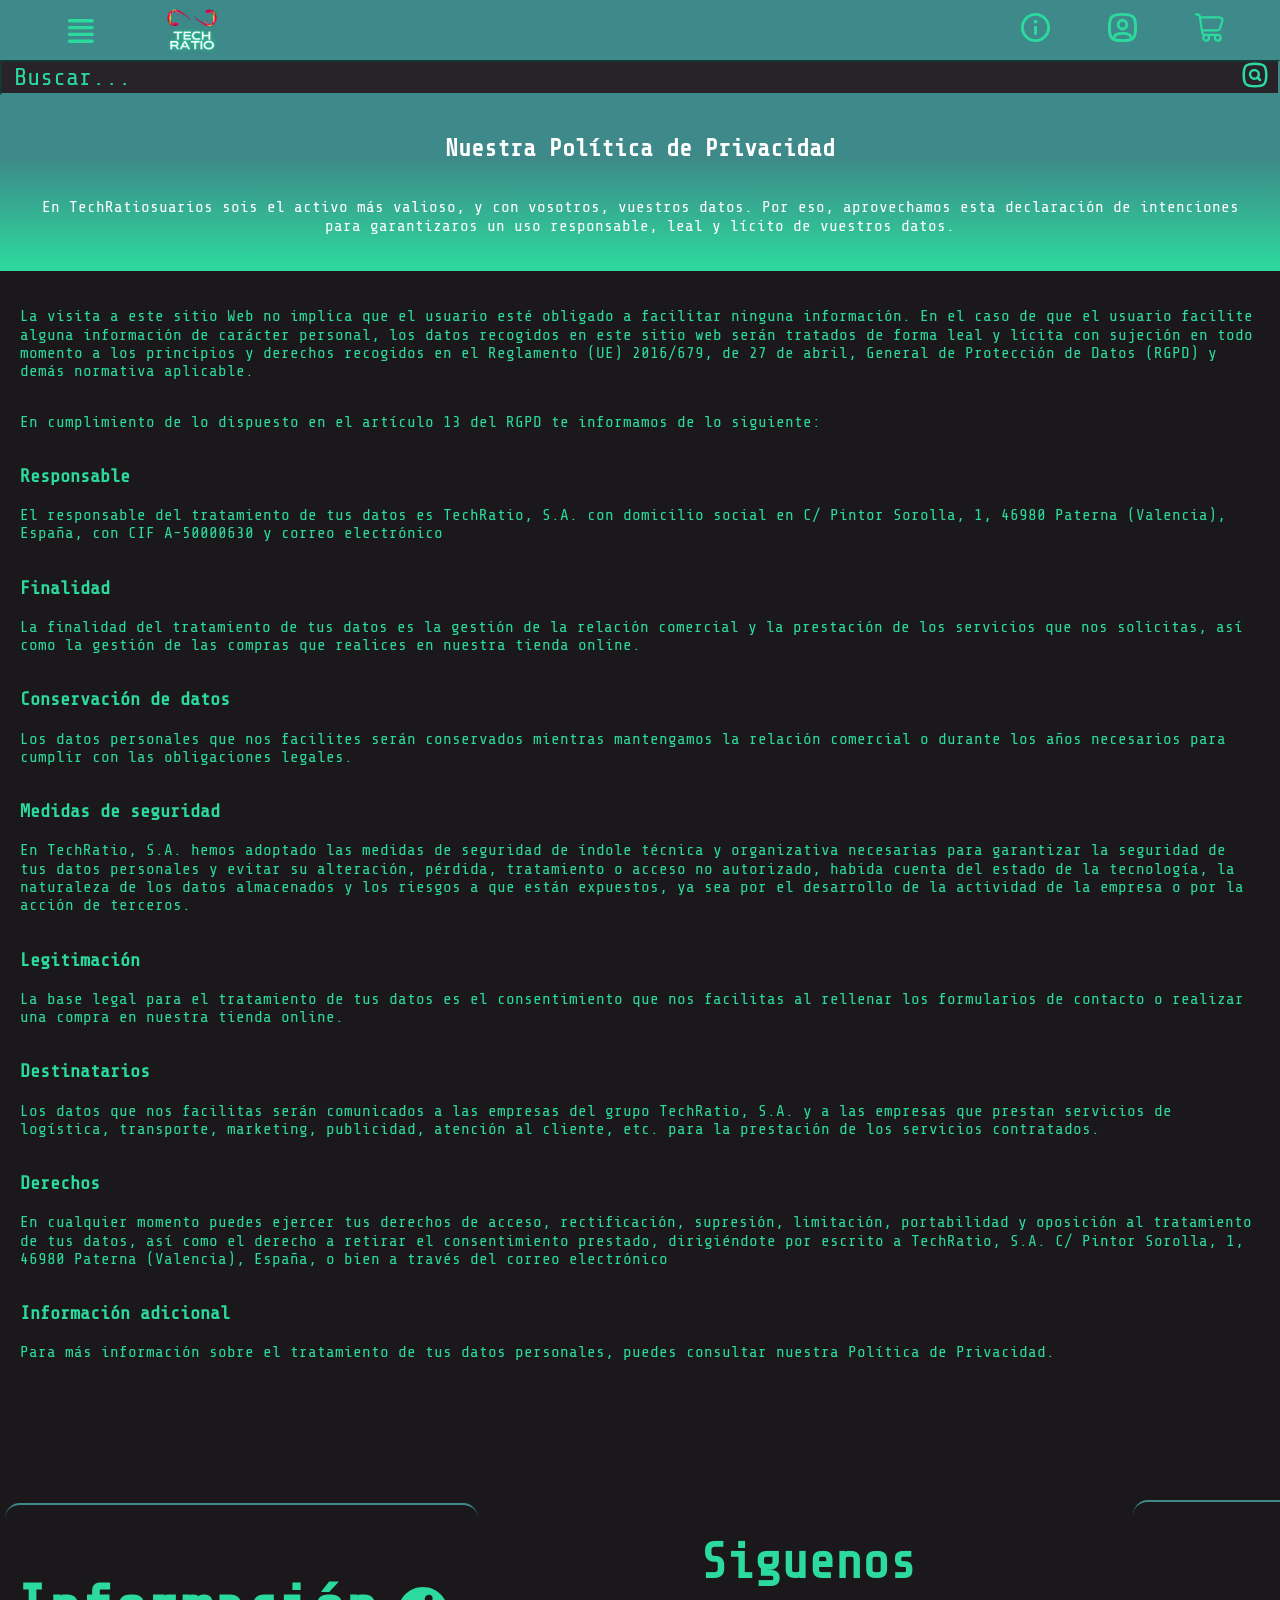
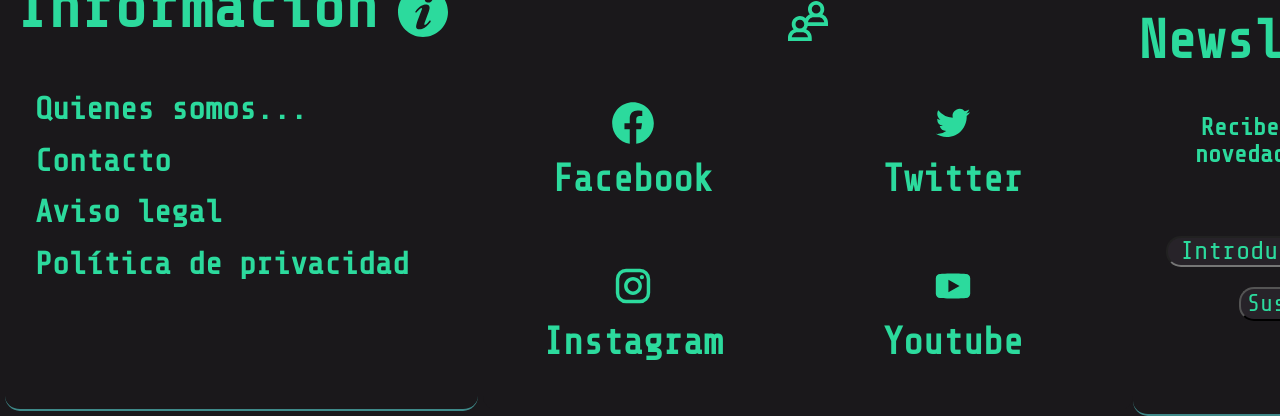
<file: politicas.html>
<!doctype html>
<html class="no-js" lang="es">

<head>
  <meta charset="utf-8">
  <title>Politicas</title>
  <meta name="description"
    content="En nuestra política de privacidad queremos informarte de nuestro uso responsable, leal y lícito de los datos que nos facilitas. ¡Quedan a buen recaudo!">
  <meta name="viewport" content="width=device-width, initial-scale=1">

  <meta property="og:title" content="">
  <meta property="og:type" content="">
  <meta property="og:url" content="">
  <meta property="og:image" content="">

  <link rel="manifest" href="site.webmanifest">
  <link rel="apple-touch-icon" href="icon.png">

  <link rel="stylesheet" href="css/normalize.css">
  <link rel="stylesheet" href="css/styles.css">
  <link rel="stylesheet" href="css/politicas.css">

  <link rel="preconnect" href="https://fonts.googleapis.com">
  <link rel="preconnect" href="https://fonts.gstatic.com" crossorigin>
  <link href="https://fonts.googleapis.com/css2?family=Share+Tech+Mono&display=swap" rel="stylesheet">


  <link rel="icon" href="/img/favicon.ico">
  <meta name="theme-color" content="#fafafa">
</head>

<body>
  <header class="header">
    <div class="navigator">
      <div class="burger">
        <div>
          <a href="./menu.html">
            <img src="img/menu.svg">
          </a>
        </div>
      </div>
      <div class="logo">
        <a href="./index.html"><img src="img/logo.gif"></a>
        <h1>TechRatio</h1>
      </div>
      <nav class="nav">
        <ul>
          <li><a href="./servicios.html"><img src="img/compromisos.svg"></a></li>
          <li><a href="./login.html"><img src="img/user.svg"></li></a>
          <li><a href="./carrito.html"><img src="img/cart.svg"></a></li>
        </ul>
      </nav>
    </div>
    <div class="barraBusqueda">
      <input type="search" id="search" name="search" placeholder="Buscar...">
      <button type="submit"><img src="img/search.svg"></button>
    </div>
  </header>

  <main>
    <div class="headerSection">
      <h2>Nuestra Política de Privacidad</h2>
      <p>En TechRatiosuarios sois el activo más valioso, y con vosotros, vuestros datos. Por eso, aprovechamos esta declaración de intenciones para garantizaros un uso responsable, leal y lícito de vuestros datos.</p>
    </div>
    <section class="politicas">
      <p>La visita a este sitio Web no implica que el usuario esté obligado a facilitar ninguna información. En el caso de que el usuario facilite alguna información de carácter personal, los datos recogidos en este sitio web serán tratados de forma leal y lícita con sujeción en todo momento a los principios y derechos recogidos en el Reglamento (UE) 2016/679, de 27 de abril, General de Protección de Datos (RGPD) y demás normativa aplicable.</p>
      <p>En cumplimiento de lo dispuesto en el artículo 13 del RGPD te informamos de lo siguiente:</p>

      <article>
        <h3>Responsable</h3>
        <p>El responsable del tratamiento de tus datos es TechRatio, S.A. con domicilio social en C/ Pintor Sorolla, 1, 46980 Paterna (Valencia), España, con CIF A-50000630 y correo electrónico
      </article>

      <article>
        <h3>Finalidad</h3>
        <p>La finalidad del tratamiento de tus datos es la gestión de la relación comercial y la prestación de los servicios que nos solicitas, así como la gestión de las compras que realices en nuestra tienda online.</p>
      </article>

      <article>
        <h3>Conservación de datos</h3>
        <p>Los datos personales que nos facilites serán conservados mientras mantengamos la relación comercial o durante los años necesarios para cumplir con las obligaciones legales.</p>
      </article>

      <article>
        <h3>Medidas de seguridad</h3>
        <p>En TechRatio, S.A. hemos adoptado las medidas de seguridad de índole técnica y organizativa necesarias para garantizar la seguridad de tus datos personales y evitar su alteración, pérdida, tratamiento o acceso no autorizado, habida cuenta del estado de la tecnología, la naturaleza de los datos almacenados y los riesgos a que están expuestos, ya sea por el desarrollo de la actividad de la empresa o por la acción de terceros.</p>
      </article>

      <article>
        <h3>Legitimación</h3>
        <p>La base legal para el tratamiento de tus datos es el consentimiento que nos facilitas al rellenar los formularios de contacto o realizar una compra en nuestra tienda online.</p>
      </article>

      <article>
        <h3>Destinatarios</h3>
        <p>Los datos que nos facilitas serán comunicados a las empresas del grupo TechRatio, S.A. y a las empresas que prestan servicios de logística, transporte, marketing, publicidad, atención al cliente, etc. para la prestación de los servicios contratados.</p>
      </article>

      <article>
        <h3>Derechos</h3>
        <p>En cualquier momento puedes ejercer tus derechos de acceso, rectificación, supresión, limitación, portabilidad y oposición al tratamiento de tus datos, así como el derecho a retirar el consentimiento prestado, dirigiéndote por escrito a TechRatio, S.A. C/ Pintor Sorolla, 1, 46980 Paterna (Valencia), España, o bien a través del correo electrónico
      </article>

      <article>
        <h3>Información adicional</h3>
        <p>Para más información sobre el tratamiento de tus datos personales, puedes consultar nuestra Política de Privacidad.</p>
      </article>
    
    </section>
  </main>

  <footer>
    <div class="footer">
      <div class="footer1">
        <div class="titulo">
          <h4>Información</h4>
          <img src="img/info.svg">
        </div>
        <div>
          <ul>
            <li><a href="./quienes_somos.html">Quienes somos...</a></li>
            <li><a href="./contacto.html">Contacto</a></li>
            <li><a href="./aviso_legal.html">Aviso legal</a></li>
            <li><a href="./politicas.html">Política de privacidad</a></li>
          </ul>
        </div>
      </div>
      <div class="footer2">
        <div class="titulo2">
          <h4>Siguenos</h4>
          <img src="img/rrss.svg">
        </div>
        <div class="redes">
          <ul>
            <li><a href="https://es-es.facebook.com/"><img src="./img/rrss/fb.svg">Facebook</a></li>
            <li><a href="https://twitter.com/?lang=es"><img src="./img/rrss/tw.svg" class="fb">Twitter</a></li>
            <li><a href="https://www.instagram.com/"><img src="./img/rrss/ig.svg" class="ig">Instagram</a></li>
            <li><a href="https://www.youtube.com/"><img src="./img/rrss/yt.svg">Youtube</a></li>
          </ul>
        </div>
      </div>
      <div class="footer3">
        <div class="titulo3">
          <h4>Newsletter</h4>
          <img src="img/news.svg">
        </div>
        <p>Recibe las últimas novedades y ofertas</p>
        <input type="email" name="email" id="email" placeholder="Introduce tu email">
        <button type="submit">Suscribirse</button>
      </div>
    </div>
  </footer>
</body>

</html>
</file>
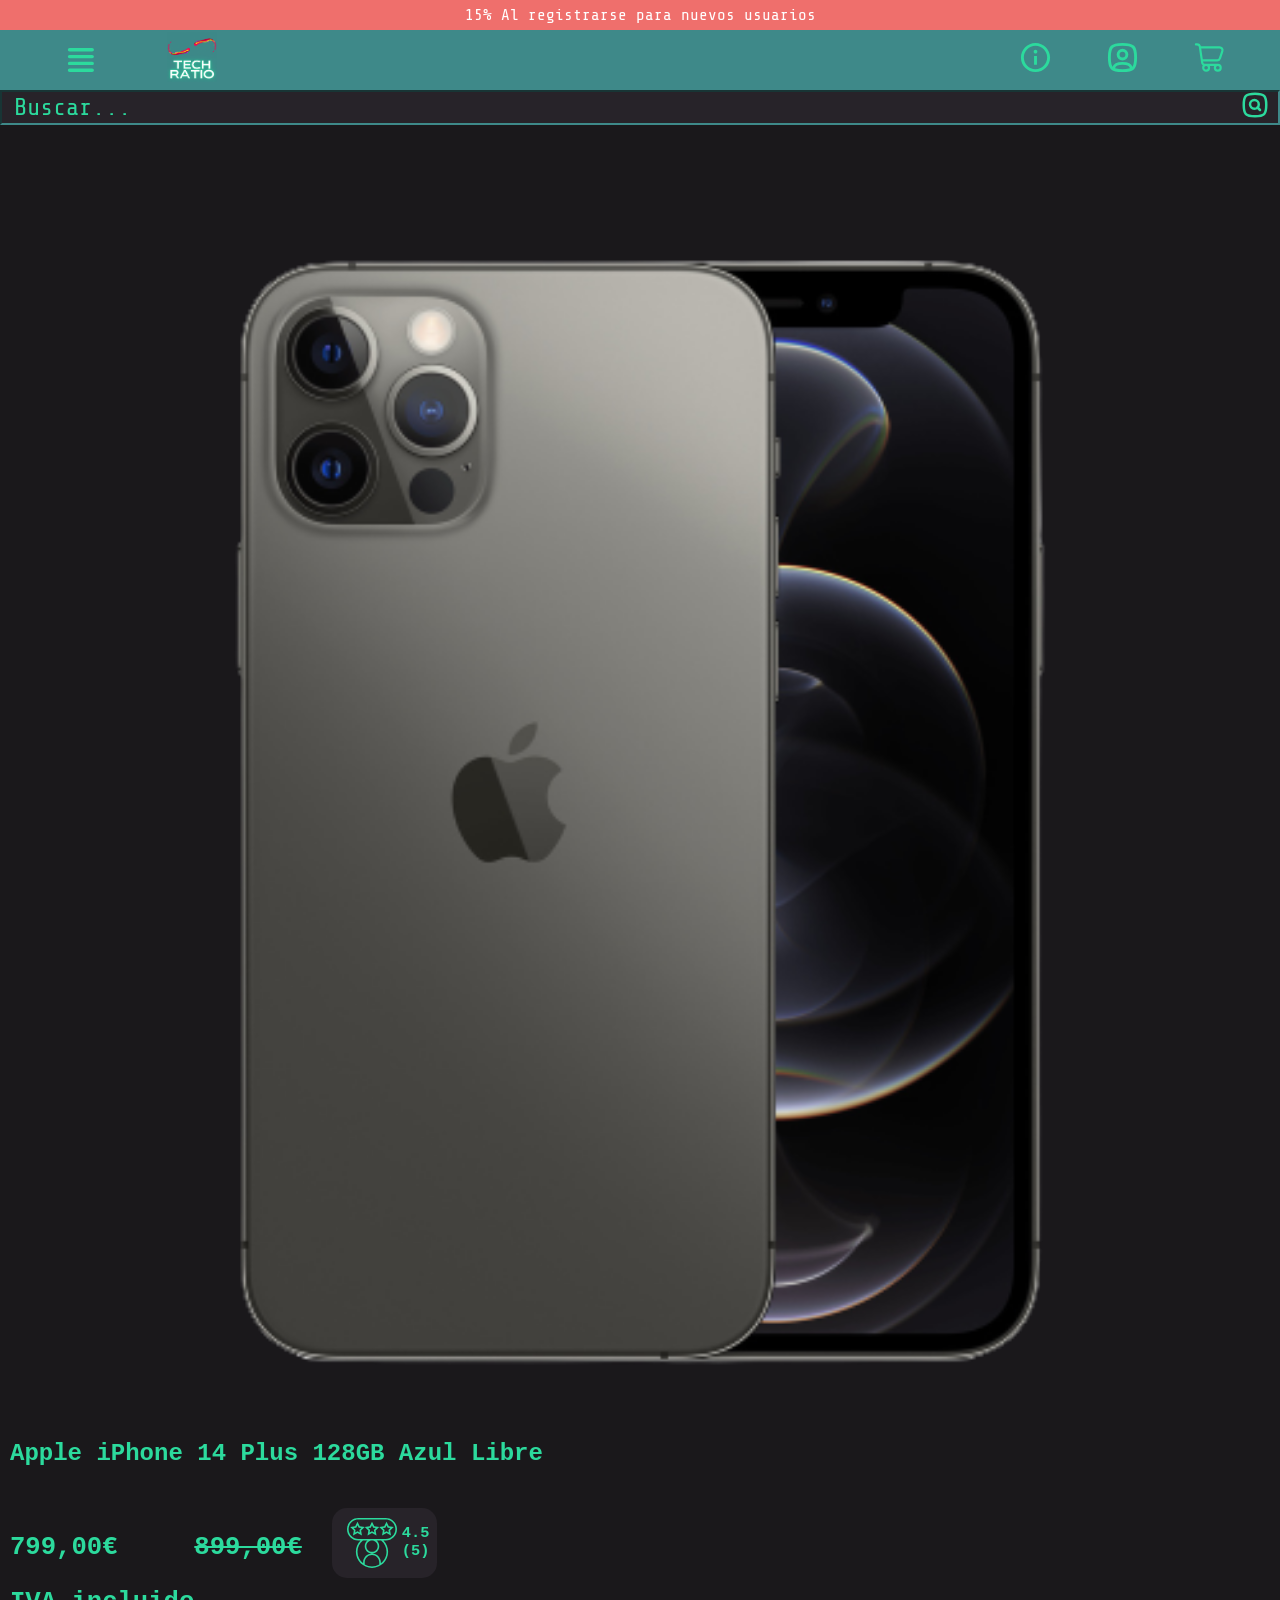
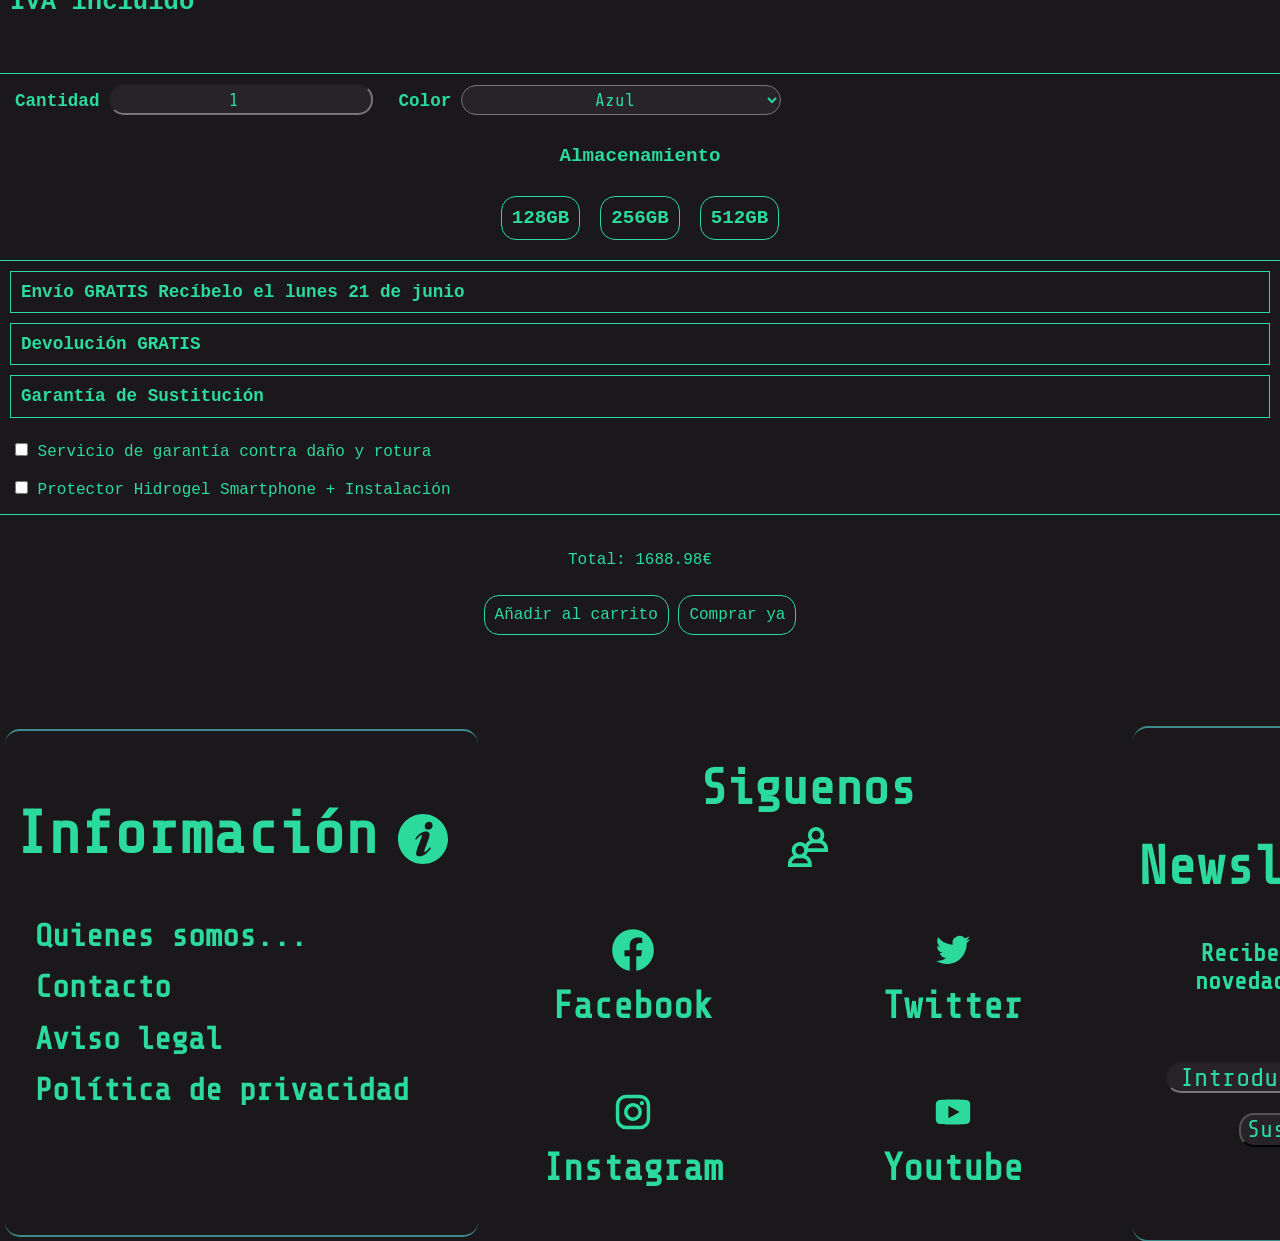
<file: producto.html>
<!doctype html>
<html class="no-js" lang="es">

<head>
  <meta charset="utf-8">
  <title>Iphone 12 PRO</title>
  <meta name="description"
    content="Hazte con el nuevo Iphone 12 y recibelo mañana ahora con precio reducido!">
  <meta name="viewport" content="width=device-width, initial-scale=1">

  <meta property="og:title" content="">
  <meta property="og:type" content="">
  <meta property="og:url" content="">
  <meta property="og:image" content="">

  <link rel="manifest" href="site.webmanifest">
  <link rel="apple-touch-icon" href="icon.png">

  <link rel="stylesheet" href="css/normalize.css">
  <link rel="stylesheet" href="css/styles.css">
  <link rel="stylesheet" href="css/vistaProducto.css">

  <link rel="preconnect" href="https://fonts.googleapis.com">
  <link rel="preconnect" href="https://fonts.gstatic.com" crossorigin>
  <link href="https://fonts.googleapis.com/css2?family=Share+Tech+Mono&display=swap" rel="stylesheet">


  <link rel="icon" href="/img/favicon.ico">
  <meta name="theme-color" content="#fafafa">
</head>

<body>
  <header class="header">
    <div class="ofertas">
      <a href="./registro.html">15% Al registrarse para nuevos usuarios</a>
    </div>
    <div class="navigator">
      <div class="burger">
        <div>
          <a href="./menu.html">
            <img src="img/menu.svg">
          </a>
        </div>
      </div>
      <div class="logo">
        <a href="./index.html"><img src="img/logo.gif"></a>
        <h1>TechRatio</h1>
      </div>
      <nav class="nav">
        <ul>
          <li><a href="./servicios.html"><img src="img/compromisos.svg"></a></li>
          <li><a href="./login.html"><img src="img/user.svg"></li></a>
          <li><a href="./carrito.html"><img src="img/cart.svg"></a></li>
        </ul>
      </nav>
    </div>
    <div class="barraBusqueda">
      <input type="search" id="search" name="search" placeholder="Buscar...">
      <button type="submit"><img src="img/search.svg"></button>
    </div>
  </header>
  <main>
    <article class="vistaProducto">
      <div class="principal">
        <img src="./img/articulos/iphone12.png">
        <h2>Apple iPhone 14 Plus 128GB Azul Libre</h2>
        <div class="precio">
          <div class="ahora">
            <p>799,00€</p>
            <p>IVA incluido</p>
          </div>
          <div class="antes">
            <p><del>899,00€</del></p>
          </div>
          <div class="calificacion">
            <img src="img/articulos/estrellas.svg">
            <p>4.5 (5)</p>
          </div>
        </div>
  
        <div class="detalles">
          <label for="cantidad">Cantidad</label>
          <input type="number" name="cantidad" id="cantidad" min="1" max="10" value="1">
          <label for="color">Color</label>
          <select name="color" id="color">
            <option value="azul">Azul</option>
            <option value="rojo">Rojo</option>
            <option value="verde">Verde</option>
            <option value="amarillo">Amarillo</option>
          </select>
        </div>
          <div class="almacenamiento">
            <p>Almacenamiento</p>
            <div>
              <div>
                <input type="radio" name="almacenamiento" id="128GB" value="128GB">
                <label for="128GB">128GB</label>
              </div>
              <div>
                <input type="radio" name="almacenamiento" id="256GB" value="256GB">
                <label for="256GB">256GB</label>
              </div>
              <div>
                <input type="radio" name="almacenamiento" id="512GB" value="512GB">
                <label for="512GB">512GB</label>
              </div>
            </div>
            
          </div>

        <div class="envio">
          <p>Envío GRATIS Recíbelo el <span>lunes 21 de junio</span></p>
          <p>Devolución GRATIS</p>
          <p>Garantía de Sustitución</p>
        </div>
        <div class="serviciosDisponibles">
          <div>
            <input type="checkbox" name="servicios" id="servicio1" value="servicio1">
            <label for="servicio1">Servicio de garantía contra daño y rotura</label>
          </div>
          <div>
            <input type="checkbox" name="servicios" id="servicio2" value="servicio2">
            <label for="servicio2">Protector Hidrogel Smartphone + Instalación</label>
          </div>
        </div>
        <div class="compra">
          <p>Total: <span>1688.98€</span></p>
          <div>
            <a href="./carrito.html">Añadir al carrito</a>
            <a href="./checkout.html">Comprar ya</a>
          </div>
        </div>

    </article>
  </main>

  <footer>
    <div class="footer">
      <div class="footer1">
        <div class="titulo">
          <h4>Información</h4>
          <img src="img/info.svg">
        </div>
        <div>
          <ul>
            <li><a href="./quienes_somos.html">Quienes somos...</a></li>
            <li><a href="./contacto.html">Contacto</a></li>
            <li><a href="./aviso_legal.html">Aviso legal</a></li>
            <li><a href="./politicas.html">Política de privacidad</a></li>
          </ul>
        </div>
      </div>
      <div class="footer2">
        <div class="titulo2">
          <h4>Siguenos</h4>
          <img src="img/rrss.svg">
        </div>
        <div class="redes">
          <ul>
            <li><a href="https://es-es.facebook.com/"><img src="./img/rrss/fb.svg">Facebook</a></li>
            <li><a href="https://twitter.com/?lang=es"><img src="./img/rrss/tw.svg" class="fb">Twitter</a></li>
            <li><a href="https://www.instagram.com/"><img src="./img/rrss/ig.svg" class="ig">Instagram</a></li>
            <li><a href="https://www.youtube.com/"><img src="./img/rrss/yt.svg">Youtube</a></li>
          </ul>
        </div>
      </div>
      <div class="footer3">
        <div class="titulo3">
          <h4>Newsletter</h4>
          <img src="img/news.svg">
        </div>
        <p>Recibe las últimas novedades y ofertas</p>
        <input type="email" name="email" id="email" placeholder="Introduce tu email">
        <button type="submit">Suscribirse</button>
      </div>
    </div>
  </footer>
</body>

</html>
</file>
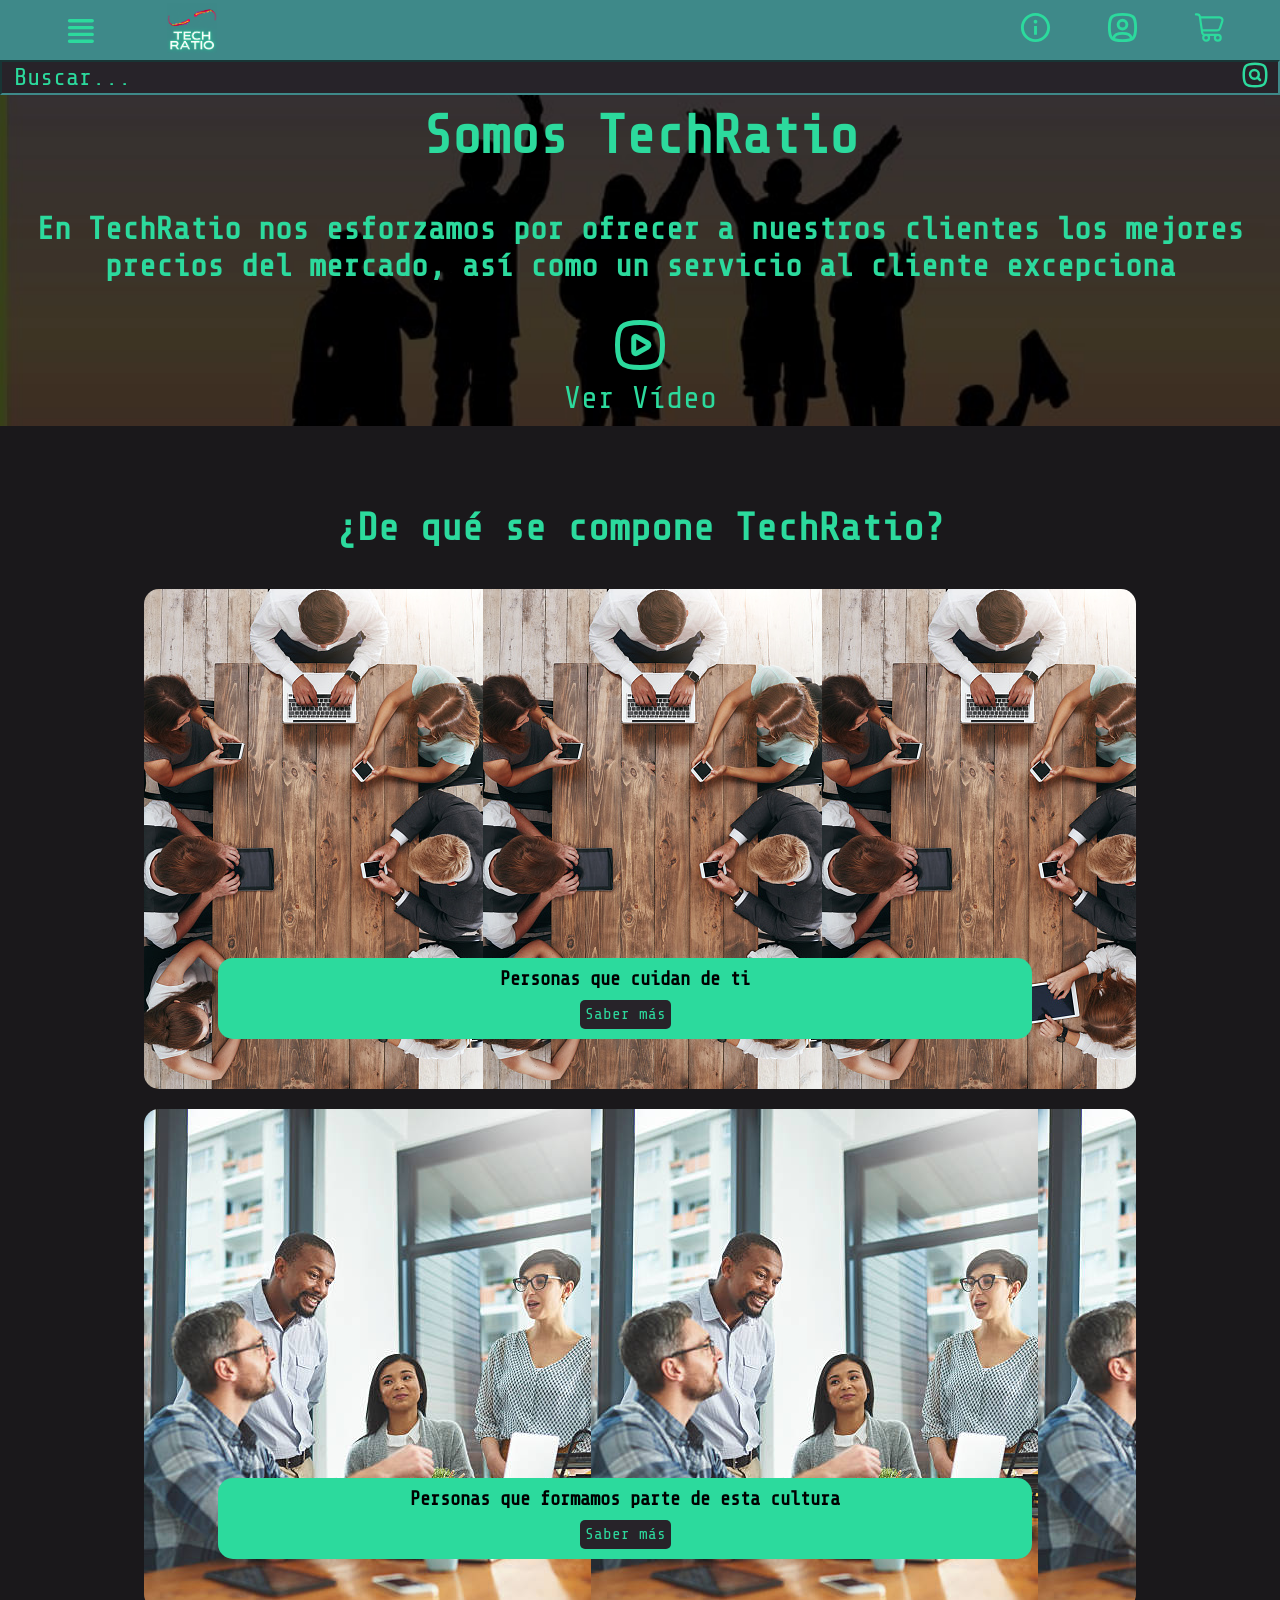
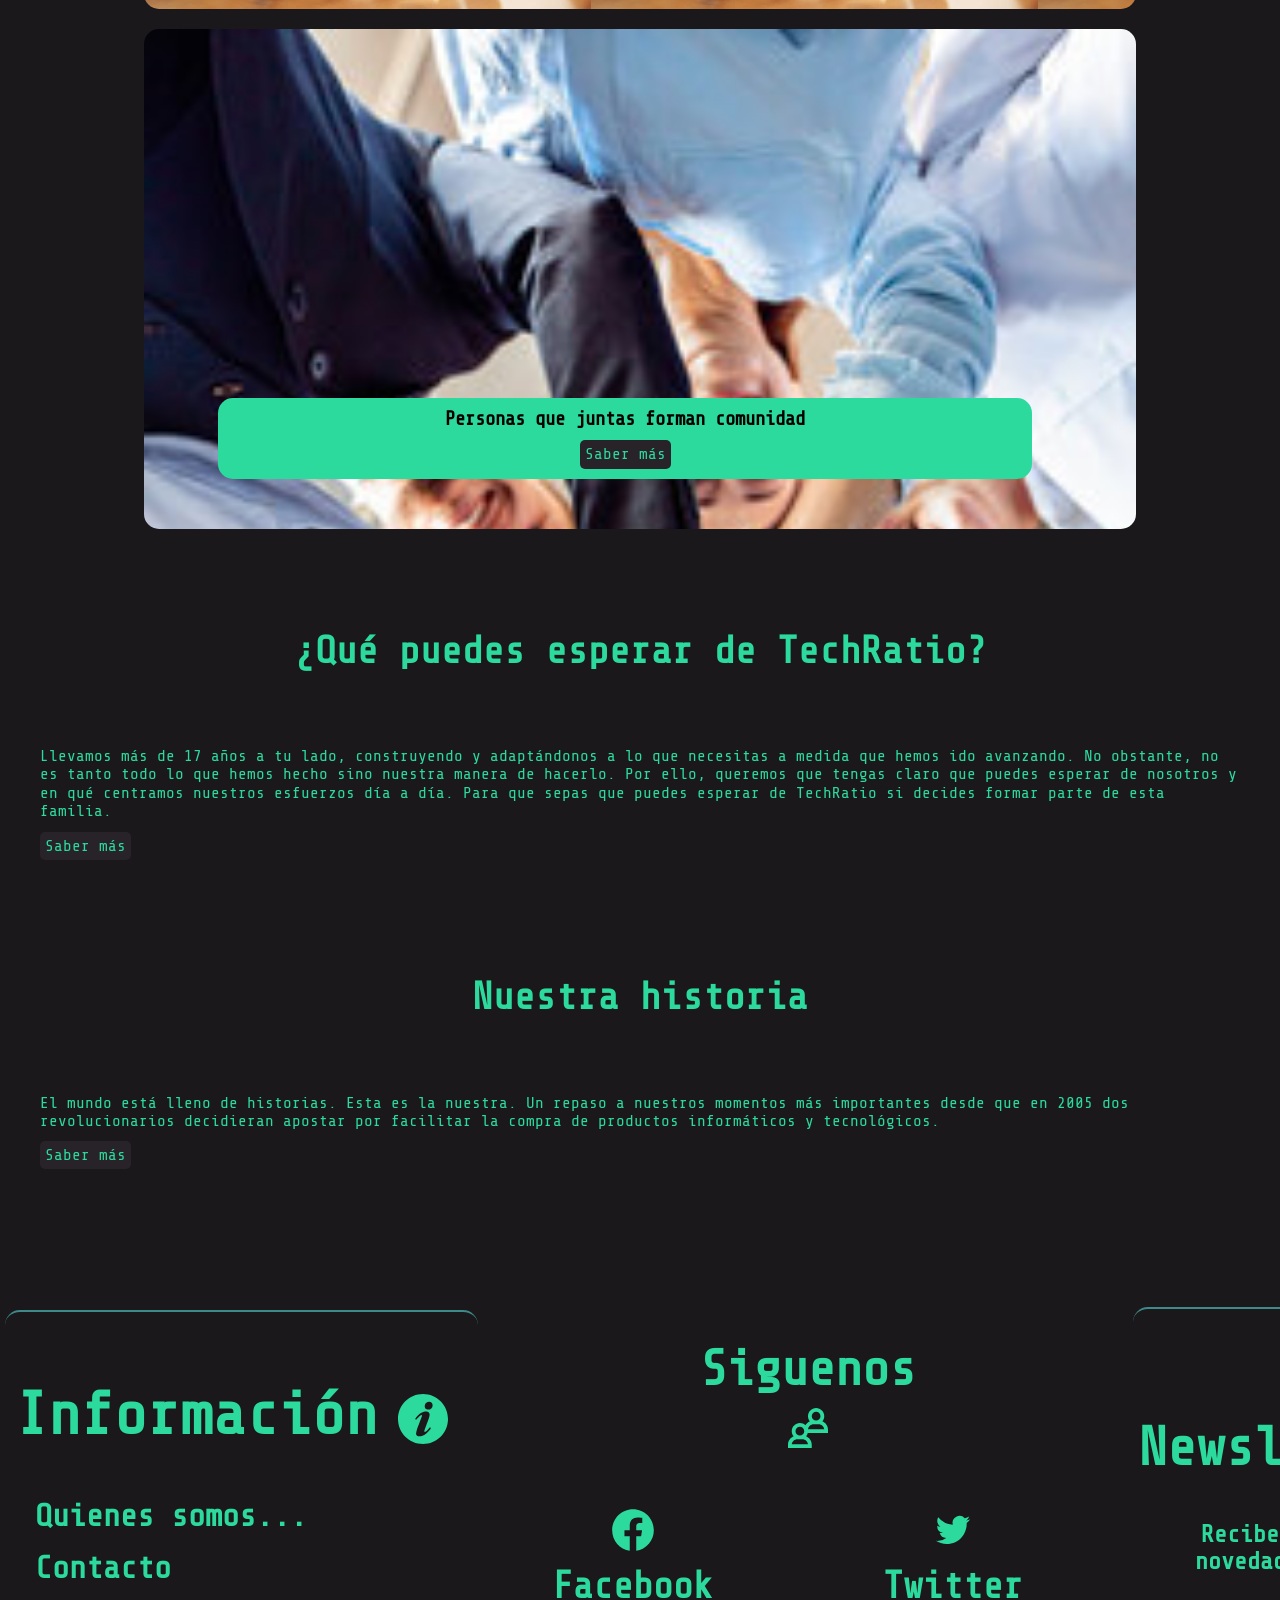
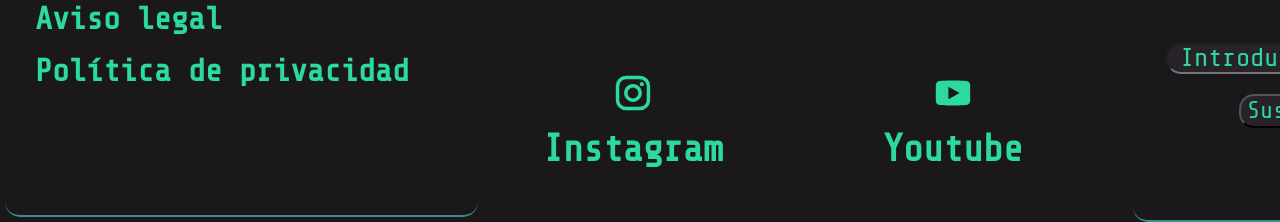
<file: quienes_somos.html>
<!doctype html>
<html class="no-js" lang="es">

<head>
  <meta charset="utf-8">
  <title>Quienes Somos?</title>
  <meta name="description" content="Somos TechRatio... Descubre la última tecnología en nuestra tienda online de tecnología y electrónica. Ofrecemos smartphones, ordenadores portátiles, televisores, hogar inteligente y accesorios de las marcas líderes del mercado como Apple, Samsung, Sony y LG. Con un servicio al cliente excepcional, entregas rápidas y garantía de devolución del dinero, ¡visítanos ahora para tener la última tecnología al alcance de tus manos!">
  <meta name="viewport" content="width=device-width, initial-scale=1">

  <meta property="og:title" content="">
  <meta property="og:type" content="">
  <meta property="og:url" content="">
  <meta property="og:image" content="">

  <link rel="manifest" href="site.webmanifest">
  <link rel="apple-touch-icon" href="icon.png">

  <link rel="stylesheet" href="css/normalize.css">
  <link rel="stylesheet" href="css/styles.css">
  <link rel="stylesheet" href="css/quienes_somos.css">

  <link rel="preconnect" href="https://fonts.googleapis.com">
  <link rel="preconnect" href="https://fonts.gstatic.com" crossorigin>
  <link href="https://fonts.googleapis.com/css2?family=Share+Tech+Mono&display=swap" rel="stylesheet">  

  <link rel="icon" href="/img/favicon.ico">
  <meta name="theme-color" content="#fafafa">
</head>

<body>
  <header class="header">
    <div class="navigator">
      <div class="burger">
        <div>
          <a href="./menu.html">
            <img src="img/menu.svg">
          </a>
        </div>
      </div>
      <div class="logo">
        <a href="./index.html"><img src="img/logo.gif"></a>
        <h1>TechRatio</h1>
      </div>
      <nav class="nav">
        <ul>
          <li><a href="./servicios.html"><img src="img/compromisos.svg"></a></li>
          <li><a href="./login.html"><img src="img/user.svg"></li></a>
          <li><a href="./carrito.html"><img src="img/cart.svg"></a></li>
        </ul>
      </nav>
    </div>
    <div class="barraBusqueda">
      <input type="search" id="search" name="search" placeholder="Buscar...">
      <button type="submit"><img src="img/search.svg"></button>
    </div>
  </header>
  <main>
    <section class="quienesSomos">
      <div class="quienesSomosHeader">
        <h2>Somos TechRatio</h2>
        <p>En TechRatio nos esforzamos por ofrecer a nuestros clientes los mejores precios del mercado, así como un servicio al cliente excepciona</p>
        <a><img src="img/quienes_somos/play.svg">Ver Vídeo</a>
      </div>
      <article>
        <h3>¿De qué se compone TechRatio?</h3>
        <div class="tarjetas">
          
            <div class="personas">
              <div>
                <h4>Personas que cuidan de ti</h4>
                <a>Saber más</a>
              </div>
            </div>
            
            <div class="cultura">
                <div>
                  <h4>Personas que formamos parte de esta cultura</h4>
                  <a>Saber más</a>
                </div>
            </div>

          <div class="comunidad">
            <div>
              <h4>Personas que juntas forman comunidad</h4>
              <a>Saber más</a>
            </div>
          </div>

        </div>
      </article>
      <article class="queEsperar">
        <h3>¿Qué puedes esperar de TechRatio?</h3>
        <div>
          <p>Llevamos más de 17 años a tu lado, construyendo y adaptándonos a lo que necesitas a medida que hemos ido avanzando.
            No obstante, no es tanto todo lo que hemos hecho sino nuestra manera de hacerlo. Por ello, queremos que tengas claro que puedes esperar de nosotros y en qué centramos nuestros esfuerzos día a día. Para que sepas que puedes esperar de TechRatio si decides formar parte de esta familia.</p>
          <a>Saber más</a>
        </div>
      </article>
      <article class="historia">
        <h3>Nuestra historia</h3>
        <div>
          <p>El mundo está lleno de historias. Esta es la nuestra.
            Un repaso a nuestros momentos más importantes desde que en 2005 dos revolucionarios decidieran apostar por facilitar la compra de productos informáticos y tecnológicos.</p>
          <a>Saber más</a>
        </div>
      </article>
    </section>

  </main>

  <footer>
    <div class="footer">
      <div class="footer1">
        <div class="titulo">
          <h4>Información</h4>
          <img src="img/info.svg">
        </div>
        <div>
          <ul>
            <li><a href="./quienes_somos.html">Quienes somos...</a></li>
            <li><a href="./contacto.html">Contacto</a></li>
            <li><a href="./aviso_legal.html">Aviso legal</a></li>
            <li><a href="./politicas.html">Política de privacidad</a></li>
          </ul>
        </div>
      </div>
      <div class="footer2">
        <div class="titulo2">
          <h4>Siguenos</h4>
          <img src="img/rrss.svg">
        </div>
        <div class="redes">
          <ul>
            <li><a href="https://es-es.facebook.com/"><img src="./img/rrss/fb.svg">Facebook</a></li>
            <li><a href="https://twitter.com/?lang=es"><img src="./img/rrss/tw.svg" class="fb">Twitter</a></li>
            <li><a href="https://www.instagram.com/"><img src="./img/rrss/ig.svg" class="ig">Instagram</a></li>
            <li><a href="https://www.youtube.com/"><img src="./img/rrss/yt.svg">Youtube</a></li>
          </ul>
        </div>
      </div>
      <div class="footer3">
        <div class="titulo3">
          <h4>Newsletter</h4>
          <img src="img/news.svg">
        </div>
        <p>Recibe las últimas novedades y ofertas</p>
        <input type="email" name="email" id="email" placeholder="Introduce tu email">
        <button type="submit">Suscribirse</button>
      </div>
    </div>
  </footer>
</body>

</html>
</file>
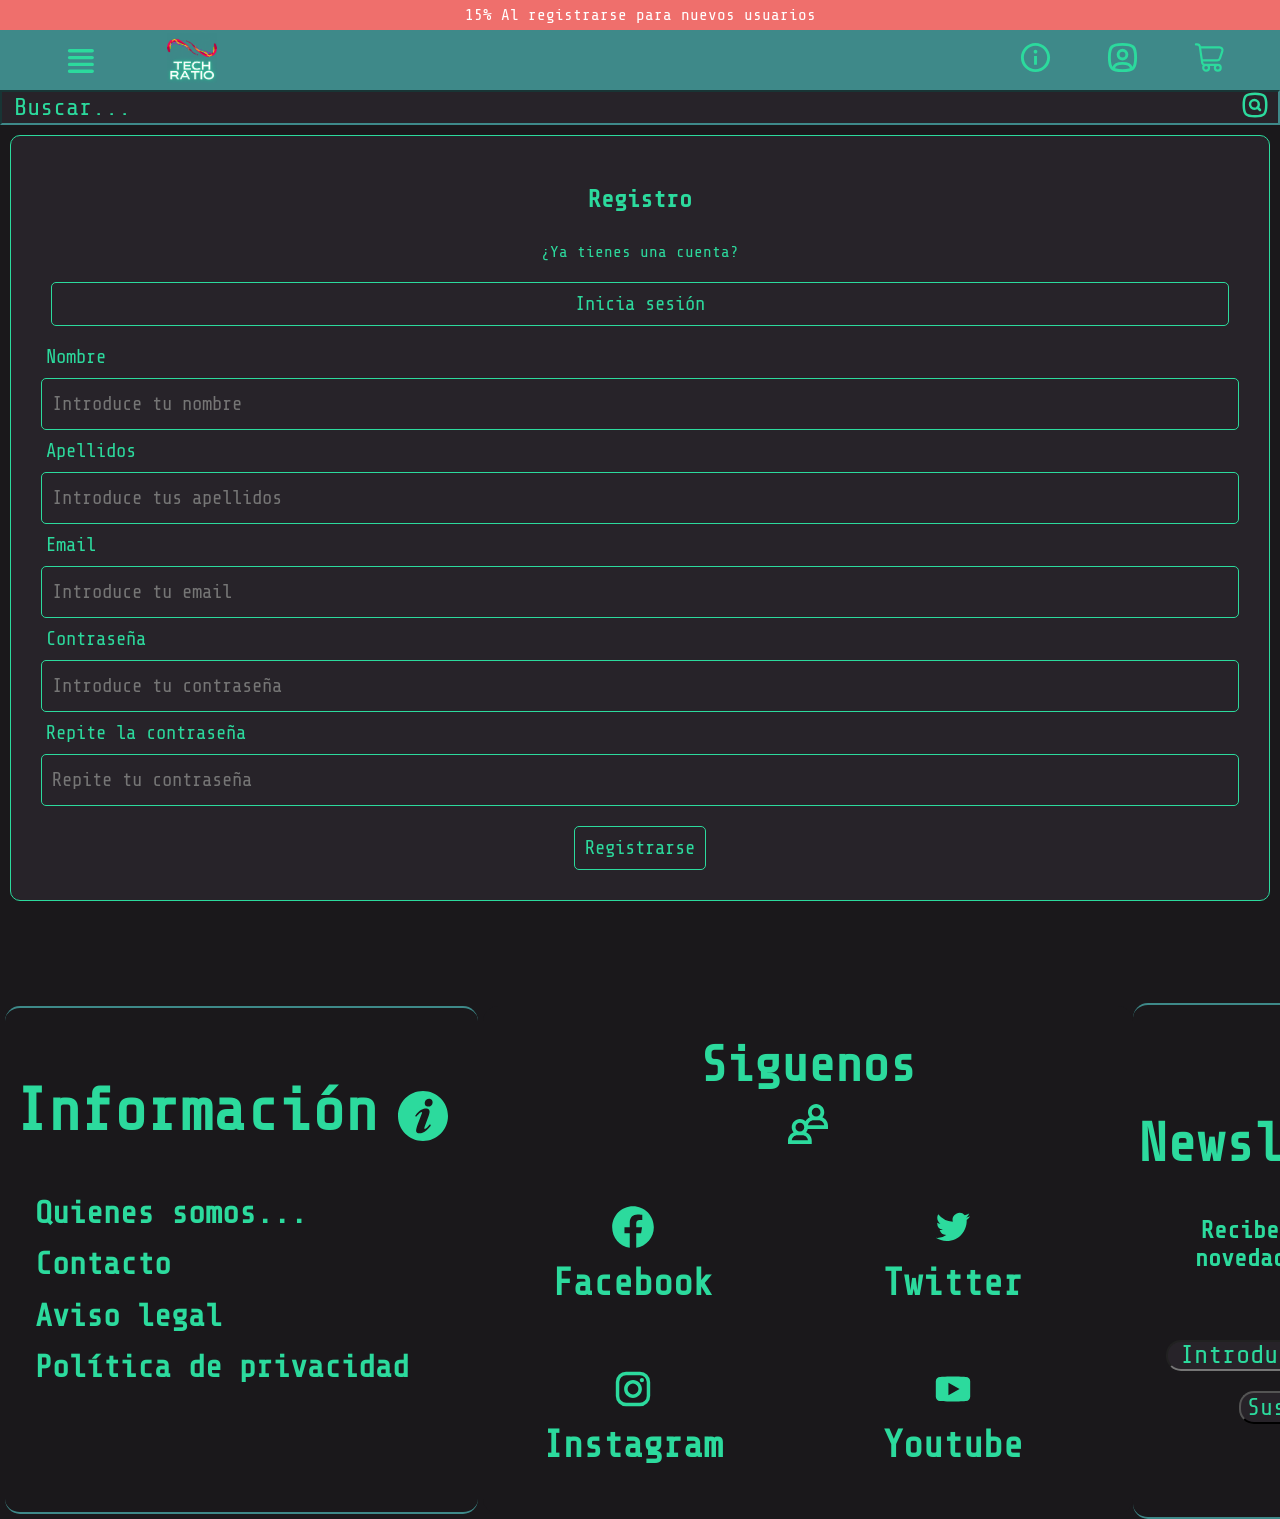
<file: registro.html>
<!doctype html>
<html class="no-js" lang="es">

<head>
  <meta charset="utf-8">
  <title>TechRatio</title>
  <meta name="description"
    content="Descubre la última tecnología en nuestra tienda online de tecnología y electrónica. Ofrecemos smartphones, ordenadores portátiles, televisores, hogar inteligente y accesorios de las marcas líderes del mercado como Apple, Samsung, Sony y LG. Con un servicio al cliente excepcional, entregas rápidas y garantía de devolución del dinero, ¡visítanos ahora para tener la última tecnología al alcance de tus manos!">
  <meta name="viewport" content="width=device-width, initial-scale=1">

  <meta property="og:title" content="">
  <meta property="og:type" content="">
  <meta property="og:url" content="">
  <meta property="og:image" content="">

  <link rel="manifest" href="site.webmanifest">
  <link rel="apple-touch-icon" href="icon.png">

  <link rel="stylesheet" href="css/normalize.css">
  <link rel="stylesheet" href="css/styles.css">
  <link rel="stylesheet" href="css/registro.css">

  <link rel="preconnect" href="https://fonts.googleapis.com">
  <link rel="preconnect" href="https://fonts.gstatic.com" crossorigin>
  <link href="https://fonts.googleapis.com/css2?family=Share+Tech+Mono&display=swap" rel="stylesheet">


  <link rel="icon" href="/img/favicon.ico">
  <meta name="theme-color" content="#fafafa">
</head>

<body>
  <header class="header">
    <div class="ofertas">
      <a href="./registro.html">15% Al registrarse para nuevos usuarios</a>
    </div>
    <div class="navigator">
      <div class="burger">
        <div>
          <a href="./menu.html">
            <img src="img/menu.svg">
          </a>
        </div>
      </div>
      <div class="logo">
        <a href="./index.html"><img src="img/logo.gif"></a>
        <h1>TechRatio</h1>
      </div>
      <nav class="nav">
        <ul>
          <li><a href="./servicios.html"><img src="img/compromisos.svg"></a></li>
          <li><a href="./login.html"><img src="img/user.svg"></li></a>
          <li><a href="./carrito.html"><img src="img/cart.svg"></a></li>
        </ul>
      </nav>
    </div>
    <div class="barraBusqueda">
      <input type="search" id="search" name="search" placeholder="Buscar...">
      <button type="submit"><img src="img/search.svg"></button>
    </div>
  </header>
  <main>
    <section class="registro">
      <div class="registro1">
        <h2>Registro</h2>
        <p>¿Ya tienes una cuenta? <a href="./login.html" class="button">Inicia sesión</a></p>
      </div>
      <div class="registro2">
        <form action="registro.php" method="post">
          <div class="registro2">
            <div class="registroInput">
              <label for="nombre">Nombre</label>
              <input type="text" name="nombre" id="nombre" placeholder="Introduce tu nombre">
            </div>
            <div class="registroInput">
              <label for="apellidos">Apellidos</label>
              <input type="text" name="apellidos" id="apellidos" placeholder="Introduce tus apellidos">
            </div>
          </div>
          <div class="registroInput">
            <label for="email">Email</label>
            <input type="email" name="email" id="email" placeholder="Introduce tu email">
          </div>
          <div class="registroInput">
            <label for="password">Contraseña</label>
            <input type="password" name="password" id="password" placeholder="Introduce tu contraseña">
          </div>
          <div class="registroInput">
            <label for="password2">Repite la contraseña</label>
            <input type="password" name="password2" id="password2" placeholder="Repite tu contraseña">
          </div>
          <div class="registroButon">
            <a href="" class="button">Registrarse</a>
          </div>
        </form>
      </div>
    </section>
  </main>
  <footer>
    <div class="footer">
      <div class="footer1">
        <div class="titulo">
          <h4>Información</h4>
          <img src="img/info.svg">
        </div>
        <div>
          <ul>
            <li><a href="./quienes_somos.html">Quienes somos...</a></li>
            <li><a href="./contacto.html">Contacto</a></li>
            <li><a href="./aviso_legal.html">Aviso legal</a></li>
            <li><a href="./politicas.html">Política de privacidad</a></li>
          </ul>
        </div>
      </div>
      <div class="footer2">
        <div class="titulo2">
          <h4>Siguenos</h4>
          <img src="img/rrss.svg">
        </div>
        <div class="redes">
          <ul>
            <li><a href="https://es-es.facebook.com/"><img src="./img/rrss/fb.svg">Facebook</a></li>
            <li><a href="https://twitter.com/?lang=es"><img src="./img/rrss/tw.svg" class="fb">Twitter</a></li>
            <li><a href="https://www.instagram.com/"><img src="./img/rrss/ig.svg" class="ig">Instagram</a></li>
            <li><a href="https://www.youtube.com/"><img src="./img/rrss/yt.svg">Youtube</a></li>
          </ul>
        </div>
      </div>
      <div class="footer3">
        <div class="titulo3">
          <h4>Newsletter</h4>
          <img src="img/news.svg">
        </div>
        <p>Recibe las últimas novedades y ofertas</p>
        <input type="email" name="email" id="email" placeholder="Introduce tu email">
        <button type="submit">Suscribirse</button>
      </div>
    </div>
  </footer>
</body>

</html>
</file>
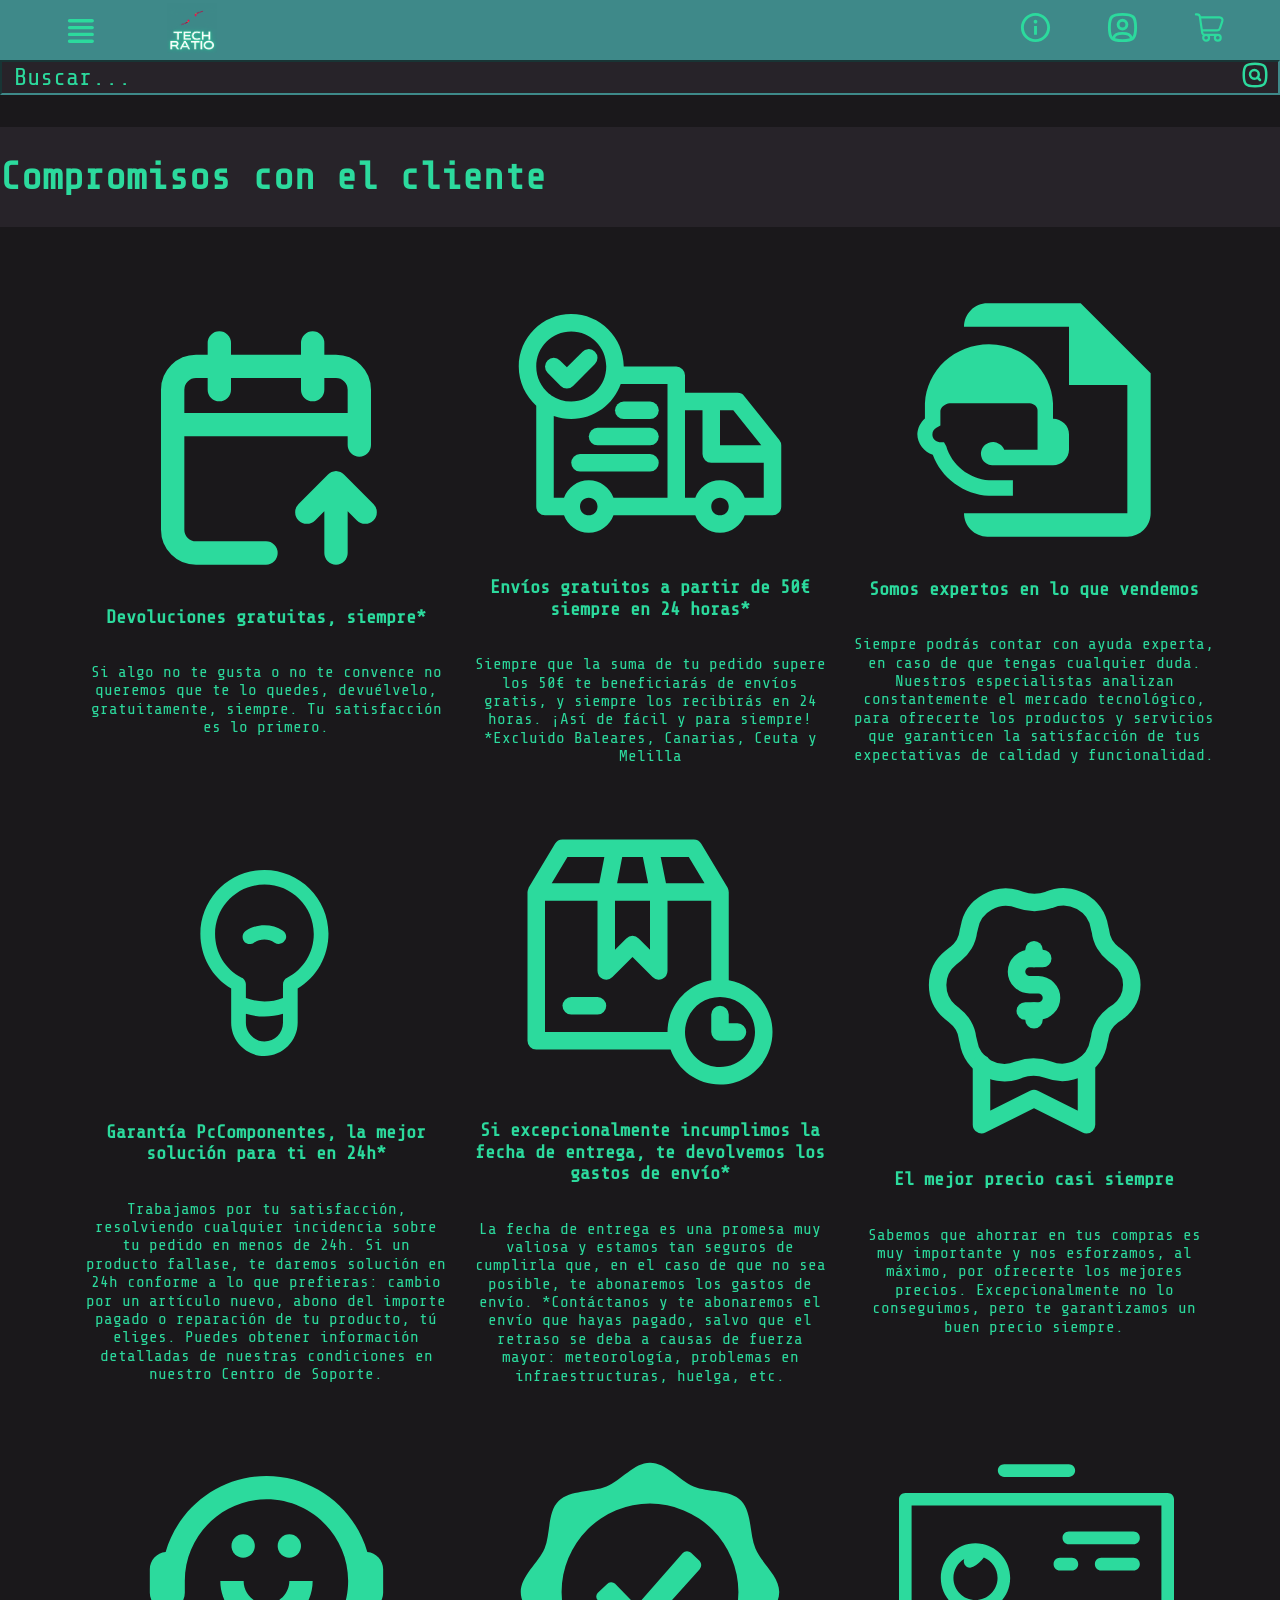
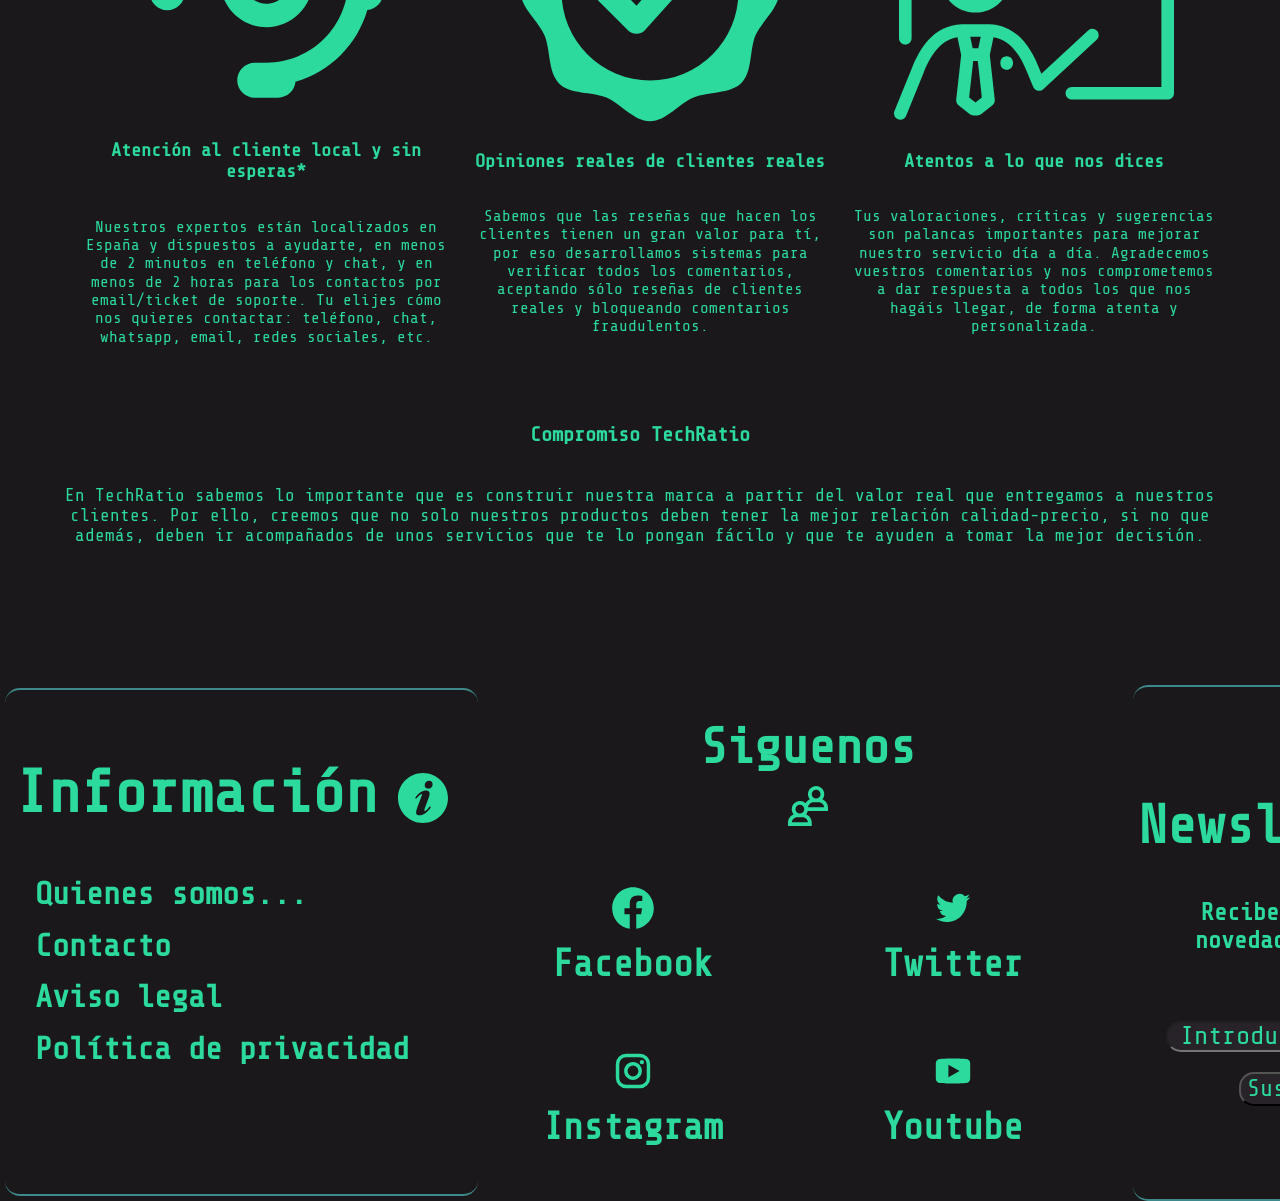
<file: servicios.html>
<!doctype html>
<html class="no-js" lang="es">

<head>
  <meta charset="utf-8">
  <title>Servicios</title>
  <meta name="description" content="Estos son todos los servicios y utilidades que ofrecemos a nuestros clientes, no dudes en contactar si tienes algunda duda">
  <meta name="viewport" content="width=device-width, initial-scale=1">

  <meta property="og:title" content="">
  <meta property="og:type" content="">
  <meta property="og:url" content="">
  <meta property="og:image" content="">

  <link rel="manifest" href="site.webmanifest">
  <link rel="apple-touch-icon" href="icon.png">

  <link rel="stylesheet" href="css/normalize.css">
  <link rel="stylesheet" href="css/styles.css">
  <link rel="stylesheet" href="css/servicios.css">
  
  <link rel="preconnect" href="https://fonts.googleapis.com">
  <link rel="preconnect" href="https://fonts.gstatic.com" crossorigin>
  <link href="https://fonts.googleapis.com/css2?family=Share+Tech+Mono&display=swap" rel="stylesheet">  

  <link rel="icon" href="/img/favicon.ico">
  <meta name="theme-color" content="#fafafa">
</head>

<body>
  <header class="header">
    <div class="navigator">
      <div class="burger">
        <div>
          <a href="./menu.html">
            <img src="img/menu.svg">
          </a>
        </div>
      </div>
      <div class="logo">
        <a href="./index.html"><img src="img/logo.gif"></a>
        <h1>TechRatio</h1>
      </div>
      <nav class="nav">
        <ul>
          <li><a href="./servicios.html"><img src="img/compromisos.svg"></a></li>
          <li><a href="./login.html"><img src="img/user.svg"></li></a>
          <li><a href="./carrito.html"><img src="img/cart.svg"></a></li>
        </ul>
      </nav>
    </div>
    <div class="barraBusqueda">
      <input type="search" id="search" name="search" placeholder="Buscar...">
      <button type="submit"><img src="img/search.svg"></button>
    </div>
  </header>
  <main>
    <h2>Compromisos con el cliente</h2>

      <section class="servicios">
        <article class="servicio">
          <img src="img/servicios/calendar-upload-svgrepo-com.svg">
          <h3>Devoluciones gratuitas, siempre*</h3>
          <p>Si algo no te gusta o no te convence no queremos que te lo quedes, devuélvelo, gratuitamente, siempre. Tu satisfacción es lo primero.</p>
        </article>
        <article class="servicio">
          <img src="img/servicios/delivery-svgrepo-com.svg">
          <h3>Envíos gratuitos a partir de 50€ siempre en 24 horas*
          </h3>
          <p>Siempre que la suma de tu pedido supere los 50€ te beneficiarás de envíos gratis, y siempre los recibirás en 24 horas. ¡Así de fácil y para siempre! *Excluido Baleares, Canarias, Ceuta y Melilla
          </p>
        </article>
        <article class="servicio">
          <img src="img/servicios/help-desk-log-svgrepo-com.svg">
          <h3>Somos expertos en lo que vendemos</h3>
          <p>Siempre podrás contar con ayuda experta, en caso de que tengas cualquier duda. Nuestros especialistas analizan constantemente el mercado tecnológico, para ofrecerte los productos y servicios que garanticen la satisfacción de tus expectativas de calidad y funcionalidad.
          </p>
        </article>
        <article class="servicio">
          <img src="img/servicios/light-svgrepo-com.svg">
          <h3>Garantía PcComponentes, la mejor solución para ti en 24h*
          </h3>
          <p>Trabajamos por tu satisfacción, resolviendo cualquier incidencia sobre tu pedido en menos de 24h. Si un producto fallase, te daremos solución en 24h conforme a lo que prefieras: cambio por un artículo nuevo, abono del importe pagado o reparación de tu producto, tú eliges. Puedes obtener información detalladas de nuestras condiciones en nuestro Centro de Soporte.
          </p>
        </article>
        <article class="servicio">
          <img src="img/servicios/package-box-ui-svgrepo-com.svg">
          <h3>Si excepcionalmente incumplimos la fecha de entrega, te devolvemos los gastos de envío*
          </h3>
          <p>La fecha de entrega es una promesa muy valiosa y estamos tan seguros de cumplirla que, en el caso de que no sea posible, te abonaremos los gastos de envío. *Contáctanos y te abonaremos el envío que hayas pagado, salvo que el retraso se deba a causas de fuerza mayor: meteorología, problemas en infraestructuras, huelga, etc.
          </p>
        </article>
        <article class="servicio">
          <img src="img/servicios/price-tag-offer-badge-svgrepo-com.svg">
          <h3>El mejor precio casi siempre</h3>
          <p>Sabemos que ahorrar en tus compras es muy importante y nos esforzamos, al máximo, por ofrecerte los mejores precios. Excepcionalmente no lo conseguimos, pero te garantizamos un buen precio siempre.
          </p>
        </article>
        <article class="servicio">
          <img src="img/servicios/service-svgrepo-com.svg">
          <h3>Atención al cliente local y sin esperas*
          </h3>
          <p>Nuestros expertos están localizados en España y dispuestos a ayudarte, en menos de 2 minutos en teléfono y chat, y en menos de 2 horas para los contactos por email/ticket de soporte. Tu elijes cómo nos quieres contactar: teléfono, chat, whatsapp, email, redes sociales, etc.
          </p>
        </article>
        <article class="servicio">
          <img src="img/servicios/warranty-term-svgrepo-com.svg">
          <h3>Opiniones reales de clientes reales
          </h3>
          <p>Sabemos que las reseñas que hacen los clientes tienen un gran valor para tí, por eso desarrollamos sistemas para verificar todos los comentarios, aceptando sólo reseñas de clientes reales y bloqueando comentarios fraudulentos.
          </p>
        </article>
        <article class="servicio">
          <img src="img/servicios/university-lecture-svgrepo-com.svg">
          <h3>Atentos a lo que nos dices
          </h3>
          <p>Tus valoraciones, críticas y sugerencias son palancas importantes para mejorar nuestro servicio día a día. Agradecemos vuestros comentarios y nos comprometemos a dar respuesta a todos los que nos hagáis llegar, de forma atenta y personalizada.
          </p>
        </article>
      </section>
      <article class="compromiso">
        <h3>Compromiso TechRatio</h3>
        <p>En TechRatio sabemos lo importante que es construir nuestra marca a partir del valor real que entregamos a nuestros clientes. Por ello, creemos que no solo nuestros productos deben tener la mejor relación calidad-precio, si no que además, deben ir acompañados de unos servicios que te lo pongan fácilo y que te ayuden a tomar la mejor decisión.</p>
      </article>
  </main>

  <footer>
    <div class="footer">
      <div class="footer1">
        <div class="titulo">
          <h4>Información</h4>
          <img src="img/info.svg">
        </div>
        <div>
          <ul>
            <li><a href="./quienes_somos.html">Quienes somos...</a></li>
            <li><a href="./contacto.html">Contacto</a></li>
            <li><a href="./aviso_legal.html">Aviso legal</a></li>
            <li><a href="./politicas.html">Política de privacidad</a></li>
          </ul>
        </div>
      </div>
      <div class="footer2">
        <div class="titulo2">
          <h4>Siguenos</h4>
          <img src="img/rrss.svg">
        </div>
        <div>
          <ul>
            <li><a href="https://es-es.facebook.com/"><img src="./img/rrss/fb.svg">Facebook</a></li>
            <li><a href="https://twitter.com/?lang=es"><img src="./img/rrss/tw.svg" class="fb">Twitter</a></li>
            <li><a href="https://www.instagram.com/"><img src="./img/rrss/ig.svg" class="ig">Instagram</a></li>
            <li><a href="https://www.youtube.com/"><img src="./img/rrss/yt.svg">Youtube</a></li>
          </ul>
        </div>
      </div>
      <div class="footer3">
        <div class="titulo3">
          <h4>Newsletter</h4>
          <img src="img/news.svg">
        </div>
        <p>Recibe las últimas novedades y ofertas</p>
        <input type="email" name="email" id="email" placeholder="Introduce tu email">
        <button type="submit">Suscribirse</button>
      </div>
    </div>
  </footer>
</body>

</html>
</file>
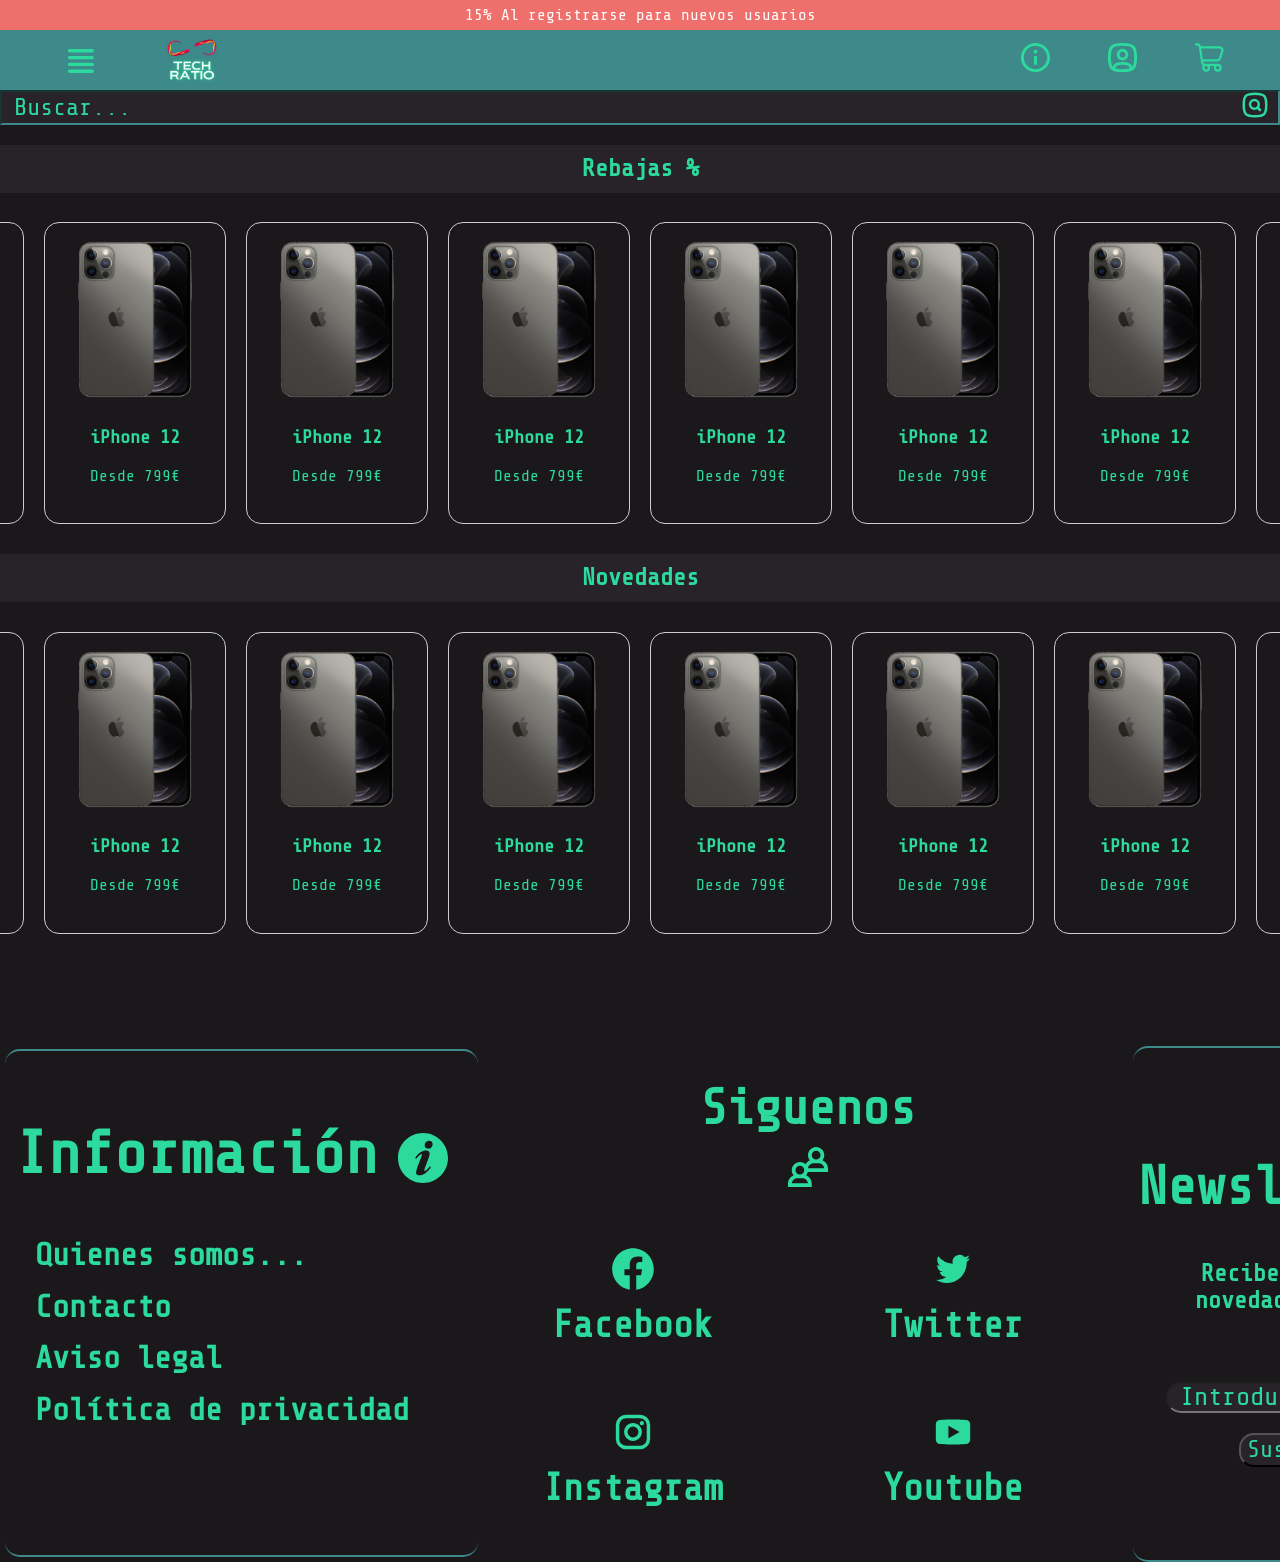
<file: tienda.html>
<!doctype html>
<html class="no-js" lang="es">

<head>
  <meta charset="utf-8">
  <title>TechRatio</title>
  <meta name="description"
    content="Descubre la última tecnología en nuestra tienda online de tecnología y electrónica. Ofrecemos smartphones, ordenadores portátiles, televisores, hogar inteligente y accesorios de las marcas líderes del mercado como Apple, Samsung, Sony y LG. Con un servicio al cliente excepcional, entregas rápidas y garantía de devolución del dinero, ¡visítanos ahora para tener la última tecnología al alcance de tus manos!">
  <meta name="viewport" content="width=device-width, initial-scale=1">

  <meta property="og:title" content="">
  <meta property="og:type" content="">
  <meta property="og:url" content="">
  <meta property="og:image" content="">

  <link rel="manifest" href="site.webmanifest">
  <link rel="apple-touch-icon" href="icon.png">

  <link rel="stylesheet" href="css/normalize.css">
  <link rel="stylesheet" href="css/styles.css">
  <link rel="stylesheet" href="css/productos.css">

  <link rel="preconnect" href="https://fonts.googleapis.com">
  <link rel="preconnect" href="https://fonts.gstatic.com" crossorigin>
  <link href="https://fonts.googleapis.com/css2?family=Share+Tech+Mono&display=swap" rel="stylesheet">


  <link rel="icon" href="/img/favicon.ico">
  <meta name="theme-color" content="#fafafa">
</head>

<body>
  <header class="header">
    <div class="ofertas">
      <a href="./registro.html">15% Al registrarse para nuevos usuarios</a>
    </div>
    <div class="navigator">
      <div class="burger">
        <div>
          <a href="./menu.html">
            <img src="img/menu.svg">
          </a>
        </div>
      </div>
      <div class="logo">
        <a href="./index.html"><img src="img/logo.gif"></a>
        <h1>TechRatio</h1>
      </div>
      <nav class="nav">
        <ul>
          <li><a href="./servicios.html"><img src="img/compromisos.svg"></a></li>
          <li><a href="./login.html"><img src="img/user.svg"></li></a>
          <li><a href="./carrito.html"><img src="img/cart.svg"></a></li>
        </ul>
      </nav>
    </div>
    <div class="barraBusqueda">
      <input type="search" id="search" name="search" placeholder="Buscar...">
      <button type="submit"><img src="img/search.svg"></button>
    </div>
  </header>
  <main>
    <h2>Rebajas % </h2>
    <section class="artDescuento">
      <article class="articulo">
        <a href="./producto.html">
          <img src="./img/articulos/iphone12.png">
          <h3>iPhone 12</h3>
          <p>Desde 799€</p>
        </a>
      </article>
      <article class="articulo">
        <a>
          <img src="./img/articulos/iphone12.png">
          <h3>iPhone 12</h3>
          <p>Desde 799€</p>
        </a>
      </article>
      <article class="articulo">
        <a>
          <img src="./img/articulos/iphone12.png">
          <h3>iPhone 12</h3>
          <p>Desde 799€</p>
        </a>
      </article>
      <article class="articulo">
        <a>
          <img src="./img/articulos/iphone12.png">
          <h3>iPhone 12</h3>
          <p>Desde 799€</p>
        </a>
      </article>
      <article class="articulo">
        <a>
          <img src="./img/articulos/iphone12.png">
          <h3>iPhone 12</h3>
          <p>Desde 799€</p>
        </a>
      </article>
      <article class="articulo">
        <a>
          <img src="./img/articulos/iphone12.png">
          <h3>iPhone 12</h3>
          <p>Desde 799€</p>
        </a>
      </article>
      <article class="articulo">
        <a>
          <img src="./img/articulos/iphone12.png">
          <h3>iPhone 12</h3>
          <p>Desde 799€</p>
        </a>
      </article>
      <article class="articulo">
        <a>
          <img src="./img/articulos/iphone12.png">
          <h3>iPhone 12</h3>
          <p>Desde 799€</p>
        </a>
      </article>
    </section>
    <div class="mensaje">    
      <p>Desliza...</p>
    </div>
    <h2>Novedades</h2>
    <section class="novedades">
      <article class="articulo">
        <a>
          <img src="./img/articulos/iphone12.png">
          <h3>iPhone 12</h3>
          <p>Desde 799€</p>
        </a>
      </article>
      <article class="articulo">
        <a>
          <img src="./img/articulos/iphone12.png">
          <h3>iPhone 12</h3>
          <p>Desde 799€</p>
        </a>
      </article>
      <article class="articulo">
        <a>
          <img src="./img/articulos/iphone12.png">
          <h3>iPhone 12</h3>
          <p>Desde 799€</p>
        </a>
      </article>
      <article class="articulo">
        <a>
          <img src="./img/articulos/iphone12.png">
          <h3>iPhone 12</h3>
          <p>Desde 799€</p>
        </a>
      </article>
      <article class="articulo">
        <a>
          <img src="./img/articulos/iphone12.png">
          <h3>iPhone 12</h3>
          <p>Desde 799€</p>
        </a>
      </article>
      <article class="articulo">
        <a>
          <img src="./img/articulos/iphone12.png">
          <h3>iPhone 12</h3>
          <p>Desde 799€</p>
        </a>
      </article>
      <article class="articulo">
        <a>
          <img src="./img/articulos/iphone12.png">
          <h3>iPhone 12</h3>
          <p>Desde 799€</p>
        </a>
      </article>
      <article class="articulo">
        <a>
          <img src="./img/articulos/iphone12.png">
          <h3>iPhone 12</h3>
          <p>Desde 799€</p>
        </a>
      </article>
    </section>
    <div class="mensaje">    
      <p>Desliza...</p>
    </div>
  </main>

  <footer>
    <div class="footer">
      <div class="footer1">
        <div class="titulo">
          <h4>Información</h4>
          <img src="img/info.svg">
        </div>
        <div>
          <ul>
            <li><a href="./quienes_somos.html">Quienes somos...</a></li>
            <li><a href="./contacto.html">Contacto</a></li>
            <li><a href="./aviso_legal.html">Aviso legal</a></li>
            <li><a href="./politicas.html">Política de privacidad</a></li>
          </ul>
        </div>
      </div>
      <div class="footer2">
        <div class="titulo2">
          <h4>Siguenos</h4>
          <img src="img/rrss.svg">
        </div>
        <div class="redes">
          <ul>
            <li><a href="https://es-es.facebook.com/"><img src="./img/rrss/fb.svg">Facebook</a></li>
            <li><a href="https://twitter.com/?lang=es"><img src="./img/rrss/tw.svg" class="fb">Twitter</a></li>
            <li><a href="https://www.instagram.com/"><img src="./img/rrss/ig.svg" class="ig">Instagram</a></li>
            <li><a href="https://www.youtube.com/"><img src="./img/rrss/yt.svg">Youtube</a></li>
          </ul>
        </div>
      </div>
      <div class="footer3">
        <div class="titulo3">
          <h4>Newsletter</h4>
          <img src="img/news.svg">
        </div>
        <p>Recibe las últimas novedades y ofertas</p>
        <input type="email" name="email" id="email" placeholder="Introduce tu email">
        <button type="submit">Suscribirse</button>
      </div>
    </div>
  </footer>
</body>

</html>
</file>
<file: css/styles.css>
.identificate {
    display: flex;
    justify-content: center;
    align-items: center;
    flex-direction: column;
    margin-bottom: 30px;
}

.identificate h2 {
    width: 100%;
}

.bienvenida {
    color : #2CDA9D;
    font-family: 'Share Tech Mono',monospace;
    padding: 40px;
    font-size: 1.5em;
    text-align: center;
}

form input {
    height: 30px;
    margin: 10px;
    border: none;
    border-radius: 5px;
    padding: 20px;
    font-size: 1.2em;
    color: #2CDA9D;
    background-color: #272329;
    border: 1px solid #2CDA9D;
    font-family: 'share tech mono',monospace;
}

header {
    position: sticky;
    top: 0;
    z-index: 3;
}
.ofertas {
    text-align: center;
    background-color: #EF6F6C;
    height: 30px;
    display: flex;
    justify-content: center;
    align-items: center;
}

h1 {
    font-family: 'Share Tech Mono',monospace;
    font-size: 3em;
    color: #2CDA9D;
    margin: 0;
    padding: 0;
    position: relative;
    right: 70px;
    display: none;
}

.ofertas a:visited, .ofertas a:link {
    text-decoration: none;
    color: white;
    font-size: 1em;
    display: block;
    padding: 5px;
    font-family: 'Share Tech Mono',monospace;

}

.navigator {
    width: 100%;
    display: flex;
    display: inline-grid;
    grid-template-columns: 1fr 4fr 4fr;
    background-color: #3E8989;
    height: 90px;
}


.navigator ul{
    list-style: none;
    display: flex;
    width: 100%;
}

.logo {
    display: flex;
    align-items: center;
    margin-left: 10px;
    position: relative;
    left: 15px;
    bottom: 5px;
}

.logo img {
    position: relative;
    top: 5px;
    width: 100%;
    height: 100%;
    margin-left: 20px;
}

.burger {
    display: flex;
    position: relative;
    align-items: center;
    left: 10px;
}

    
.burger img {
    width: 80px;
    height: 80px;
    margin-top: 6px;
} 

nav {
    padding: 0;
    margin:0;
    display: flex;
    justify-content: center;
    align-items: center;
}

nav ul {
    padding: 0;
    margin: 0;
    display: flex;
    justify-content: flex-end;

}

nav ul li img {
    width: 35px;
    height: 35px;
    
}

nav ul li{
    display: inline-grid;
    grid-template-columns: 2fr 2fr 1fr;
    
}


h1 {
    font-family: 'Share Tech Mono',monospace;
    font-size: 3em;
    color: #2CDA9D;
    margin: 0;
    padding: 0;
    position: relative;
    right: 70px;
    display: none;
}



h4 {
font-family: 'Share Tech Mono',monospace;
font-size: 1.5em;
color: #2CDA9D;
margin: 0;
padding: 0; 

}


.titulo {
display: flex;
align-items: center;
justify-content: center;
flex-direction: column;
}

.titulo img {
width: 30px;
height: 30px; 
position: relative;
top: 5px;
}

.titulo2 {
display: flex;
flex-direction: column;
justify-content: center;
align-items: center;
position: relative;
bottom: 5px;
}


footer {
margin-top: 100px;
}

footer ul {
padding: 0;
}

.footer1{
border-top: 2px solid #3E8989;
display: grid;
grid-template-columns: 1fr 1fr;
background-color: #1A181B;
padding: 5px;
border-bottom: 2px solid #3E8989;
}

footer a {
color: #2CDA9D;
font-size: 1.1em;
display: block;
padding: 5px;
font-family: 'Share Tech Mono',monospace;
text-decoration: none;
}

footer li {
list-style: none;
}

.footer2 {
margin-top: 2px;
display: grid;
grid-template-columns: 1fr 1fr;
background-color: #1A181B;
padding: 5px;

}

.footer2 ul {
display: grid;
grid-template-columns: 1fr 1fr;
}


.footer2 img {
width: 50px;
height: 50px;
margin: 10px;
}

.footer2 li {
display: flex;
justify-content: center;
align-items: center;
flex-direction: column;
}

.footer2 a {
    display: flex;
    flex-direction: column;
    justify-content: center;
    align-items: center;
}

.footer2 ul {
position: relative;
top: 5px;
}

.footer3 {
width: 100%;
display:flex;
flex-direction: column;
justify-content: center;
align-items: center;
background-color: #1A181B;
color: #2CDA9D;
margin-top: 2px;
font-family: 'Share Tech Mono',monospace;
font-size: 1.1em;
font-weight: bold;
border-top: 2px solid #3E8989;
border-bottom: 2px solid #3E8989;
}

.footer3 h4 {
    padding-top: 40px;
}

.footer3 p {
display:block;
margin: 10%;
text-align: center;
}


.footer3 input {
width: 80%;
height: 25px;
font-size: 1.1em;
font-family: 'Share Tech Mono',monospace;
background-color: #272329;
color: #2CDA9D;
border-radius: 15px;
margin: 10px;

}

.footer3 input::placeholder {
color: #2CDA9D;
font-family: 'Share Tech Mono',monospace;
position: relative;
left: 10px;

}

.footer3 button {
margin: 10px;
background-color: #272329;
color: #2CDA9D;
border-radius: 15px;

}

.footer3 img {
width: 25px;
height: 25px;
position: relative;
top: 5px;
}

.titulo3 {
font-size: 1.2em;
font-weight: bold;
display: flex;
justify-content: center;
align-items: center;
margin: 5px;
}


.titulo3 img {
margin-left: 10px;

}

main a:visited, main a:link {
color: #2CDA9D;
text-decoration: none;
}

body {
background-color: #1A181B ;
overflow-y: scroll;
overflow-x: auto;
}




@media (min-width:435px) {


    
    .ofertas a {
        font-size: 1.4em;
    
    }
    

    .logo img {
        width: 70px;
        height: 70px;
        position: relative;
        bottom: 5px;
        margin-left: 0px;
    }
    
    .barraBusqueda input {
        width: 100%;
        height: 60px;
        font-size: 1.1em;
        font-family: 'Share Tech Mono',monospace;
        background-color: #272329;
        color: #2CDA9D;
        border-color: #3E8989;
        border-radius: 15px;
    
    }
    
    .barraBusqueda input::placeholder {
        color: #2CDA9D;
        font-size: 1.4em;
        font-family: 'Share Tech Mono',monospace;
        position: relative;
        left: 20px;
    
    }
    
    .barraBusqueda {
        display: flex;
        justify-content: center;
        align-items: center;
        position: relative;
        bottom: 75px;
        left: 22%;
        width: 60%;
    }
    
    .barraBusqueda button {
        border: none;
        box-sizing: border-box;
        padding: 0;
        background-color: transparent;
        position: absolute;
        right: 5px;
    
    }
    
    .barraBusqueda button img {
        width: 45px;
        height: 45px;
        margin: 5px;
    }

    .mensaje p{
        display: none;
    }
    

    .footer {
        display: grid;
        grid-template-columns: 1fr 1fr 1fr;
    }
    
    .footer img {
        width: 50px;
        height: 50px;
    }
    
    .footer1 {
        display: flex;
        flex-direction: column;
        justify-content: center;
        align-items: center;
        color: #2CDA9D;
        margin: 5px;
        font-family: 'Share Tech Mono',monospace;
        font-size: 1.8em;
        font-weight: bold;
        border-radius: 15px;
    }

    .footer1 li {
        margin: 5px;
        position: relative;
        bottom: 20px;
        right: 20px;

    }
    
    .titulo {
        display: flex;
        flex-direction: row;
        font-size: 1.4em;
        font-weight: bold;
        margin: 5px;
        position: relative;
        bottom: 20px;
    }

    .titulo img {
        width: 50px;
        height: 50px;
        margin: 20px;
        
    }
    
    .footer2 {
        display: flex;
        flex-direction: column;
        justify-content: center;
        align-items: center;
        background-color: #1A181B;
        color: #2CDA9D;
        margin: 5px;
        font-family: 'Share Tech Mono',monospace;
        font-size: 1.4em;
        font-weight: bold;
        border-radius: 15px;
        margin-left: 0px;
        margin-right: 0px;
    
    }

    .titulo2 {
        position: relative;
        top: 20px;
        font-size: 1.5em;
        font-weight: bold;
        margin: 5px;
    }

    .titulo2 img {
        width: 40px;
        height: 40px;

    }

    .footer2 li {
        margin: 20px;
        margin-right: 100px;
        margin-left: 50px;
        font-size: 1.5em;
    }

    .footer3 {
        font-weight: bold;
        font-size: 1.5em;
        border-radius: 15px;
    }

    .titulo3 {
        font-size: 1.5em;
        font-weight: bold;
        display: flex;
        justify-content: center;
        align-items: center;
        margin: 5px;
        position: relative;
        bottom: 20px;
    }

    .footer3 p {
        position: relative;
        bottom: 20px;
    }

    .titulo3 img {
        position: relative;
        bottom: 10px;
        margin-left: 20px;
    }

}


@media (max-width: 1524px) {


    .navigator {
        height: 60px
    }

    .burger {
        display: flex;
        justify-content: center;
        align-items: center;
    }
    
    .burger img {
        width: 40px;
        height: 40px;
        margin-top: 6px;
    }
    
    h1 {
        font-family: 'Share Tech Mono',monospace;
        font-size: 2em;
        color: #2CDA9D;
        margin: 0;
        padding: 0;
        position: static;
        display: none;
    }
    
    
    .logo img {
        width: 50px;
        height: 50px;
        position: relative;
        bottom: 5px;
        margin-left: 0px;
    }
    
    .barraBusqueda input {
        width: 100%;
        height: 35px;
        font-size: 1.4em;
        font-family: 'Share Tech Mono',monospace;
        background-color: #272329;
        color: #2CDA9D;
        border-color: #3E8989;
        border-radius: 0px;
    
    }
    
    .barraBusqueda input::placeholder {
        color: #2CDA9D;
        font-size: 1.1em;
        font-family: 'Share Tech Mono',monospace;
        position: relative;
        left: 10px;
    
    }
    
    .barraBusqueda {
        display: flex;
        justify-content: center;
        align-items: center;
        position: relative;
        position: relative;
        bottom: 0px;
        left: 0;
        width: 100%;
    }
    
    .barraBusqueda button {
        border: none;
        box-sizing: border-box;
        padding: 0;
        background-color: transparent;
        position: absolute;
        right: 5px;
    
    }
    
    .barraBusqueda button img {
        width: 30px;
        height: 30px;
        margin-top: 5px;
    }
}
</file>
<file: css/productos.css>
h2 {
    color: #2CDA9D;
    font-family: 'share tech mono', monospace;
    text-align: center;
    background-color: #272329;
    padding: 10px;
}

.descuentos img {
    width: 100%;
    height: 100%;
}

.artDescuento {
    display: flex;
    overflow-x: auto
}

article.articulo {
    width: 250px;
    height: 300px;
    margin: 10px;
    border: 1px solid #ccc;
    color: #2CDA9D;
    font-family: 'share tech mono', monospace;
    text-align: center;
    border-radius: 15px;
}

.mensaje {
    display: flex;
    flex-direction: row-reverse;
    box-sizing: border-box;
    color: #2CDA9D;
    font-family: 'share tech mono', monospace;
    text-align: center;
}

article.articulo img {
    width: 180px;
}

section.artDescuento {
    display: flex;
    overflow-x: auto;
    justify-content: center;
    align-items: center;
}

section.novedades {
    display: flex;
    overflow-x: auto;
    justify-content: center;
    align-items: center;
}
</file>
<file: css/aviso_legal.css>
body {
    color:#2CDA9D;
    font-family: 'Share Tech Mono', monospace;
}

.avisosLegales {
    display: flex;
    flex-direction: column;
    justify-content: center;
    padding: 20px;
}

.headerSection {
    background: rgb(62,137,137);
    background: linear-gradient(180deg, rgba(62,137,137,1) 35%, rgba(44,218,157,1) 100%);
    display: flex;
    flex-direction: column;
    justify-content: center;
    align-items: center;
    padding: 20px;
    color:white;
    text-align: center;

}
</file>
<file: css/carrito.css>
h2 {
    color: #2CDA9D;
    text-align: center;
    font-size: 1.8em;
    margin: 10px;
}

table {
    color:#2CDA9D;
    border-collapse: collapse;
    border: 1px solid #3E8989;
}

table th {
    background-color: #272329;
    color: #2CDA9D;
    padding: 10px;
    text-align: center;
    border-bottom: 1px solid #3E8989;
    border-right: 1px solid #3E8989;
}

table td:nth-of-type(2) {
    background-color: #272329;
    text-align: center;
    border-right: 0px;
}
table td:nth-of-type(3) {
    background-color: #272329;
    text-align: center;
    border-left: 0px;
}

table td {
    text-align: center;
    border-bottom: 1px solid #3E8989;
    border-left: 1px solid #3E8989;
}

table button img {
    width: 30px;
    height: 30px;
    
}

table img {
    width: 100px;
    height: 100px;
}

table button {
    background-color: #1A181B;
    color: #2CDA9D;
    border: none;
    border-radius: 5px;
    padding: 5px;
    cursor: pointer;
    font-size: 1.1em;
}

table input {
    text-align: center;
    border: 1px solid #3E8989;
    border-radius: 5px;
    background-color: #272329;
    color: #2CDA9D;
}

table ul {
    padding: 0;
    margin: 0;
}

table li {
    list-style: none;
    display: inline-block;
    padding: 5px;
    border: 1px solid #3E8989;
    border-radius: 5px;
    background-color: #1A181B;
    color: #2CDA9D;
    margin: 5px;
}

div a.explorar {
    color: #2CDA9D;
    text-decoration: none;
    font-size: 1.1em;
    margin: 10px;
}

div.explorar, div.pagar {
    display: flex;
    justify-content: center;
    border:1px solid #2CDA9D;
    background-color: #272329;
}

div.checkout {
    color: #2CDA9D;
    display: flex;
    flex-direction: column;
    align-items: center;
    font-size: 1.4em;
    background-color: #272329;
    height: 250px;
    border-bottom: 1px solid #2CDA9D;
}

div.checkout div.pagar {
    position: relative;
    top: 20px;
}


div.pagar {
    background-color: #272329;
    color: #2CDA9D;
    border: 1px solid #2CDA9D;
    padding: 5px;
    cursor: pointer;
    font-size: 1.1em;
    margin: 10px;
    border-radius: 10px;
}

p.total {
    color: #2CDA9D;
    font-size: 1.4em;
    margin: 10px;
    font-weight: bold;
    border: 1px solid #2CDA9D;
    width: 99%;
    text-align: center;
}

p.total:hover {
    background-color: #2CDA9D;
    color: #272329;

}

.pagar a {
    width: 100%;
    text-align: center;
    height: 100%;
}



div.duda {
    color: #2CDA9D;
    font-size: 1.6em;
    margin: 10px;
    display: flex;
    flex-direction: column;
    justify-content: center;
    align-items: center;
}

div.duda a {
    color: #2CDA9D;
    text-decoration: none;
    border: 1px solid #2CDA9D;
    border-radius: 5px;
    width: 300px;
    padding: 5px;
    text-align: center;
    position:relative;
    top: 40px;
}

body {
    font-family:'Share Tech Mono', monospace;
    font-size: 0.7em;
}

@media (min-width:435px) {

    h2 {
        font-size: 3em;
        margin-bottom: 40px;
    }

    section.carrito {
        display: flex;
        font-size:2.2em;
    }

    .extracarrito {
        display: flex;
        flex-direction: column;
    }

    .extracarrito div.checkout {
        height: 100%;
        font-size: 1em;
    }

    table {
        width: 100%;
    }
    table img {
        width: 150px;
        height: 150px;
    }

    table button img {
        width: 40px;
        height: 40px;
    }

    table input {
        width: 50px;
        height: 50px;
    }

    div .duda {
        font-size: 40px;
    }

}
</file>
<file: css/checkout.css>
.form1 input {
    width: 90%;
    height: 25px;
    font-size: 1.1em;
    background-color: #272329;
    color: #2CDA9D;
    border-radius: 15px;
    margin: 5px;
    margin-left: 15px;

}

.checkout1 a {
    color: #2CDA9D;
    text-decoration: none;
    border : 1px solid #2CDA9D;
    border-radius: 15px;
    padding: 10px;
}

.form1 {
    display: flex;
    flex-direction: column;
}

.form1 label {
    font-size: 1.1em;
    margin-top: 10px;
    margin-left: 25px;
}

.guardar {
    margin: 10px;
    margin-left: 25px;
    margin-top: 40px;
    font-size: 1.2em;
}

.detallesPago h3 {
    margin-top: 40px;
    font-size: 1.2em;
    text-align: center;
}

.detallesPago {
    display: flex;
    flex-direction: column;
    align-items: center;
}

.formaDePago {
    display: flex;
    width: 90%;
    margin: 5px;
}

.formaDePago input {
    display: none;
}

.formaDePago div {
    border: 1px solid #2CDA9D;
    border-radius: 15px;
    padding: 10px;
}

.formaDePago div:hover {
    background-color: #2CDA9D;
    color: #272329;
}

.tarjeta img {
    width: 80%;
    height: 80%;
}

.tarjeta .img{
    display: flex;
    flex-direction: column;
    align-items: center;
}

.tarjeta button {
    font-size: 1.8em;
    background-color: #272329;
    color: #2CDA9D;
    border-radius: 15px;
    margin-top: 40px;
    padding: 10px;
}

.tarjeta .pagar {
    display: flex;
    flex-direction: column;
    align-items: center;
}


body {
    color: #2CDA9D;
    font-family: 'share tech mono', monospace;
}
</file>
<file: css/contacto.css>
h2 {
    color: #2CDA9D;
    font-family: 'Share Tech Mono', monospace;
    text-align: center;
}

h3 {
    color: #2CDA9D;
    font-family: 'Share Tech Mono', monospace;
    text-align: center;
}

h4 {
    color: #2CDA9D;
    font-family: 'Share Tech Mono', monospace;
    text-align: center;
}

main {
    display: flex;
    flex-direction: column;
    align-items: center;
}

.preguntasFrec{
    background-color: #272329;
    width: 95%;
    border-radius: 15px;

}

.preguntasFrec h3 {
    color: #2CDA9D;
    font-family: 'Share Tech Mono', monospace;
    text-align: center;
    padding: 10px;
}

.preguntasFrec h4 {
    color: #2CDA9D;
    font-family: 'Share Tech Mono', monospace;
    text-align: center;
    margin: 10px;
    font-size: 1.2em;
}

.preguntasFrec li {
    padding: 5px;
    color: #2CDA9D;
}

.preguntasFrec li span {
    color: #2CDA9D;
    font-family: 'Share Tech Mono', monospace;
    text-align: center;
    font-size: 1.2em;
}

.preguntasFrec a {
    color: #2CDA9D;
    font-family: 'Share Tech Mono', monospace;
    text-align: center;
    text-decoration: none;
}

.contacto {
    width: 95%;
    color : #2CDA9D;
    font-family: 'Share Tech Mono', monospace;
}

.contacto img {
    width: 20%;
    height: 100%;
    border-radius: 15px;
}

.contacto > div {
    display: flex;
    flex-direction: column;
    align-items: center;
    background-color: #272329;
    border-radius: 15px;
    margin: 20px;
    text-align: center;
    padding: 10px;
}

.mapa iframe {
    width: 90%;
    height: 400px;
    border: 0;
    border-radius: 15px;
    margin-top: 10px;
}

a {
    text-decoration: none;
}
</file>
<file: css/form.css>
body {
    color: #2CDA9D;
    font-family: 'sharon tech mono', monospace;
}

h2{
    font-size: 1.2em;
    font-weight: bold;
    display: flex;
    justify-content: center;
    align-items: center;
    background-color: #272329;
    padding: 15px;
    width: 100%;
}

p {
    font-size: 1.1em;
    font-weight: bold;
    text-align: center;
    padding: 15px;
    width: 100%;
}

form {
    display: flex;
    flex-direction: column;
    justify-content: center;
    align-items: center;
}

input {
    background-color: #272329;
    color: #2CDA9D;
    border-radius: 15px;
    margin: 10px;
    padding: 5px;
}

textarea {
    background-color: #272329;
    color: #2CDA9D;
    border-radius: 15px;
    margin: 10px;
}

textarea::placeholder {
    padding: 10px;
}

div.mensaje {
    display: flex;
    flex-direction: column;
    justify-content: center;
    align-items: center;
    margin: 10px;
}

div.boton {
    display: flex;
    justify-content: center;
    align-items: center;
    margin: 10px;
}

button {
    margin: 10px;
    background-color: #272329;
    color: #2CDA9D;
    border-radius: 15px;
    padding: 10px;
    font-size: 1.4em;
}
</file>
<file: css/login.css>
h2 {
    font-size: 1.5em;
    font-weight: bold;
    color: #2CDA9D;
    padding: 10px;
    text-align: center;
    background-color: #272329;

}

section.login {
    background-color: #272329;
    display: flex;
    flex-direction: column;
    padding: 20px;
    margin: 10px;
    border-radius: 10px;
    border: 1px solid #2CDA9D;

}

section.login form input {
    height: 30px;
    margin: 10px;
    border: none;
    border-radius: 5px;
    padding: 10px;
    font-size: 1.2em;
    color: #2CDA9D;
    background-color: #272329;
    border: 1px solid #2CDA9D;
}

.button {
    border-radius: 5px;
    padding: 10px;
    font-size: 1.2em;
    color: #2CDA9D;
    background-color: #272329;
    border: 1px solid #2CDA9D;
}

.button:hover {
    background-color: #2CDA9D;
    color: #272329;
}

.buttondiv {
    display: flex;
    justify-content: center;
    margin: 10px;
}


div.input {
    display: flex;
    flex-direction: column;
    margin: 20px;
}

div.input label {
    font-size: 1.2em;
    margin-left: 15px;
}

.login2 {
    display: flex;
    flex-direction: column;
    margin: 20px;
}

body {
    font-family: 'Share Tech Mono',monospace;
    color: #2CDA9D;
}
</file>
<file: css/menu.css>
h2{
    font-size: 2em;
    font-family: 'share tech mono', monospace;
    color: #2CDA9D;
    padding: 10px;
    background-color: #272329;
    text-align: center;
    border-top : 1px solid #2CDA9D;
    border-bottom : 1px solid #2CDA9D;
    border-radius: 5px;
}


h3 {
    font-size: 1.5em;
    font-family: 'share tech mono', monospace;
    color: #2CDA9D;
    margin: 0px; 

}

section {
    display: flex;
    flex-direction: column;
    justify-content: center;
    align-items: center;

}

section div {
    width: 100%;
    display: flex;
    justify-content: center;
    align-items: center;
    flex-direction: column;
}

section.menu ul {
    padding: 0;
    width: 100%;
}


section.menu li {
    font-size: 1.5em;
    font-family: 'share tech mono', monospace;
    color: #2CDA9D;
    list-style: none;
    padding: 10px;
    background-color: #272329;
    margin: 3px;
    border-radius: 10px;
    
}

section.menu a {
    color: #2CDA9D;
    text-decoration: none;
    display: flex;
    justify-content: center;
}
</file>
<file: css/politicas.css>
body {
    color:#2CDA9D;
    font-family: 'Share Tech Mono', monospace;
}

.politicas {
    display: flex;
    flex-direction: column;
    justify-content: center;
    padding: 20px;
}


.headerSection {
    background: rgb(62,137,137);
    background: linear-gradient(180deg, rgba(62,137,137,1) 35%, rgba(44,218,157,1) 100%);
    display: flex;
    flex-direction: column;
    justify-content: center;
    align-items: center;
    padding: 20px;
    color:white;
    text-align: center;

}
</file>
<file: css/vistaProducto.css>
body {
    color: #2CDA9D;
    font-family: 'Sharon Tech Mono', monospace;
}

h2 {
    padding: 10px;
}

img {
    width: 100%;
    height: 100%;
}

div.precio {
    font-size: 1.6em;
    font-weight: bold;
    margin: 0;
    padding: 10px;
    display: flex;

}

.calificacion {
    display: flex;
    align-items: baseline;
    background-color: #272329;
    border-radius: 15px;
    padding: 10px;
    font-size: 0.6em;
    align-items: center;
    margin-left: 30px;
    width: 85px;
    height: 50px;
}

.calificacion img {
    width: 50px;
    height: 50px;
    padding: 5px;
}

.detalles {
    margin-top: 20px;
    display: flex;
    border-top: 1px solid #2CDA9D;
    align-items: baseline;

}

.detalles label {
    font-size: 1.1em;
    font-weight: bold;
    margin-left: 15px;
}

.detalles input {
    width: 20%;
    height: 25px;
    font-size: 1.1em;
    font-family: 'Share Tech Mono', monospace;
    background-color: #272329;
    color: #2CDA9D;
    border-radius: 15px;
    margin: 10px;
    text-align: center;
}

.detalles select {
    width: 25%;
    height: 30px;
    font-size: 1.1em;
    font-family: 'Share Tech Mono', monospace;
    background-color: #272329;
    color: #2CDA9D;
    border-radius: 15px;
    margin: 10px;
    text-align: center;
}

.almacenamiento {
    font-size: 1.2em;
    font-weight: bold;
    text-align: center;
    border-bottom: 1px solid #2CDA9D;
}

.almacenamiento div {
    display: flex;
    justify-content: center;
    align-items: center;
    margin: 10px;
}

.almacenamiento div div {
    border: 1px solid #2CDA9D;
    border-radius: 15px;
    padding: 10px;
}

.almacenamiento div div:hover {
    background-color: #2CDA9D;
    color: #272329;
}

.almacenamiento input {
    display: none;
}

.envio p {
    font-size: 1.1em;
    font-weight: bold;
    margin: 10px;
    border: 1px solid #2CDA9D;
    padding: 10px;
}

.serviciosDisponibles{
    display: flex;
    flex-direction: column;
    flex-wrap: wrap;
    padding: 5px;
    border-bottom: 1px solid #2CDA9D;
}

.serviciosDisponibles div {
    padding: 10px;
}

.compra {
    display: flex;
    flex-direction: column;
    align-items: center;
} 

.compra p {
    padding: 20px;
}

.compra div a{
    text-decoration: none;
    color: #2CDA9D;
    border: 1px solid #2CDA9D;
    padding: 10px;
    border-radius: 15px;
}
</file>
<file: css/quienes_somos.css>
main {
    width: 100%;

}

h2 {
    color: #2CDA9D;
    font-family:'Share Tech Mono', monospace;
    font-size: 2.4em;
    width: 100%;
    text-align: center;
    margin-top: 0px;
}

.quienesSomosHeader p {
    color: #2CDA9D;
    font-family:'Share Tech Mono', monospace;
    font-size: 1.4em;
    text-align: center;
    font-weight: 800;
    margin-top: 0px;
}
.quienesSomosHeader {
    background-image: url(../img/quienes_somos/equipo.jpg);
    font-size: 1.4em;
    height: 100%;
    background-repeat: no-repeat;
    background-size: cover;
    background-position: center;
    padding: 10px;
    display: flex;
    flex-direction: column;
    align-items: center;
}

.quienesSomosHeader a {
    color: #2CDA9D;
    font-family:'Share Tech Mono', monospace;
    font-size: 1.4em;
    display: flex;
    flex-direction: column;
    align-items: center;
    
}

.quienesSomosHeader img {
    width: 60px;
    height: 60px;
    margin-bottom: 5px;

}

h3 {
    color: #2CDA9D;
    font-family:'Share Tech Mono', monospace;
    font-size: 2.4em;
    width: 100%;
    text-align: center;
    margin-top: 60px;
}

.tarjetas h4 {
    color: black;
    font-family:'Share Tech Mono', monospace;
    font-size: 1.2em;
    width: 100%;
    text-align: center;
    margin-top: 0px;
}

div.tarjetas {
    display: flex;
    flex-direction:column;
    align-items: center;
    font-family: 'Share Tech Mono', monospace;
}

div.personas {
    background-image: url(../img/quienes_somos/personas.jpg);
    height: 500px;
    border-radius: 15px;
    width: 80%;
    margin-bottom: 20px;
    position: relative;

}

div.cultura {
    background-image: url(../img/quienes_somos/cultura.jpg);
    height: 500px;
    border-radius: 15px;
    width: 80%;
    margin-bottom: 20px;
    position: relative;
}

div.comunidad {
    background-image: url(../img/quienes_somos/comunidad.jpg);
    height: 500px;
    border-radius: 15px;
    width: 80%;
    background-repeat: no-repeat;
    background-size: cover;
    position: relative;
}

div.tarjetas div div {
    background-color: #2CDA9D;
    border-radius: 15px;
    width: 80%;
    display: flex;
    flex-direction: column;
    align-items: center;
    padding: 10px;
    position: absolute;
    bottom: 10%;
    left: 7.5%;

}

div.tarjetas div div a {
    padding: 5px;
    background-color: #272329;
    border-radius: 5px;
    margin-top:10px;
    Color: #2CDA9D;

}

article {
    color: #2CDA9D;
    font-family:'Share Tech Mono', monospace;
    padding: 20px;
}

.queEsperar a {
    padding: 5px;
    background-color: #272329;
    border-radius: 5px;
    Color: #2CDA9D;
}

.queEsperar div {
    padding: 20px;
}

.historia a {
    padding: 5px;
    background-color: #272329;
    border-radius: 5px;
    Color: #2CDA9D;
}

.historia h3 {
    width: 50%;
}

.historia {
    display: flex;
    flex-direction: column;
    align-items: center;
}

.historia div {
    padding: 20px;
}






body {
    background-color: #1A181B;
}
</file>
<file: css/registro.css>
h2 {
    font-size: 1.5em;
    font-weight: bold;
    color: #2CDA9D;
    padding: 10px;
    text-align: center;
    background-color: #272329;

}

section.registro {
    background-color: #272329;
    display: flex;
    flex-direction: column;
    padding: 20px;
    margin: 10px;
    border-radius: 10px;
    border: 1px solid #2CDA9D;

}

div.registro1 a{
    display: block;
    margin: 20px;
    text-align: center;
}

div.registro1 p {
    text-align: center;
    color: #2CDA9D;
}

section.registro form input {
    height: 30px;
    margin: 10px;
    border: none;
    border-radius: 5px;
    padding: 10px;
    font-size: 1.2em;
    color: #2CDA9D;
    background-color: #272329;
    border: 1px solid #2CDA9D;
}

div.registroInput {
    display: flex;
    flex-direction: column;
}

div.registroInput label {
    color: #2CDA9D;
    font-size: 1.2em;
    margin-left: 15px;
}

.registroButon {
    display: flex;
    justify-content: center;
    margin: 10px;
}

.button {
    
    border-radius: 5px;
    padding: 10px;
    font-size: 1.2em;
    color: #2CDA9D;
    background-color: #272329;
    border: 1px solid #2CDA9D;
}

.button:hover {
    background-color: #2CDA9D;
    color: #272329;
}


body {
    font-family: 'Share Tech Mono',monospace;
    color: #2CDA9D;
}
</file>
<file: css/servicios.css>
h2 {    
    color: #2CDA9D;
    font-family:'Share Tech Mono', monospace;
    font-size: 2.4em;
    background-color: #272329;
    height: 100px;
    width: 100%;
    text-align: center;
    display: flex;
    align-items: center;
}

main {
    display: flex;
    justify-content: center;
    align-items: center;
    flex-direction: column;
}

.servicios {
    display: grid;
    grid-template-columns: 1fr 1fr 1fr;
    color: #2CDA9D;
    border-radius: 15px;
    width: 90%;
}

.servicios article {
    display:flex;
    justify-content: center;
    align-items: center;
    flex-direction: column;
    padding: 20px;
    font-family:'Share Tech Mono', monospace;
    text-align: center;
    background-color: #1A181B;
    width: 95%;
}

.servicios article p {
    font-size: 1em;
}

.servicios img {
    width: 280px;
    height: 280px;
}

.compromiso {
    width: 95%;
    display: flex;
    justify-content: center;
    align-items: center;
    flex-direction: column;
    background-color: #1A181B;
    color: #2CDA9D;
    font-family:'Share Tech Mono', monospace;
    text-align: center;
    padding: 20px;
    font-size: 1.1em;
    width: 90%;
}



@media (max-width: 768px) {
    .servicios {
        grid-template-columns: 1fr;

    }
}
</file>
